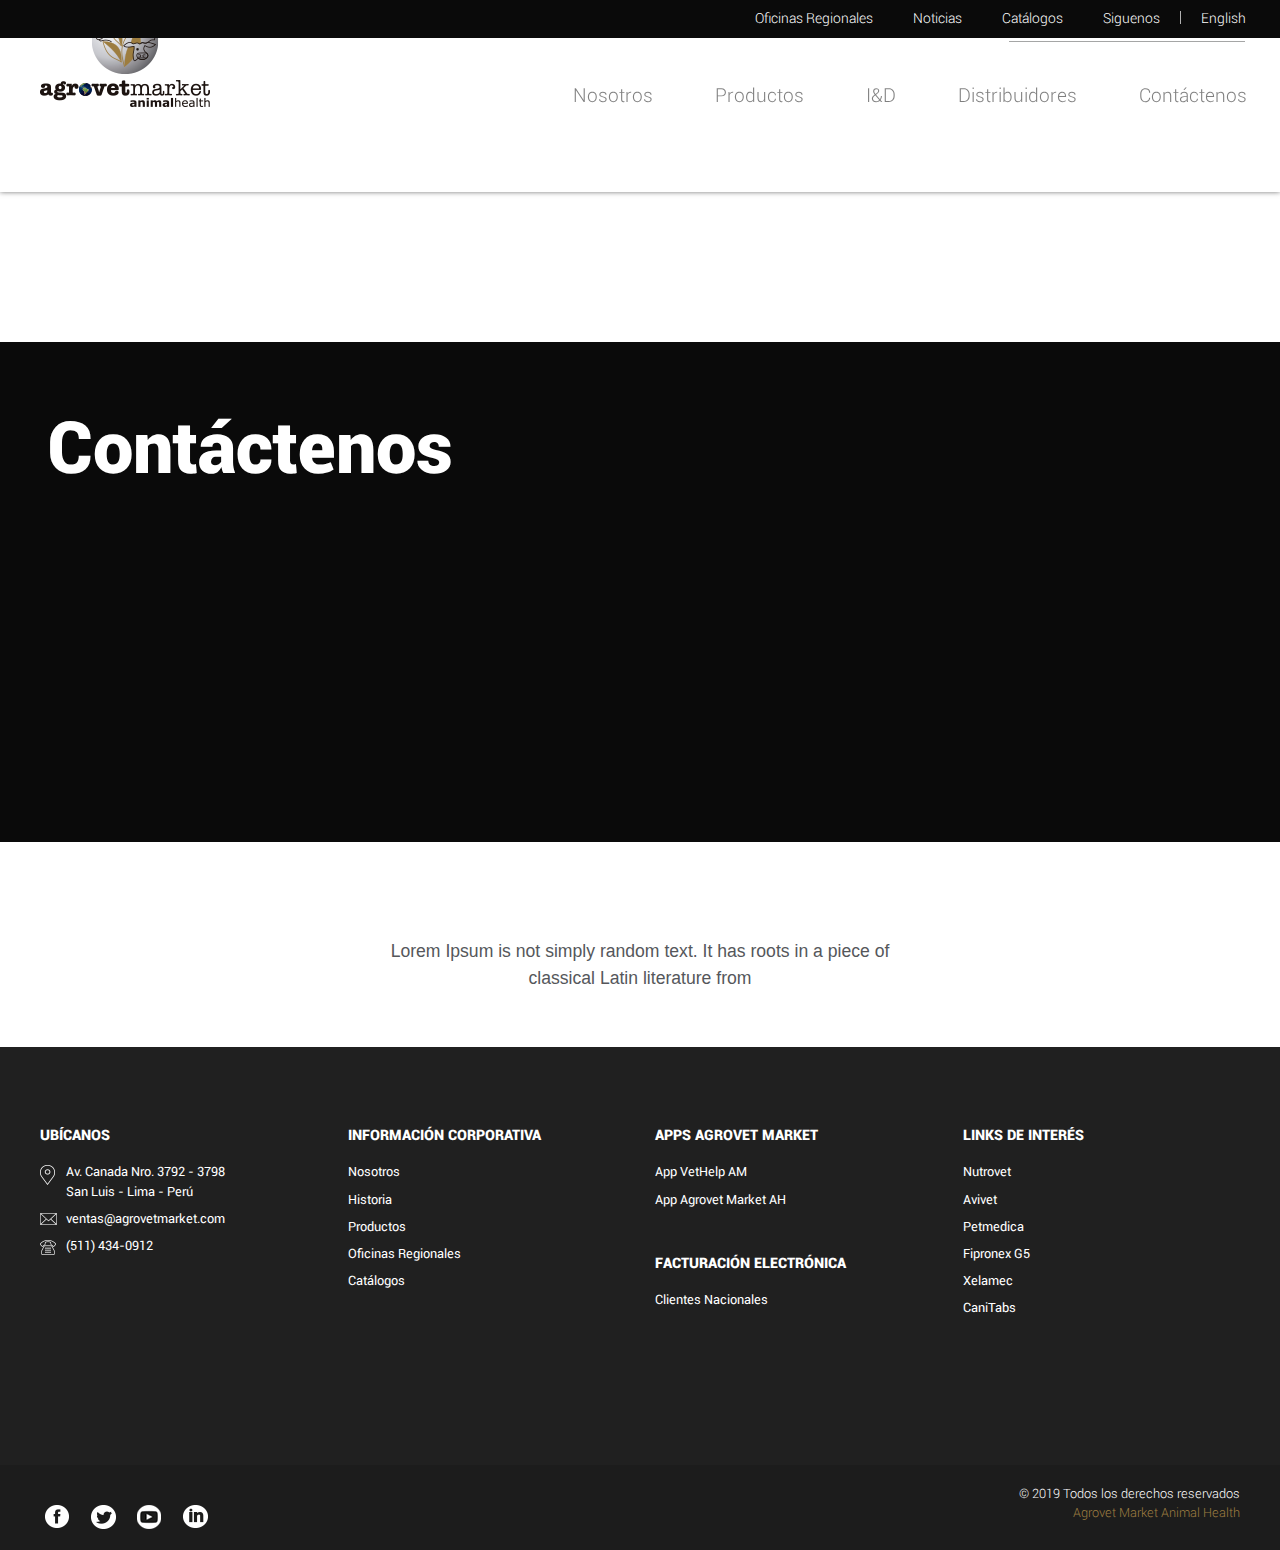
<file: blank_page.html>
<!doctype html>
<html lang="es">

<head>
  <meta charset="utf-8">
  <meta name="viewport" content="width=device-width, initial-scale=1, shrink-to-fit=no">
  <meta name="description" content="">
  <meta name="author" content="">
  <title>Carousel Template · Bootstrap</title>


  <!-- Bootstrap core CSS -->
  <link href="css/bootstrap.min.css" rel="stylesheet">
  <link rel="stylesheet" href="plugins/magic_css/magic.min.css">  
  <link rel="stylesheet" href="https://unpkg.com/aos@next/dist/aos.css" />
  <link rel="stylesheet" href="css/styles.css">
  <style>
    main {
      margin-top: 9.4rem;
    }
    @media(max-width: 800px){main {margin-top: 5rem;}}
  </style>
</head>

<body>
  <!-- TOP NAV FIXED -->
  <header>
    <div class="nav-top">
      <nav class="navbar navbar-expand-md navbar-dark fixed-top bg-black p-0">
        <div class="container">
          <ul class="navbar-nav ml-auto position-relative">
            <li class="nav-item"><a href="#" class="nav-link">Oficinas Regionales</a></li>
            <li class="nav-item"><a href="#" class="nav-link">Noticias</a></li>
            <li class="nav-item"><a href="#" class="nav-link">Catálogos</a></li>
            <li class="nav-item"><a href="#" class="nav-link">Siguenos</a></li>
            <div class="divider"></div>
            <li class="nav-item"><a href="#" class="nav-link">English</a></li>
            <div class="search-form-top">
              <div class="divider"></div>
              <li class="nav-item">
                <a style="margin-top:-23px" href="#" class="nav-link btn-nav-top-search" data-action="open">
                  <img src="images/icons/icon-lupa-small.png" alt=""></a>
              </li>
              <form class="form-inline">
                <input class="form-control mr-sm-2" type="text" placeholder="¿Qué estás buscando?">
              </form>
            </div>
          </ul>
        </div>
      </nav>
    </div>
    <div class="nav-principal">
      <nav class="navbar navbar-expand-md fixed-top navbar-light">
        <div class="container position-relative">
          <a class="navbar-brand logo" href="#"></a>
          <button class="navbar-toggler" type="button" data-toggle="collapse" data-target="#navbarCollapse"
            aria-controls="navbarCollapse" aria-expanded="false" aria-label="Toggle navigation">
            <span class="navbar-toggler-icon"></span>
          </button>
          <div class="collapse navbar-collapse row" id="navbarCollapse">

            <form class="form-inline search-form">
              <input class="form-control mr-sm-2" type="text" placeholder="¿Qué estás buscando?"
                aria-label="¿Qué estás buscando?">
              <button class="btn btn-lupa" type="submit"></button>
            </form>
            <div class="clear-fix"></div>
            <ul class="navbar-nav ml-auto mt-5">
              <li class="nav-item"><a href="#" class="nav-link">Nosotros</a></li>
              <li class="nav-item"><a href="#" class="nav-link">Productos</a></li>
              <li class="nav-item"><a href="#" class="nav-link">I&D</a></li>
              <li class="nav-item"><a href="#" class="nav-link">Distribuidores</a></li>
              <li class="nav-item"><a href="#" class="nav-link">Contáctenos</a></li>
            </ul>

          </div>
        </div>
      </nav>
    </div>
  </header>

  <main role="main">
    <div class="jumbotron bg-black text-white heading-page">
      <div class="container">
        <h1>Contáctenos</h1>
      </div>
    </div>

    <div class="container">
        <div class="row">
          <div class="col-12 col-lg-6 m-auto px-5"><p class="help-text text-center"> Lorem Ipsum is not simply random text. It has roots in a piece of classical Latin literature from</p></div>
        </div>
      </div>


   

    <!-- FOOTER -->
    <footer class="footer">
      <div class="container">
        <div class="row">
          <!-- Nav 1 -->
          <div class="col-12 col-lg-3">
            <h6 class="ul-heading">UBÍCANOS</h6>
            <ul class="nav flex-column ubicanos">
              <li class="nav-item gps"><a class="nav-link" href="#">Av. Canada Nro. 3792 - 3798 <br> San Luis - Lima -
                  Perú</a></li>
              <li class="nav-item mail"><a class="nav-link" href="#">ventas@agrovetmarket.com</a></li>
              <li class="nav-item phone"><a class="nav-link" href="#">(511) 434-0912</a></li>
            </ul>
          </div>
          <!-- Nav 2 -->
          <div class="col-12 col-lg-3">
            <h6 class="ul-heading">INFORMACIÓN CORPORATIVA</h6>
            <ul class="nav flex-column">
              <li class="nav-item"><a class="nav-link" href="#">Nosotros</a></li>
              <li class="nav-item"><a class="nav-link" href="#">Historia</a></li>
              <li class="nav-item"><a class="nav-link" href="#">Productos</a></li>
              <li class="nav-item"><a class="nav-link" href="#">Oficinas Regionales</a></li>
              <li class="nav-item"><a class="nav-link" href="#">Catálogos</a></li>
            </ul>
          </div>
          <!-- Nav 3 -->
          <div class="col-12 col-lg-3">
            <h6 class="ul-heading">APPS AGROVET MARKET</h6>
            <ul class="nav flex-column">
              <li class="nav-item"><a class="nav-link" href="#">App VetHelp AM</a></li>
              <li class="nav-item"><a class="nav-link" href="#">App Agrovet Market AH</a></li>
            </ul>

            <br><br>

            <h6 class="ul-heading">FACTURACIÓN ELECTRÓNICA</h6>
            <ul class="nav flex-column">
              <li class="nav-item"><a class="nav-link" href="#">Clientes Nacionales</a></li>
            </ul>
          </div>
          <!-- Nav 4 -->
          <div class="col-12 col-lg-3">
            <h6 class="ul-heading">LINKS DE INTERÉS</h6>
            <ul class="nav flex-column">
              <li class="nav-item"><a class="nav-link" href="#">Nutrovet</a></li>
              <li class="nav-item"><a class="nav-link" href="#">Avivet</a></li>
              <li class="nav-item"><a class="nav-link" href="#">Petmedica</a></li>
              <li class="nav-item"><a class="nav-link" href="#">Fipronex G5</a></li>
              <li class="nav-item"><a class="nav-link" href="#">Xelamec</a></li>
              <li class="nav-item"><a class="nav-link" href="#">CaniTabs</a></li>
            </ul>
          </div>
        </div>
      </div>
      <div class="copyright d-flex">
        <div class="container">
          <div class="row">
            <div class="col-12 col-lg-3">
              <ul class="nav mt-2">
                <li><a class="social fb" href="#"></a></li>
                <li><a class="social tw" href="#"></a></li>
                <li><a class="social yt" href="#"></a></li>
                <li><a class="social in" href="#"></a></li>
              </ul>
            </div>
            <div class="col-12 col-lg-4 ml-auto text-right">
              <p>© 2019 Todos los derechos reservados</p>
              <p class="company">Agrovet Market Animal Health</p>
            </div>
          </div>
        </div>
      </div>
    </footer>
  </main>

  <script src="https://code.jquery.com/jquery-3.1.0.js"></script>
  <script>window.jQuery || document.write('<script src="/docs/4.3/assets/js/vendor/jquery-slim.min.js"><\/script>')</script>
  <script src="js/bootstrap.bundle.min.js"></script>
  <script src="https://unpkg.com/aos@next/dist/aos.js"></script>
  <script>
    AOS.init();
  </script>
  <script src="js/agrovetmarket.js"></script>
</body>

</html>
</file>
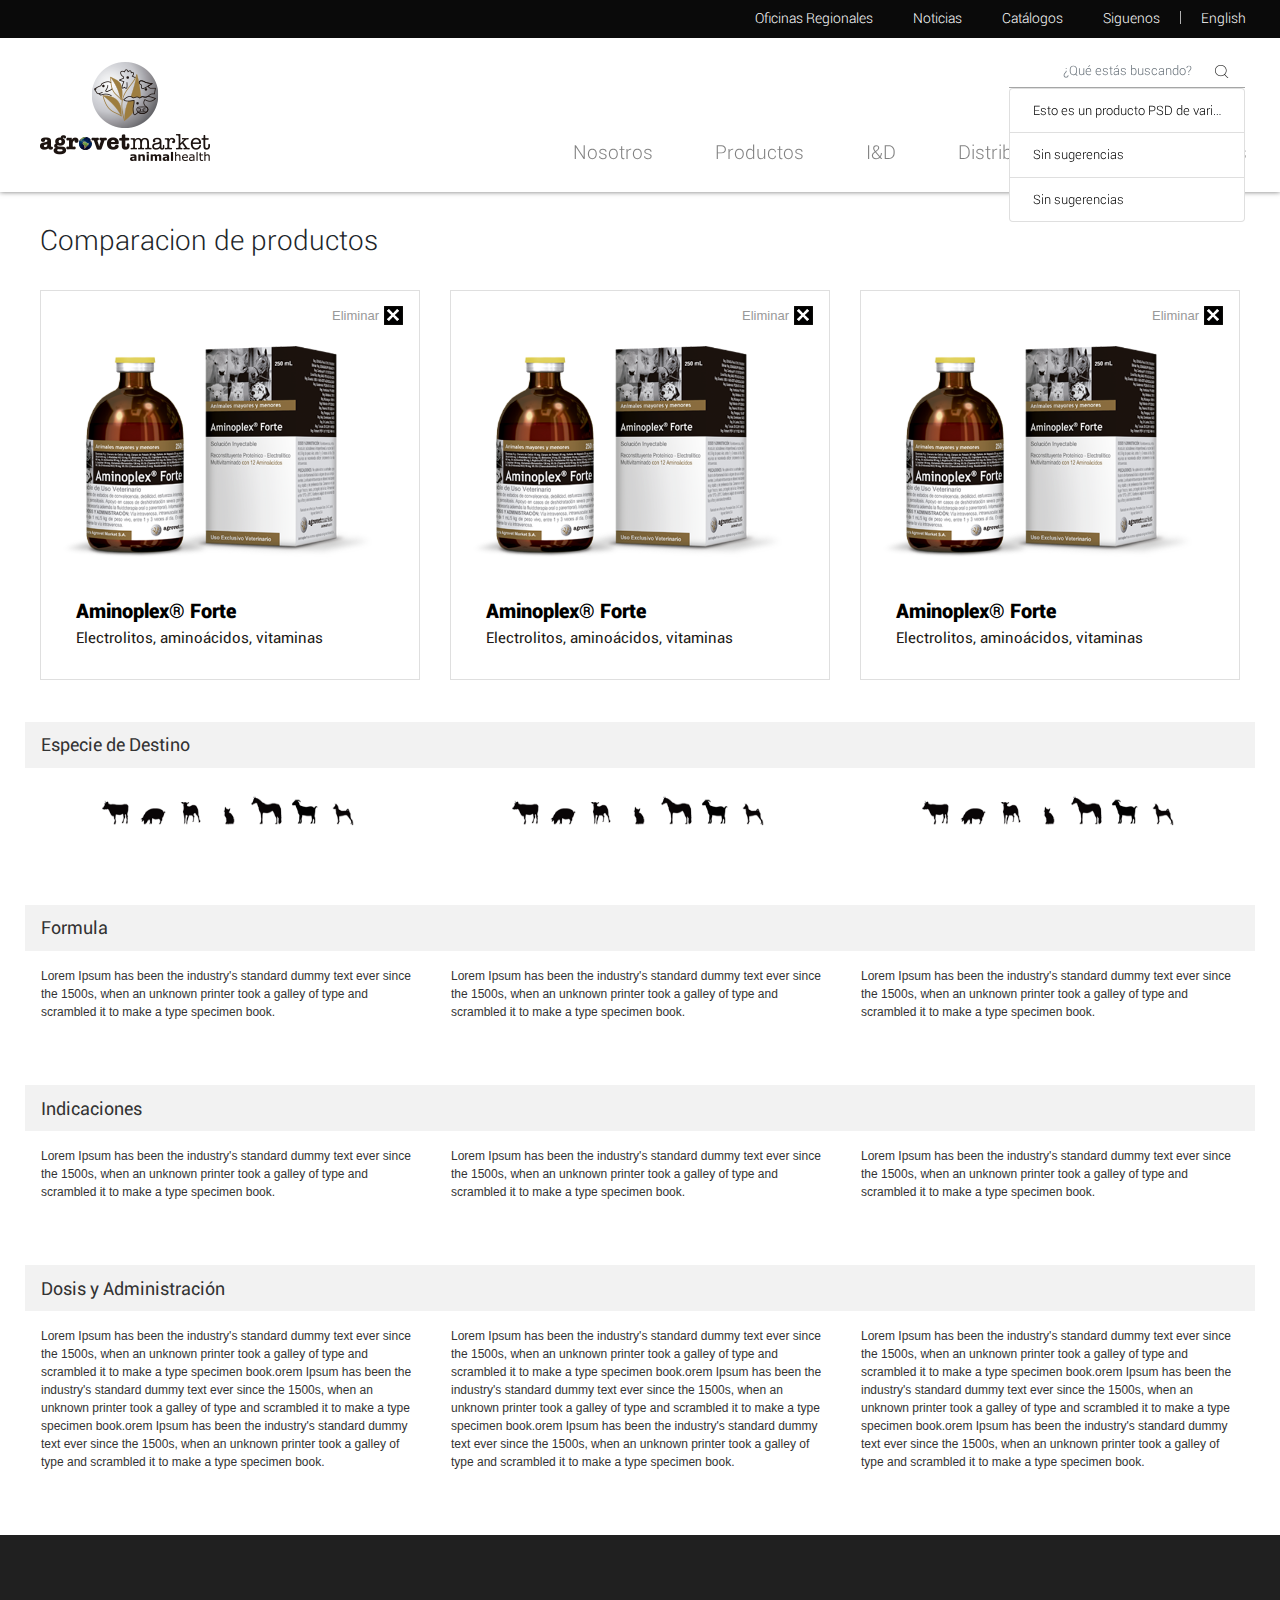
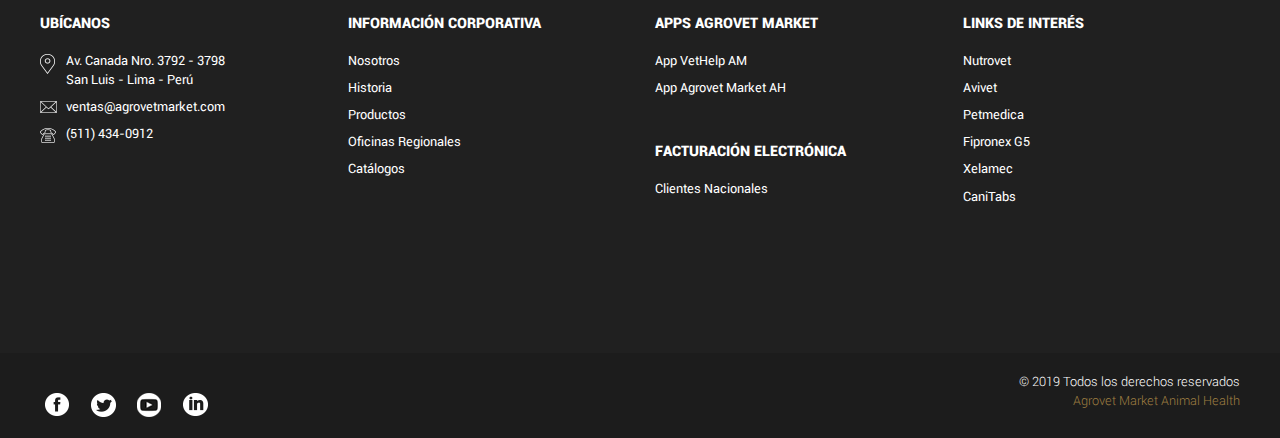
<file: comparacion.html>
<!doctype html>
<html lang="es">

<head>
  <meta charset="utf-8">
  <meta name="viewport" content="width=device-width, initial-scale=1, shrink-to-fit=no">
  <meta name="description" content="">
  <meta name="author" content="">
  <title>Carousel Template · Bootstrap</title>


  <!-- Bootstrap core CSS -->
  <link href="css/bootstrap.min.css" rel="stylesheet">
  <link rel="stylesheet" href="plugins/magic_css/magic.min.css">
  <link rel="stylesheet" href="https://unpkg.com/aos@next/dist/aos.css" />
  <link rel="stylesheet" href="css/styles.css">
</head>

<body>
  <!-- TOP NAV FIXED -->
  <header>
    <div class="nav-top">
      <nav class="navbar navbar-expand-lg navbar-dark fixed-top bg-black p-0">
        <div class="container">
          <ul class="navbar-nav ml-auto position-relative sc">
            <li class="nav-item"><a href="#" class="nav-link">Oficinas Regionales</a></li>
            <li class="nav-item"><a href="#" class="nav-link">Noticias</a></li>
            <li class="nav-item"><a href="#" class="nav-link">Catálogos</a></li>
            <li class="nav-item"><a href="#" class="nav-link">Siguenos</a></li>
            <div class="divider"></div>
            <li class="nav-item"><a href="#" class="nav-link">English</a></li>
            <div class="search-form-top">
              <div class="divider"></div>
              <li>
                <a style="margin-top:-23px" href="#" class="nav-link btn-nav-top-search" data-action="open">
                  <img src="images/icons/icon-lupa-small.png" alt=""></a>
              </li>
              <form class="form-inline">
                <input class="form-control mr-sm-2" type="text" placeholder="¿Qué estás buscando?">
                <div class="actions">
                  <button type="submit" class="btn btn-submit"></button>|
                  <button type="submit" class="btn btn-cancel btn-nav-top-search" data-action="close"></button>
                </div>
              </form>
            </div>
          </ul>
        </div>
      </nav>
    </div>
    <div class="nav-principal">
      <div class="container position-relative">
        <form class="form-inline search-form">
          <input class="form-control mr-sm-2" type="text" placeholder="¿Qué estás buscando?"
            aria-label="¿Qué estás buscando?">
          <button class="btn btn-lupa" type="submit"></button>
          <div class="sugg-box list-group-container">
            <ul id="search-box-sug" class="list-group">
              <li class="list-group-item"><a href="#">Esto es un producto PSD de varias lineas que deberia poder
                  cortarse</a></li>
              <li class="list-group-item"><a href="#">Sin sugerencias</a></li>
              <li class="list-group-item"><a href="#">Sin sugerencias</a></li>
            </ul>
          </div>
        </form>
      </div>
      <nav class="navbar navbar-expand-lg  navbar-light">
        <div class="container">
          <div class="logo-animation">
            <a class="navbar-brand logo" href="#"></a>
          </div>
          <button class="navbar-toggler" type="button" data-toggle="collapse" data-target="#navbarCollapse"
            aria-controls="navbarCollapse" aria-expanded="false" aria-label="Toggle navigation">
            <div class="toggle-icon">
              <span></span>
              <span></span>
              <span></span>
              <span></span>
              <span></span>
              <span></span>
            </div>
          </button>
          <div class="collapse navbar-collapse row" id="navbarCollapse">
            <div class="clear-fix"></div>
            <ul class="navbar-nav ml-auto pr">
              <li class="nav-item position-relative">
                <a href="#" class="nav-link dropdown-toggle" data-toggle="dropdown">Nosotros</a>
                <div class="dropdown-menu">
                  <a href="#" class="dropdown-item">Sobre Agrovet Market</a>
                  <a href="#" class="dropdown-item">Directorio de contacto</a>
                  <a href="#" class="dropdown-item">Aseguramiento de la calidad</a>
                  <a href="#" class="dropdown-item">Trabaja con nosotros</a>
                </div>
              </li>
              <li class="nav-item">
                <a href="#" class="nav-link dropdown-toggle" data-toggle="dropdown">Productos</a>
                <div class="dropdown-menu megamenu">
                  <div class="container">
                    <div class="row">
                      <div class="col-12 col-sm-6 col-lg-4 offset-lg-1">
                        <h5>POR LÍNEAS</h5>
                        <ul class="nav flex-column">
                          <li class="nav-item"><a href="#" class="nav-link">Animales de compañia</a></li>
                          <li class="nav-item"><a href="#" class="nav-link">Aves y cerdos</a></li>
                          <li class="nav-item"><a href="#" class="nav-link">Animales mayores</a></li>
                        </ul>
                      </div>
                      <div class="col-12 col-sm-6 col-lg-4">
                        <h5>POR CATEGORÍA COMERCIAL</h5>
                        <ul class="order-1 nav ">
                          <li class="nav-item"><a href="#" class="nav-link">Antibióticos</a></li>
                          <li class="nav-item"><a href="#" class="nav-link">Suplementos inyectables</a></li>
                          <li class="nav-item"><a href="#" class="nav-link">Antiparasitarios</a></li>
                          <li class="nav-item"><a href="#" class="nav-link">Anabólicos</a></li>

                          <li class="nav-item"><a href="#" class="nav-link">Antiinflamatorios</a></li>
                          <li class="nav-item"><a href="#" class="nav-link">Hormonales</a></li>
                          <li class="nav-item"><a href="#" class="nav-link">Anéstesicos</a></li>
                          <li class="nav-item"><a href="#" class="nav-link">Nutricionales</a></li>

                          <li class="nav-item"><a href="#" class="nav-link">Otros1</a></li>
                          <li class="nav-item"><a href="#" class="nav-link">Otros</a></li>
                          <li class="nav-item"><a href="#" class="nav-link">Otros</a></li>
                        </ul>
                      </div>
                      <div class="col-12 col-sm-6 col-lg-2">
                        <h5>POR ESPECIES</h5>
                        <ul class="nav flex-column">
                          <li class="nav-item"><a href="#" class="nav-link">Aves de combate</a></li>
                          <li class="nav-item"><a href="#" class="nav-link">Aves de corral</a></li>
                          <li class="nav-item"><a href="#" class="nav-link">Camélidos</a></li>
                          <li class="nav-item"><a href="#" class="nav-link">Caninos</a></li>

                          <li class="nav-item"><a href="#" class="nav-link">Caprinos</a></li>
                          <li class="nav-item"><a href="#" class="nav-link">Conejos</a></li>
                          <li class="nav-item"><a href="#" class="nav-link">Equinos</a></li>
                          <li class="nav-item"><a href="#" class="nav-link">Felinos</a></li>

                          <li class="nav-item"><a href="#" class="nav-link">Ovinos</a></li>
                          <li class="nav-item"><a href="#" class="nav-link">Peces</a></li>
                          <li class="nav-item"><a href="#" class="nav-link">Porcinos</a></li>
                          <li class="nav-item"><a href="#" class="nav-link">Vacunos</a></li>
                        </ul>

                      </div>
                    </div>
                  </div>
                  <div class="megamenu-foot">
                    <div class="container text-right">
                      Agrovet Market Animal Health | Productos Veterinarios de Clase Única
                    </div>
                  </div>
                </div>
              </li>
              <li class="nav-item position-relative">
                <a href="#" class="nav-link dropdown-toggle" data-toggle="dropdown">I&D</a>
                <div class="dropdown-menu">
                  <a href="#" class="dropdown-item">Artículo técnico</a>
                  <a href="#" class="dropdown-item">Evaluación de campo</a>
                  <a href="#" class="dropdown-item">Investigación</a>
                </div>
              </li>
              <li class="nav-item"><a href="#" class="nav-link">Distribuidores</a></li>
              <li class="nav-item"><a href="#" class="nav-link">Contáctenos</a></li>
            </ul>
          </div>
        </div>
      </nav>
    </div>
  </header>

  <main role="main">

    <div class="container comparacion">
      <div class="row lista-productos">
        <h1 class="col-12">Comparacion de productos</h1>
        <div class="col-lg-4">
          <div class="card">
            <div class="card-body py-0">
              <a href="#" class="btn-deleted">Eliminar</a>
              <div class="info">
                <img src="images/aminoplexforte-1.png" class="thumb">
                <div class="text">
                  <h5 class="card-title">Aminoplex<span>®</span> Forte</h5>
                  <h6 class="card-subtitle">Electrolitos, aminoácidos, vitaminas</h6>
                </div>
              </div>
              <div class="info-hover">
                <div class="w-100">
                  <h6 class="card-subtitle-2">Solución Inyectable</h6>
                </div>
                <div class="w-100">
                  <a href="producto-detalle.html" class="link-more">Ver más &gt;</a>
                  <div class="icon-container d-flex justify-content-end" style="width:75%">
                    <a href="#">
                      <div class="icon image"></div>
                    </a>
                    <a href="#">
                      <div class="icon pdf"></div>
                    </a>
                  </div>
                </div>
              </div>
            </div>
          </div>
        </div>
        <div class="col-lg-4">
          <div class="card">
            <div class="card-body py-0">
              <a href="#" class="btn-deleted">Eliminar</a>
              <div class="info">
                <img src="images/aminoplexforte-1.png" class="thumb">
                <div class="text">
                  <h5 class="card-title">Aminoplex<span>®</span> Forte</h5>
                  <h6 class="card-subtitle">Electrolitos, aminoácidos, vitaminas</h6>
                </div>
              </div>
              <div class="info-hover">
                <div class="w-100">
                  <h6 class="card-subtitle-2">Solución Inyectable</h6>
                </div>
                <div class="w-100">
                  <a href="producto-detalle.html" class="link-more">Ver más &gt;</a>
                  <div class="icon-container d-flex justify-content-end" style="width:75%">
                    <a href="#">
                      <div class="icon image"></div>
                    </a>
                    <a href="#">
                      <div class="icon pdf"></div>
                    </a>
                  </div>
                </div>
              </div>
            </div>
          </div>
        </div>
        <div class="col-lg-4">
          <div class="card">
            <div class="card-body py-0">
              <a href="#" class="btn-deleted">Eliminar</a>
              <div class="info">
                <img src="images/aminoplexforte-1.png" class="thumb">
                <div class="text">
                  <h5 class="card-title">Aminoplex<span>®</span> Forte</h5>
                  <h6 class="card-subtitle">Electrolitos, aminoácidos, vitaminas</h6>
                </div>
              </div>
              <div class="info-hover">
                <div class="w-100">
                  <h6 class="card-subtitle-2">Solución Inyectable</h6>
                </div>
                <div class="w-100">
                  <a href="producto-detalle.html" class="link-more">Ver más &gt;</a>
                  <div class="icon-container d-flex justify-content-end" style="width:75%">
                    <a href="#">
                      <div class="icon image"></div>
                    </a>
                    <a href="#">
                      <div class="icon pdf"></div>
                    </a>
                  </div>
                </div>
              </div>
            </div>
          </div>
        </div>
      </div>

      <div class="row">
        <p class="heading col-12">Especie de Destino</p>
        <div class="col-lg-4 resume">
          <div class="img-especies d-flex justify-content-center">
            <img src="images/especies.png" alt="">
          </div>
        </div>
        <div class="col-lg-4 resume">
          <div class="img-especies d-flex justify-content-center">
            <img src="images/especies.png" alt="">
          </div>
        </div>
        <div class="col-lg-4 resume">
          <div class="img-especies d-flex justify-content-center">
            <img src="images/especies.png" alt="">
          </div>
        </div>

        <p class="heading col-12">Formula</p>
        <div class="col-lg-4 resume">
          Lorem Ipsum has been the industry's standard dummy text ever since the 1500s, when an unknown printer took a
          galley of type and scrambled it to make a type specimen book.
        </div>
        <div class="col-lg-4 resume">
          Lorem Ipsum has been the industry's standard dummy text ever since the 1500s, when an unknown printer took a
          galley of type and scrambled it to make a type specimen book.
        </div>
        <div class="col-lg-4 resume">
          Lorem Ipsum has been the industry's standard dummy text ever since the 1500s, when an unknown printer took a
          galley of type and scrambled it to make a type specimen book.
        </div>

        <p class="heading col-12">Indicaciones</p>
        <div class="col-lg-4 resume">
          Lorem Ipsum has been the industry's standard dummy text ever since the 1500s, when an unknown printer took a
          galley of type and scrambled it to make a type specimen book.
        </div>
        <div class="col-lg-4 resume">
          Lorem Ipsum has been the industry's standard dummy text ever since the 1500s, when an unknown printer took a
          galley of type and scrambled it to make a type specimen book.
        </div>
        <div class="col-lg-4 resume">
          Lorem Ipsum has been the industry's standard dummy text ever since the 1500s, when an unknown printer took a
          galley of type and scrambled it to make a type specimen book.
        </div>

        <p class="heading col-12">Dosis y Administración</p>
        <div class="col-lg-4 resume">
          Lorem Ipsum has been the industry's standard dummy text ever since the 1500s, when an unknown printer took a
          galley of type and scrambled it to make a type specimen book.orem Ipsum has been the industry's standard dummy
          text ever since the 1500s, when an unknown printer took a galley of type and scrambled it to make a type
          specimen book.orem Ipsum has been the industry's standard dummy text ever since the 1500s, when an unknown
          printer took a galley of type and scrambled it to make a type specimen book.
        </div>
        <div class="col-lg-4 resume">
          Lorem Ipsum has been the industry's standard dummy text ever since the 1500s, when an unknown printer took a
          galley of type and scrambled it to make a type specimen book.orem Ipsum has been the industry's standard dummy
          text ever since the 1500s, when an unknown printer took a galley of type and scrambled it to make a type
          specimen book.orem Ipsum has been the industry's standard dummy text ever since the 1500s, when an unknown
          printer took a galley of type and scrambled it to make a type specimen book.
        </div>
        <div class="col-lg-4 resume">
          Lorem Ipsum has been the industry's standard dummy text ever since the 1500s, when an unknown printer took a
          galley of type and scrambled it to make a type specimen book.orem Ipsum has been the industry's standard dummy
          text ever since the 1500s, when an unknown printer took a galley of type and scrambled it to make a type
          specimen book.orem Ipsum has been the industry's standard dummy text ever since the 1500s, when an unknown
          printer took a galley of type and scrambled it to make a type specimen book.
        </div>
      </div>
    </div>

    <!-- FOOTER -->
    <footer class="footer">
      <div class="container">
        <div class="row">
          <!-- Nav 1 -->
          <div class="col-12 col-lg-3">
            <h6 class="ul-heading">UBÍCANOS</h6>
            <ul class="nav flex-column ubicanos">
              <li class="nav-item gps"><a class="nav-link" href="#">Av. Canada Nro. 3792 - 3798 <br> San Luis - Lima -
                  Perú</a></li>
              <li class="nav-item mail"><a class="nav-link" href="#">ventas@agrovetmarket.com</a></li>
              <li class="nav-item phone"><a class="nav-link" href="#">(511) 434-0912</a></li>
            </ul>
          </div>
          <!-- Nav 2 -->
          <div class="col-12 col-lg-3">
            <h6 class="ul-heading">INFORMACIÓN CORPORATIVA</h6>
            <ul class="nav flex-column">
              <li class="nav-item"><a class="nav-link" href="#">Nosotros</a></li>
              <li class="nav-item"><a class="nav-link" href="#">Historia</a></li>
              <li class="nav-item"><a class="nav-link" href="#">Productos</a></li>
              <li class="nav-item"><a class="nav-link" href="#">Oficinas Regionales</a></li>
              <li class="nav-item"><a class="nav-link" href="#">Catálogos</a></li>
            </ul>
          </div>
          <!-- Nav 3 -->
          <div class="col-12 col-lg-3">
            <h6 class="ul-heading">APPS AGROVET MARKET</h6>
            <ul class="nav flex-column">
              <li class="nav-item"><a class="nav-link" href="#">App VetHelp AM</a></li>
              <li class="nav-item"><a class="nav-link" href="#">App Agrovet Market AH</a></li>
            </ul>

            <br><br>

            <h6 class="ul-heading">FACTURACIÓN ELECTRÓNICA</h6>
            <ul class="nav flex-column">
              <li class="nav-item"><a class="nav-link" href="#">Clientes Nacionales</a></li>
            </ul>
          </div>
          <!-- Nav 4 -->
          <div class="col-12 col-lg-3">
            <h6 class="ul-heading">LINKS DE INTERÉS</h6>
            <ul class="nav flex-column">
              <li class="nav-item"><a class="nav-link" href="#">Nutrovet</a></li>
              <li class="nav-item"><a class="nav-link" href="#">Avivet</a></li>
              <li class="nav-item"><a class="nav-link" href="#">Petmedica</a></li>
              <li class="nav-item"><a class="nav-link" href="#">Fipronex G5</a></li>
              <li class="nav-item"><a class="nav-link" href="#">Xelamec</a></li>
              <li class="nav-item"><a class="nav-link" href="#">CaniTabs</a></li>
            </ul>
          </div>
        </div>
      </div>
      <div class="copyright d-flex">
        <div class="container">
          <div class="row">
            <div class="col-12 col-lg-3">
              <ul class="nav mt-2">
                <li><a class="social fb" href="#"></a></li>
                <li><a class="social tw" href="#"></a></li>
                <li><a class="social yt" href="#"></a></li>
                <li><a class="social in" href="#"></a></li>
              </ul>
            </div>
            <div class="col-12 col-lg-4 ml-auto text-right">
              <p>© 2019 Todos los derechos reservados</p>
              <p class="company">Agrovet Market Animal Health</p>
            </div>
          </div>
        </div>
      </div>
    </footer>
  </main>

  <script src="https://code.jquery.com/jquery-3.1.0.js"></script>
  <script>window.jQuery || document.write('<script src="/docs/4.3/assets/js/vendor/jquery-slim.min.js"><\/script>')</script>
  <script src="js/bootstrap.bundle.min.js"></script>
  <script src="https://unpkg.com/aos@next/dist/aos.js"></script>
  <script>
    AOS.init();
  </script>
  <script src="js/agrovetmarket.js"></script>
</body>

</html>
</file>
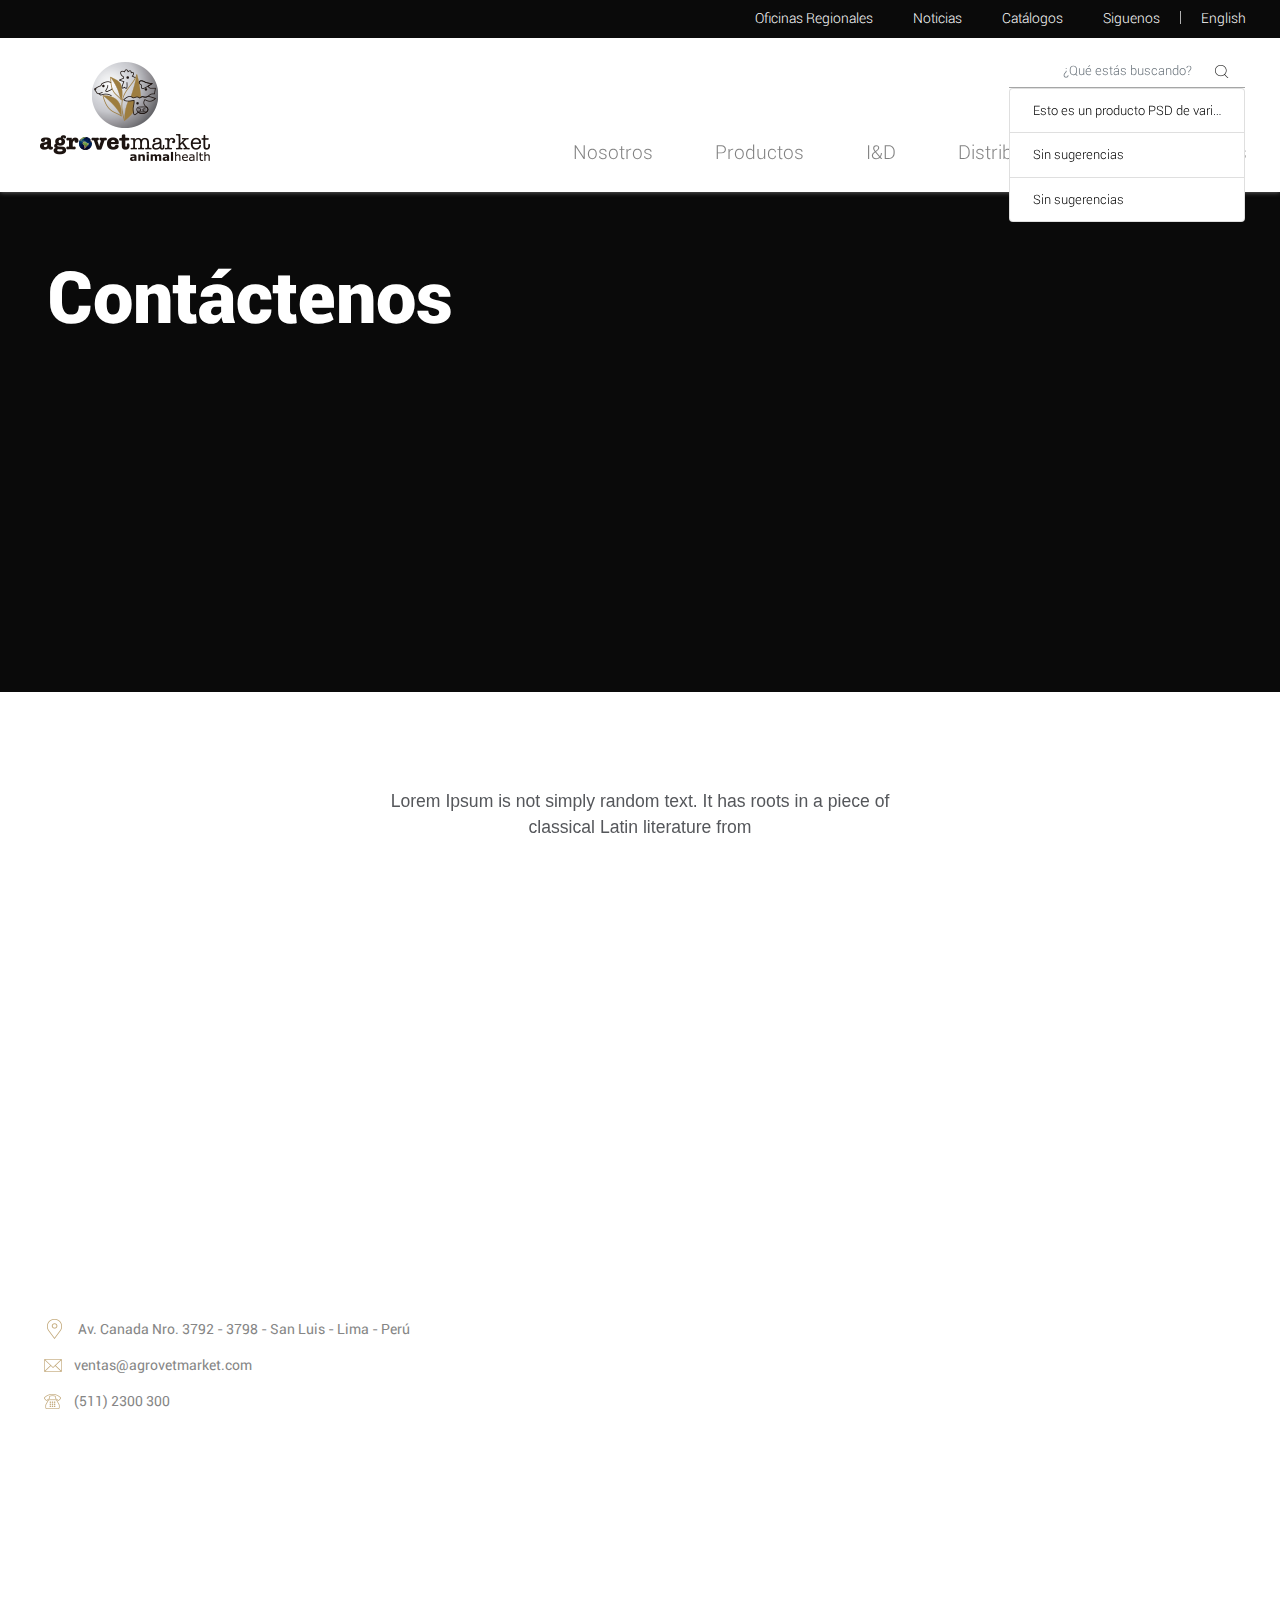
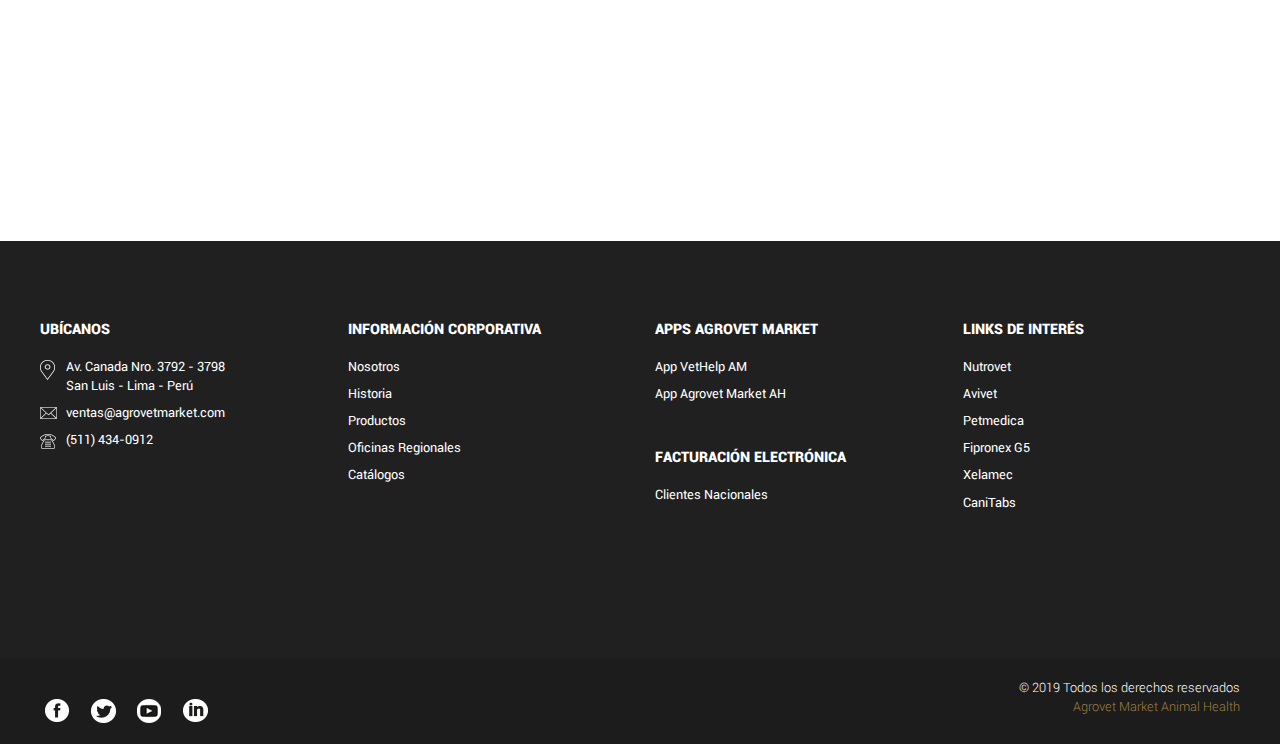
<file: contacto.html>
<!doctype html>
<html lang="es">

<head>
  <meta charset="utf-8">
  <meta name="viewport" content="width=device-width, initial-scale=1, shrink-to-fit=no">
  <meta name="description" content="">
  <meta name="author" content="">
  <title>Carousel Template · Bootstrap</title>


  <!-- Bootstrap core CSS -->
  <link href="css/bootstrap.min.css" rel="stylesheet">
  <link rel="stylesheet" href="plugins/magic_css/magic.min.css">
  <link rel="stylesheet" href="https://unpkg.com/aos@next/dist/aos.css" />
  <link rel="stylesheet" href="css/styles.css">
</head>

<body>
  <!-- TOP NAV FIXED -->
  <header>
    <div class="nav-top">
      <nav class="navbar navbar-expand-lg navbar-dark fixed-top bg-black p-0">
        <div class="container">
          <ul class="navbar-nav ml-auto position-relative sc">
            <li class="nav-item"><a href="#" class="nav-link">Oficinas Regionales</a></li>
            <li class="nav-item"><a href="#" class="nav-link">Noticias</a></li>
            <li class="nav-item"><a href="#" class="nav-link">Catálogos</a></li>
            <li class="nav-item"><a href="#" class="nav-link">Siguenos</a></li>
            <div class="divider"></div>
            <li class="nav-item"><a href="#" class="nav-link">English</a></li>
            <div class="search-form-top">
              <div class="divider"></div>
              <li>
                <a style="margin-top:-23px" href="#" class="nav-link btn-nav-top-search" data-action="open">
                  <img src="images/icons/icon-lupa-small.png" alt=""></a>
              </li>
              <form class="form-inline">
                <input class="form-control mr-sm-2" type="text" placeholder="¿Qué estás buscando?">
                <div class="actions">
                  <button type="submit" class="btn btn-submit"></button>|
                  <button type="submit" class="btn btn-cancel btn-nav-top-search" data-action="close"></button>
                </div>
              </form>
            </div>
          </ul>
        </div>
      </nav>
    </div>
    <div class="nav-principal">
      <div class="container position-relative">
        <form class="form-inline search-form">
          <input class="form-control mr-sm-2" type="text" placeholder="¿Qué estás buscando?"
            aria-label="¿Qué estás buscando?">
          <button class="btn btn-lupa" type="submit"></button>
          <div class="sugg-box list-group-container">
            <ul id="search-box-sug" class="list-group">
              <li class="list-group-item"><a href="#">Esto es un producto PSD de varias lineas que deberia poder
                  cortarse</a></li>
              <li class="list-group-item"><a href="#">Sin sugerencias</a></li>
              <li class="list-group-item"><a href="#">Sin sugerencias</a></li>
            </ul>
          </div>
        </form>
      </div>
      <nav class="navbar navbar-expand-lg  navbar-light">
        <div class="container">
          <div class="logo-animation">
            <a class="navbar-brand logo" href="#"></a>
          </div>
          <button class="navbar-toggler" type="button" data-toggle="collapse" data-target="#navbarCollapse"
            aria-controls="navbarCollapse" aria-expanded="false" aria-label="Toggle navigation">
            <div class="toggle-icon">
              <span></span>
              <span></span>
              <span></span>
              <span></span>
              <span></span>
              <span></span>
            </div>
          </button>
          <div class="collapse navbar-collapse row" id="navbarCollapse">
            <div class="clear-fix"></div>
            <ul class="navbar-nav ml-auto pr">
              <li class="nav-item position-relative">
                <a href="#" class="nav-link dropdown-toggle" data-toggle="dropdown">Nosotros</a>
                <div class="dropdown-menu">
                  <a href="#" class="dropdown-item">Sobre Agrovet Market</a>
                  <a href="#" class="dropdown-item">Directorio de contacto</a>
                  <a href="#" class="dropdown-item">Aseguramiento de la calidad</a>
                  <a href="#" class="dropdown-item">Trabaja con nosotros</a>
                </div>
              </li>
              <li class="nav-item">
                <a href="#" class="nav-link dropdown-toggle" data-toggle="dropdown">Productos</a>
                <div class="dropdown-menu megamenu">
                  <div class="container">
                    <div class="row">
                      <div class="col-12 col-sm-6 col-lg-4 offset-lg-1">
                        <h5>POR LÍNEAS</h5>
                        <ul class="nav flex-column">
                          <li class="nav-item"><a href="#" class="nav-link">Animales de compañia</a></li>
                          <li class="nav-item"><a href="#" class="nav-link">Aves y cerdos</a></li>
                          <li class="nav-item"><a href="#" class="nav-link">Animales mayores</a></li>
                        </ul>
                      </div>
                      <div class="col-12 col-sm-6 col-lg-4">
                        <h5>POR CATEGORÍA COMERCIAL</h5>
                        <ul class="order-1 nav ">
                          <li class="nav-item"><a href="#" class="nav-link">Antibióticos</a></li>
                          <li class="nav-item"><a href="#" class="nav-link">Suplementos inyectables</a></li>
                          <li class="nav-item"><a href="#" class="nav-link">Antiparasitarios</a></li>
                          <li class="nav-item"><a href="#" class="nav-link">Anabólicos</a></li>

                          <li class="nav-item"><a href="#" class="nav-link">Antiinflamatorios</a></li>
                          <li class="nav-item"><a href="#" class="nav-link">Hormonales</a></li>
                          <li class="nav-item"><a href="#" class="nav-link">Anéstesicos</a></li>
                          <li class="nav-item"><a href="#" class="nav-link">Nutricionales</a></li>

                          <li class="nav-item"><a href="#" class="nav-link">Otros1</a></li>
                          <li class="nav-item"><a href="#" class="nav-link">Otros</a></li>
                          <li class="nav-item"><a href="#" class="nav-link">Otros</a></li>
                        </ul>
                      </div>
                      <div class="col-12 col-sm-6 col-lg-2">
                        <h5>POR ESPECIES</h5>
                        <ul class="nav flex-column">
                          <li class="nav-item"><a href="#" class="nav-link">Aves de combate</a></li>
                          <li class="nav-item"><a href="#" class="nav-link">Aves de corral</a></li>
                          <li class="nav-item"><a href="#" class="nav-link">Camélidos</a></li>
                          <li class="nav-item"><a href="#" class="nav-link">Caninos</a></li>

                          <li class="nav-item"><a href="#" class="nav-link">Caprinos</a></li>
                          <li class="nav-item"><a href="#" class="nav-link">Conejos</a></li>
                          <li class="nav-item"><a href="#" class="nav-link">Equinos</a></li>
                          <li class="nav-item"><a href="#" class="nav-link">Felinos</a></li>

                          <li class="nav-item"><a href="#" class="nav-link">Ovinos</a></li>
                          <li class="nav-item"><a href="#" class="nav-link">Peces</a></li>
                          <li class="nav-item"><a href="#" class="nav-link">Porcinos</a></li>
                          <li class="nav-item"><a href="#" class="nav-link">Vacunos</a></li>
                        </ul>

                      </div>
                    </div>
                  </div>
                  <div class="megamenu-foot">
                    <div class="container text-right">
                      Agrovet Market Animal Health | Productos Veterinarios de Clase Única
                    </div>
                  </div>
                </div>
              </li>
              <li class="nav-item position-relative">
                <a href="#" class="nav-link dropdown-toggle" data-toggle="dropdown">I&D</a>
                <div class="dropdown-menu">
                  <a href="#" class="dropdown-item">Artículo técnico</a>
                  <a href="#" class="dropdown-item">Evaluación de campo</a>
                  <a href="#" class="dropdown-item">Investigación</a>
                </div>
              </li>
              <li class="nav-item"><a href="#" class="nav-link">Distribuidores</a></li>
              <li class="nav-item"><a href="#" class="nav-link">Contáctenos</a></li>
            </ul>
          </div>
        </div>
      </nav>
    </div>
  </header>

  <main role="main">
    <div class="jumbotron bg-black text-white heading-page">
      <div class="container">
        <h1>Contáctenos</h1>
      </div>
    </div>

    <div class="container">
      <div class="row" data-aos="fade-up" data-aos-duration="2000">
        <div class="col-12 col-lg-6 m-auto px-5">
          <div class="help-text text-center"> Lorem Ipsum is not simply random text. It has roots in a piece of
            classical Latin literature from</div>
        </div>
      </div>
    </div>

    <section id="contactenos" class="container">
      <div class="row">
        <div class="col-lg-6">
          <div class="mapa">            
            <iframe src="https://www.google.com/maps/embed?pb=!1m14!1m8!1m3!1d15605.888274017185!2d-76.9914257!3d-12.0798012!3m2!1i1024!2i768!4f13.1!3m3!1m2!1s0x0%3A0xaf32877b7e36c0c4!2sAgrovet+Market+Animal+Health!5e0!3m2!1ses!2spe!4v1562966777383!5m2!1ses!2spe" width="100%" height="100%" frameborder="0" style="border:0" allowfullscreen></iframe>
          </div>
          <div class="menu">
            <ul>
              <li class="icon_direc"><span class="text">Av. Canada Nro. 3792 - 3798 - San Luis - Lima -
                  Perú</span></li>
              <li class="icon_email"><span class="text">ventas@agrovetmarket.com</span></li>
              <li class="icon_telef"><span class="text">(511) 2300 300</span></li>
            </ul>
          </div>
        </div>
        <div class="col-lg-6 p-0 rp-0" data-aos="fade-up" data-aos-duration="2500">
          <form class="row px-3" data-wow-delay="1.3s">

            <label class="col-12 fieldset">Información personal</label>

            <div class="form-group col-6">
              <input type="text" class="form-control" aria-describedby="emailHelp" placeholder="Ingresa tu nombre">
            </div>
            <div class="form-group col-6">
              <input type="text" class="form-control" aria-describedby="emailHelp" placeholder="Ingresa tu apellido">
            </div>
            <div class="form-group col-12">
              <input type="text" class="form-control" aria-describedby="emailHelp" placeholder="Ingresa tu email">
            </div>
            <div class="form-group col-6">
              <input type="text" class="form-control" aria-describedby="emailHelp"
                placeholder="Selecciona tu ocupación">
            </div>
            <div class="form-group col-6">
              <input type="text" class="form-control" aria-describedby="emailHelp" placeholder="Ingresa tu celular">
            </div>

            <!-- ONLY PC -->
            <div class="col-12 d-none d-lg-block">
              <div class="row">
                <label class="col-12 fieldset">Datos de la empresa</label>

                <div class="form-group col-6">
                  <input type="text" class="form-control" aria-describedby="emailHelp"
                    placeholder="Nombre de la Empresa">
                </div>
                <div class="form-group col-6">
                  <input type="text" class="form-control" aria-describedby="emailHelp" placeholder="Teléfono">
                </div>
                <div class="form-group col-6">
                  <input type="text" class="form-control" aria-describedby="emailHelp"
                    placeholder="Ingresa tu direccion">
                </div>
                <div class="form-group col-6">
                  <select name="select" id="pais" class="form-control">
                    <option value="">Selecciona el pais</option>
                    <option value="">Chile</option>
                    <option value="">Argentina</option>
                  </select>
                </div>
                <div class="form-group col-6">
                  <select name="select" id="departamendo" class="form-control">
                    <option value="">Selecciona el departamento</option>
                    <option value="">Ayacucho</option>
                    <option value="">Apurimac</option>
                  </select>
                </div>
                <div class="form-group col-6">
                  <select name="select" id="departamendo" class="form-control">
                    <option value="">Selecciona el distrito</option>
                    <option value="">Ayacucho</option>
                    <option value="">Apurimac</option>
                  </select>
                </div>
                <div class="form-group col-6">
                  <input type="text" class="form-control" aria-describedby="emailHelp" placeholder="Web">
                </div>
                <div class="form-group col-6">
                  <select name="select" id="departamendo" class="form-control">
                    <option value="">Selecciona el asunto</option>
                    <option value="">Ayacucho</option>
                    <option value="">Apurimac</option>
                  </select>
                </div>
              </div>
            </div>

            <label class="col-12 fieldset mt-2">Mensaje</label>

            <div class="form-group col-12">
              <textarea class="form-control" rows="4" placeholder="Ingresar mensaje"></textarea>
            </div>

            <div class="form-group col-4 my-2">
              <input type="text" class="form-control" aria-describedby="emailHelp" placeholder="Captcha">
            </div>
            <div class="form-group col-4 my-2">
              <img src="images/captcha-example.png" alt="">
            </div>
            <div class="form-group col-12 col-lg-4 my-2 pt-2">
              <a href="#" class="refresh-captcha">Prueba otro código</a>
            </div>

            <div class="checkboxes mt-3">
              <label class="customcheck col-12">Autorizo a Agrovet Market a utilizar mis datos personales para los fines
                mencionados.
                Ver Términos y Condiciones.
                <input type="checkbox">
                <span class="checkmark"></span>
              </label>
              <label class="customcheck col-12">Autorizo a Agrovet Market a enviarme información sobre sus productos y
                eventos.
                <input type="checkbox">
                <span class="checkmark"></span>
              </label>
            </div>

            <button type="button" class="btn btn-default btn-submit ripple">Enviar</button>
          </form>
        </div>
      </div>
    </section>

    <!-- FOOTER -->
    <footer class="footer">
      <div class="container">
        <div class="row">
          <!-- Nav 1 -->
          <div class="col-12 col-lg-3">
            <h6 class="ul-heading">UBÍCANOS</h6>
            <ul class="nav flex-column ubicanos">
              <li class="nav-item gps"><a class="nav-link" href="#">Av. Canada Nro. 3792 - 3798 <br> San Luis - Lima -
                  Perú</a></li>
              <li class="nav-item mail"><a class="nav-link" href="#">ventas@agrovetmarket.com</a></li>
              <li class="nav-item phone"><a class="nav-link" href="#">(511) 434-0912</a></li>
            </ul>
          </div>
          <!-- Nav 2 -->
          <div class="col-12 col-lg-3">
            <h6 class="ul-heading">INFORMACIÓN CORPORATIVA</h6>
            <ul class="nav flex-column">
              <li class="nav-item"><a class="nav-link" href="#">Nosotros</a></li>
              <li class="nav-item"><a class="nav-link" href="#">Historia</a></li>
              <li class="nav-item"><a class="nav-link" href="#">Productos</a></li>
              <li class="nav-item"><a class="nav-link" href="#">Oficinas Regionales</a></li>
              <li class="nav-item"><a class="nav-link" href="#">Catálogos</a></li>
            </ul>
          </div>
          <!-- Nav 3 -->
          <div class="col-12 col-lg-3">
            <h6 class="ul-heading">APPS AGROVET MARKET</h6>
            <ul class="nav flex-column">
              <li class="nav-item"><a class="nav-link" href="#">App VetHelp AM</a></li>
              <li class="nav-item"><a class="nav-link" href="#">App Agrovet Market AH</a></li>
            </ul>

            <br><br>

            <h6 class="ul-heading">FACTURACIÓN ELECTRÓNICA</h6>
            <ul class="nav flex-column">
              <li class="nav-item"><a class="nav-link" href="#">Clientes Nacionales</a></li>
            </ul>
          </div>
          <!-- Nav 4 -->
          <div class="col-12 col-lg-3">
            <h6 class="ul-heading">LINKS DE INTERÉS</h6>
            <ul class="nav flex-column">
              <li class="nav-item"><a class="nav-link" href="#">Nutrovet</a></li>
              <li class="nav-item"><a class="nav-link" href="#">Avivet</a></li>
              <li class="nav-item"><a class="nav-link" href="#">Petmedica</a></li>
              <li class="nav-item"><a class="nav-link" href="#">Fipronex G5</a></li>
              <li class="nav-item"><a class="nav-link" href="#">Xelamec</a></li>
              <li class="nav-item"><a class="nav-link" href="#">CaniTabs</a></li>
            </ul>
          </div>
        </div>
      </div>
      <div class="copyright d-flex">
        <div class="container">
          <div class="row">
            <div class="col-12 col-lg-3">
              <ul class="nav mt-2">
                <li><a class="social fb" href="#"></a></li>
                <li><a class="social tw" href="#"></a></li>
                <li><a class="social yt" href="#"></a></li>
                <li><a class="social in" href="#"></a></li>
              </ul>
            </div>
            <div class="col-12 col-lg-4 ml-auto text-right">
              <p>© 2019 Todos los derechos reservados</p>
              <p class="company">Agrovet Market Animal Health</p>
            </div>
          </div>
        </div>
      </div>
    </footer>
  </main>

  <script src="https://code.jquery.com/jquery-3.1.0.js"></script>
  <script>window.jQuery || document.write('<script src="/docs/4.3/assets/js/vendor/jquery-slim.min.js"><\/script>')</script>
  <script src="js/bootstrap.bundle.min.js"></script>
  <script src="https://unpkg.com/aos@next/dist/aos.js"></script>
  <script>
    AOS.init();
  </script>
  <script src="js/agrovetmarket.js"></script>  
</body>

</html>
</file>
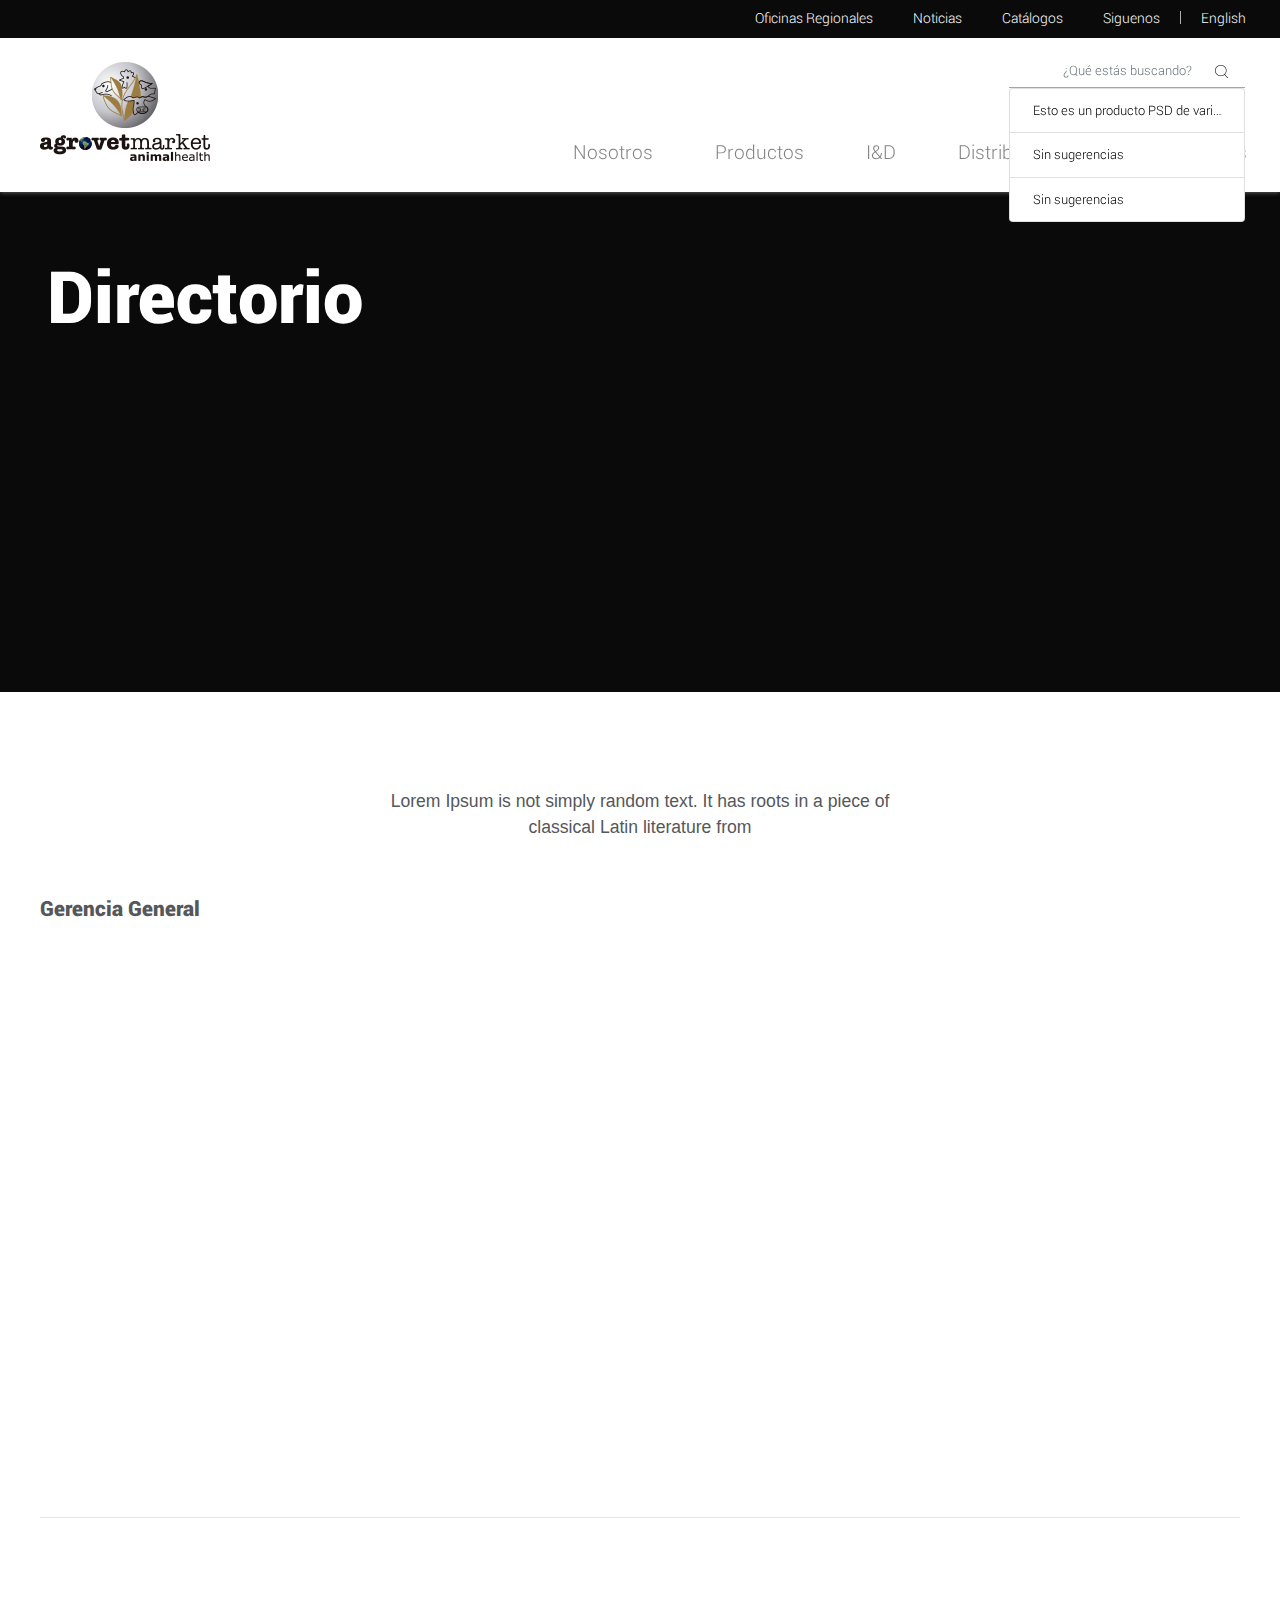
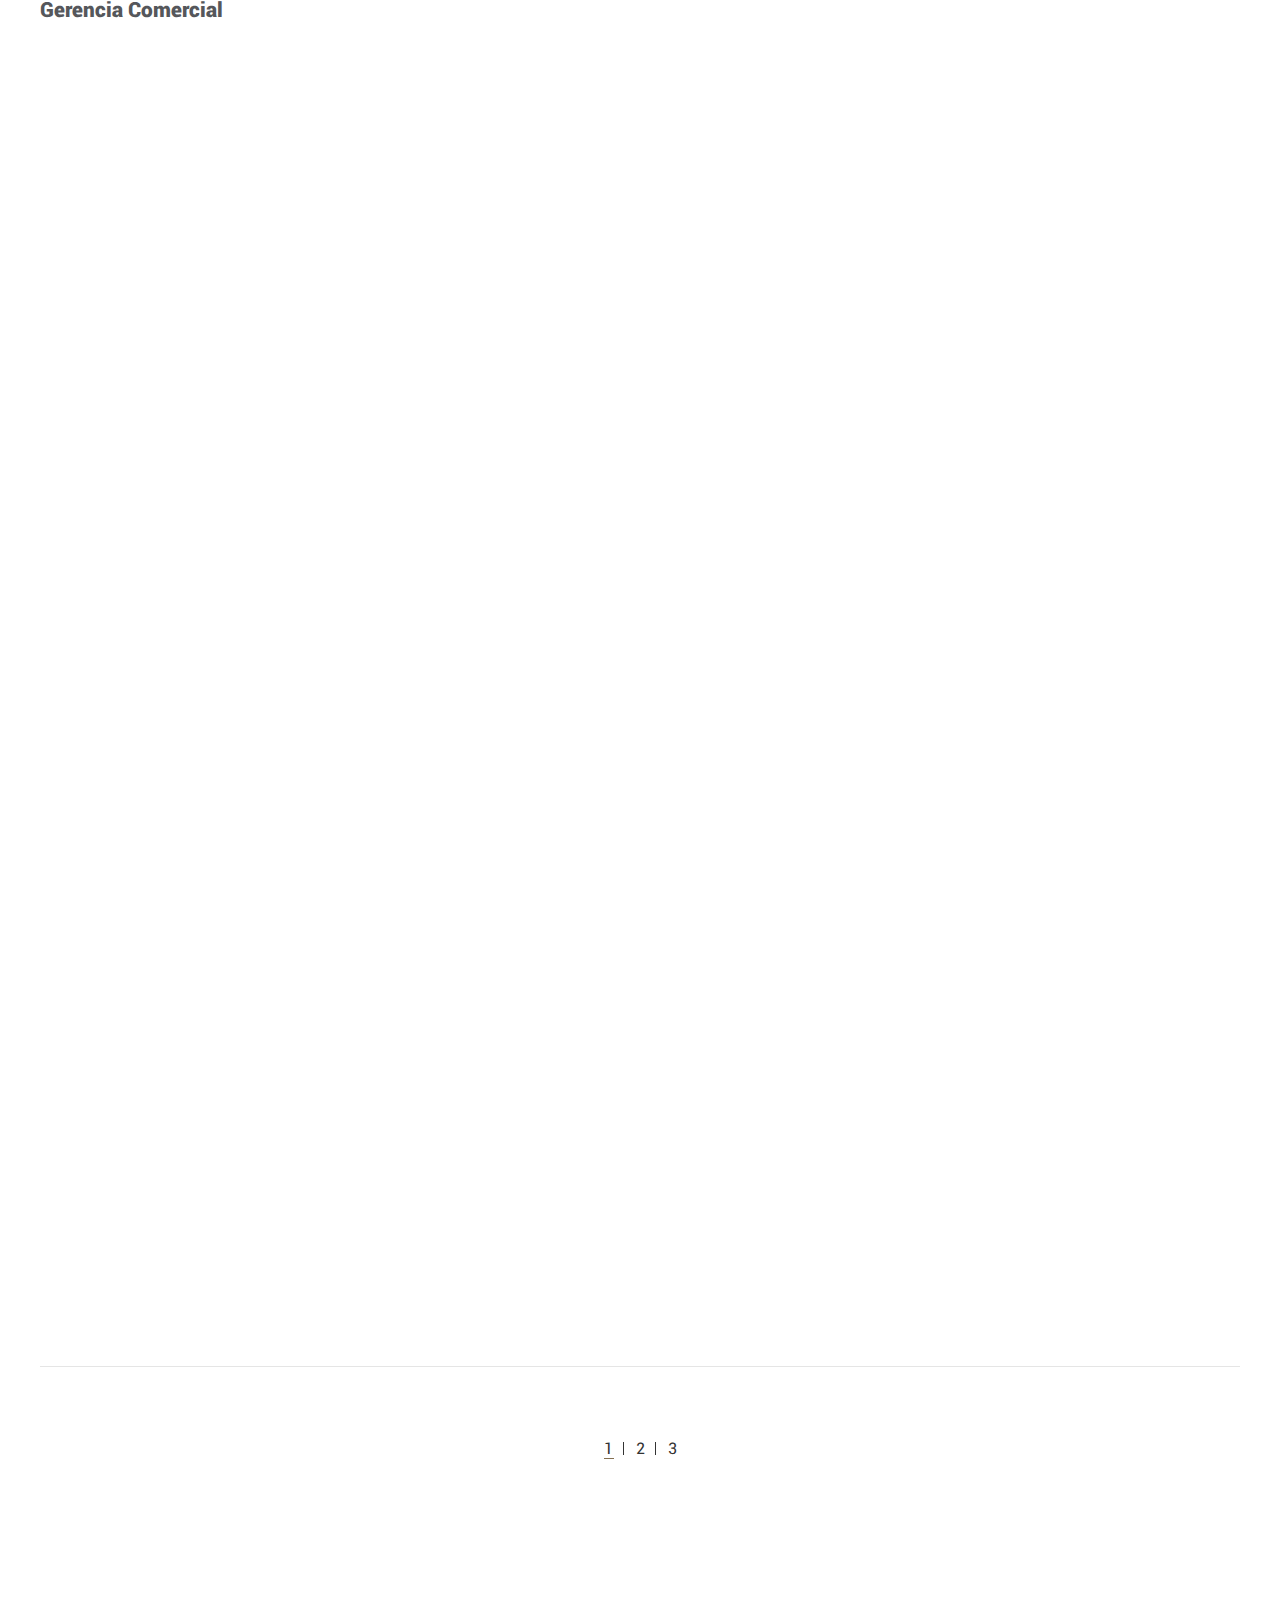
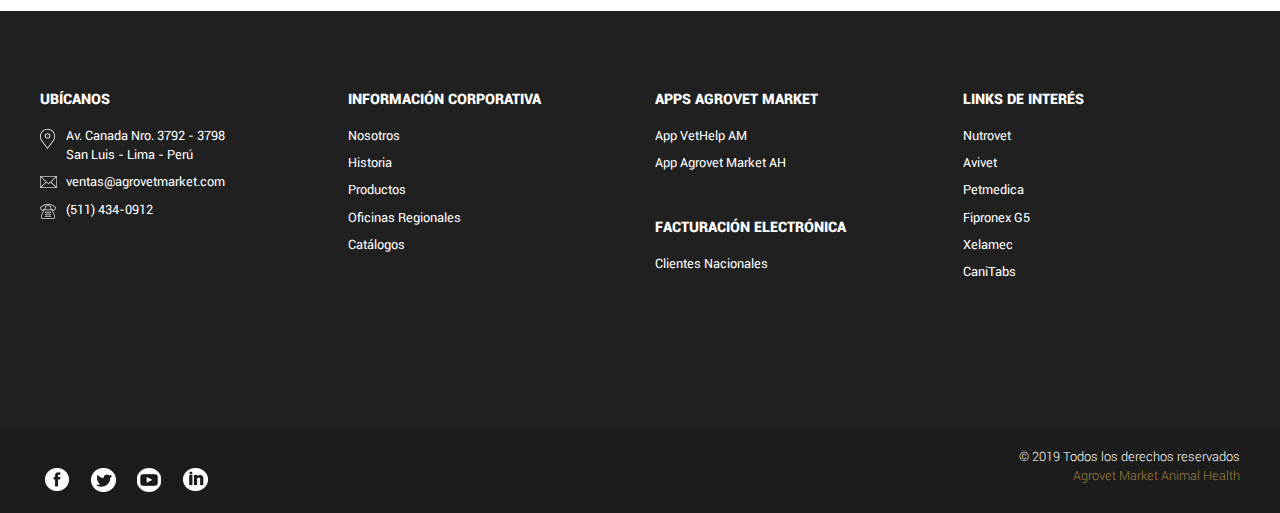
<file: directorio.html>
<!doctype html>
<html lang="es">

<head>
  <meta charset="utf-8">
  <meta name="viewport" content="width=device-width, initial-scale=1, shrink-to-fit=no">
  <meta name="description" content="">
  <meta name="author" content="">
  <title>Carousel Template · Bootstrap</title>


  <!-- Bootstrap core CSS -->
  <link href="css/bootstrap.min.css" rel="stylesheet">
  <link rel="stylesheet" href="plugins/magic_css/magic.min.css">
  <link rel="stylesheet" href="https://unpkg.com/aos@next/dist/aos.css" />
  <link rel="stylesheet" href="css/styles.css">

</head>

<body>
  <!-- TOP NAV FIXED -->
  <header>
    <div class="nav-top">
      <nav class="navbar navbar-expand-lg navbar-dark fixed-top bg-black p-0">
        <div class="container">
          <ul class="navbar-nav ml-auto position-relative sc">
            <li class="nav-item"><a href="#" class="nav-link">Oficinas Regionales</a></li>
            <li class="nav-item"><a href="#" class="nav-link">Noticias</a></li>
            <li class="nav-item"><a href="#" class="nav-link">Catálogos</a></li>
            <li class="nav-item"><a href="#" class="nav-link">Siguenos</a></li>
            <div class="divider"></div>
            <li class="nav-item"><a href="#" class="nav-link">English</a></li>
            <div class="search-form-top">
              <div class="divider"></div>
              <li>
                <a style="margin-top:-23px" href="#" class="nav-link btn-nav-top-search" data-action="open">
                  <img src="images/icons/icon-lupa-small.png" alt=""></a>
              </li>
              <form class="form-inline">
                <input class="form-control mr-sm-2" type="text" placeholder="¿Qué estás buscando?">
                <div class="actions">
                  <button type="submit" class="btn btn-submit"></button>|
                  <button type="submit" class="btn btn-cancel btn-nav-top-search" data-action="close"></button>
                </div>
              </form>
            </div>
          </ul>
        </div>
      </nav>
    </div>
    <div class="nav-principal">
      <div class="container position-relative">
        <form class="form-inline search-form">
          <input class="form-control mr-sm-2" type="text" placeholder="¿Qué estás buscando?"
            aria-label="¿Qué estás buscando?">
          <button class="btn btn-lupa" type="submit"></button>
          <div class="sugg-box list-group-container">
            <ul id="search-box-sug" class="list-group">
              <li class="list-group-item"><a href="#">Esto es un producto PSD de varias lineas que deberia poder
                  cortarse</a></li>
              <li class="list-group-item"><a href="#">Sin sugerencias</a></li>
              <li class="list-group-item"><a href="#">Sin sugerencias</a></li>
            </ul>
          </div>
        </form>
      </div>
      <nav class="navbar navbar-expand-lg  navbar-light">
        <div class="container">
          <div class="logo-animation">
            <a class="navbar-brand logo" href="#"></a>
          </div>
          <button class="navbar-toggler" type="button" data-toggle="collapse" data-target="#navbarCollapse"
            aria-controls="navbarCollapse" aria-expanded="false" aria-label="Toggle navigation">
            <div class="toggle-icon">
              <span></span>
              <span></span>
              <span></span>
              <span></span>
              <span></span>
              <span></span>
            </div>
          </button>
          <div class="collapse navbar-collapse row" id="navbarCollapse">
            <div class="clear-fix"></div>
            <ul class="navbar-nav ml-auto pr">
              <li class="nav-item position-relative">
                <a href="#" class="nav-link dropdown-toggle" data-toggle="dropdown">Nosotros</a>
                <div class="dropdown-menu">
                  <a href="#" class="dropdown-item">Sobre Agrovet Market</a>
                  <a href="#" class="dropdown-item">Directorio de contacto</a>
                  <a href="#" class="dropdown-item">Aseguramiento de la calidad</a>
                  <a href="#" class="dropdown-item">Trabaja con nosotros</a>
                </div>
              </li>
              <li class="nav-item">
                <a href="#" class="nav-link dropdown-toggle" data-toggle="dropdown">Productos</a>
                <div class="dropdown-menu megamenu">
                  <div class="container">
                    <div class="row">
                      <div class="col-12 col-sm-6 col-lg-4 offset-lg-1">
                        <h5>POR LÍNEAS</h5>
                        <ul class="nav flex-column">
                          <li class="nav-item"><a href="#" class="nav-link">Animales de compañia</a></li>
                          <li class="nav-item"><a href="#" class="nav-link">Aves y cerdos</a></li>
                          <li class="nav-item"><a href="#" class="nav-link">Animales mayores</a></li>
                        </ul>
                      </div>
                      <div class="col-12 col-sm-6 col-lg-4">
                        <h5>POR CATEGORÍA COMERCIAL</h5>
                        <ul class="order-1 nav ">
                          <li class="nav-item"><a href="#" class="nav-link">Antibióticos</a></li>
                          <li class="nav-item"><a href="#" class="nav-link">Suplementos inyectables</a></li>
                          <li class="nav-item"><a href="#" class="nav-link">Antiparasitarios</a></li>
                          <li class="nav-item"><a href="#" class="nav-link">Anabólicos</a></li>

                          <li class="nav-item"><a href="#" class="nav-link">Antiinflamatorios</a></li>
                          <li class="nav-item"><a href="#" class="nav-link">Hormonales</a></li>
                          <li class="nav-item"><a href="#" class="nav-link">Anéstesicos</a></li>
                          <li class="nav-item"><a href="#" class="nav-link">Nutricionales</a></li>

                          <li class="nav-item"><a href="#" class="nav-link">Otros1</a></li>
                          <li class="nav-item"><a href="#" class="nav-link">Otros</a></li>
                          <li class="nav-item"><a href="#" class="nav-link">Otros</a></li>
                        </ul>
                      </div>
                      <div class="col-12 col-sm-6 col-lg-2">
                        <h5>POR ESPECIES</h5>
                        <ul class="nav flex-column">
                          <li class="nav-item"><a href="#" class="nav-link">Aves de combate</a></li>
                          <li class="nav-item"><a href="#" class="nav-link">Aves de corral</a></li>
                          <li class="nav-item"><a href="#" class="nav-link">Camélidos</a></li>
                          <li class="nav-item"><a href="#" class="nav-link">Caninos</a></li>

                          <li class="nav-item"><a href="#" class="nav-link">Caprinos</a></li>
                          <li class="nav-item"><a href="#" class="nav-link">Conejos</a></li>
                          <li class="nav-item"><a href="#" class="nav-link">Equinos</a></li>
                          <li class="nav-item"><a href="#" class="nav-link">Felinos</a></li>

                          <li class="nav-item"><a href="#" class="nav-link">Ovinos</a></li>
                          <li class="nav-item"><a href="#" class="nav-link">Peces</a></li>
                          <li class="nav-item"><a href="#" class="nav-link">Porcinos</a></li>
                          <li class="nav-item"><a href="#" class="nav-link">Vacunos</a></li>
                        </ul>

                      </div>
                    </div>
                  </div>
                  <div class="megamenu-foot">
                    <div class="container text-right">
                      Agrovet Market Animal Health | Productos Veterinarios de Clase Única
                    </div>
                  </div>
                </div>
              </li>
              <li class="nav-item position-relative">
                <a href="#" class="nav-link dropdown-toggle" data-toggle="dropdown">I&D</a>
                <div class="dropdown-menu">
                  <a href="#" class="dropdown-item">Artículo técnico</a>
                  <a href="#" class="dropdown-item">Evaluación de campo</a>
                  <a href="#" class="dropdown-item">Investigación</a>
                </div>
              </li>
              <li class="nav-item"><a href="#" class="nav-link">Distribuidores</a></li>
              <li class="nav-item"><a href="#" class="nav-link">Contáctenos</a></li>
            </ul>
          </div>
        </div>
      </nav>
    </div>
  </header>

  <main role="main">
    <div class="jumbotron bg-black text-white heading-page">
      <div class="container">
        <h1>Directorio</h1>
      </div>
    </div>

    <div class="container">
      <div class="row">
        <div class="col-12 col-lg-6 m-auto px-5">
          <p class="help-text text-center"> Lorem Ipsum is not simply random text. It has roots in a piece of classical
            Latin literature from</p>
        </div>
      </div>
    </div>

    <section id="directorio" class="container">
      <!-- Bloque 1 -->
      <div class="row">
        <div class="col-12">
          <h4 class="title">Gerencia General</h4>
        </div>
        <!-- Item 1 -->
        <div class="col-12 col-lg-4" data-aos="fade-up" data-aos-duration="1500">
          <img src="images/gerencia-photo.png" class="img-fluid" alt="">
        </div>
        <div class="col-12 col-lg-4 mr-5 pl-0 resume"  data-aos="fade-up" data-aos-duration="1500">
          <h3>Umberto Calderón</h3>
          <p class="cargo">Gerencia General</p>
          <ul class="navbar-nav">
            <li>Teléfono: (511) 2300300</li>
            <li>Anexo: 102</li>
            <li>E-mail: <a href="#">Umberto.calderon@agrovetmarket.com</a></li>
          </ul>
        </div>
        <div class="col-12 divider"></div>
        <!-- Item 2 -->
        <div class="col-12 col-lg-4 resume" data-aos="fade-up" data-aos-duration="1600">
          <h3>Sandra Meneses</h3>
          <p class="cargo">Jefe de Ventas Internacionales</p>
          <ul class="navbar-nav">
            <li>Teléfono: (511) 2300300</li>
            <li>Anexo: 102</li>
            <li>E-mail: <a href="#"><a href="#">sandra.meneses@agrovetmarket.com</a></a></li>
          </ul>
        </div>
        <div class="col-12 col-lg-4 pl-0 resume"  data-aos="fade-up" data-aos-duration="1600">
          <h3>Nelson Jesús Baca</h3>
          <p class="cargo">Jefe Técnico Comercial Internacional Aves /Porcinos</p>
          <ul class="navbar-nav">
            <li>Teléfono: (511) 2300300</li>
            <li>Anexo: 102</li>
            <li>E-mail: <a href="#">nelson.baca@agrovetmarket.com</a></li>
          </ul>
        </div>
        <div class="col-12 divider mt-0"></div>
      </div>
      <hr>

      <!-- Bloque 2 -->
      <div class="row">
        <div class="col-12 divider mt-0"></div>

        <div class="col-12 mt-3">
          <h4 class="title">Gerencia Comercial</h4>
        </div>

        <!-- Item 1 -->
        <div class="col-12 col-lg-4 mb-3" data-aos="fade-up" data-aos-duration="1500">
          <img src="images/gerencia-photo.png" class="img-fluid" alt="">
        </div>
        <div class="col-12 col-lg-4 mr-5 pl-0 resume" data-aos="fade-up" data-aos-duration="1500">
          <h3>Rodolfo Miyashiro Pérez</h3>
          <p class="cargo">Gerente Comercial Local</p>
          <ul class="navbar-nav">
            <li>Teléfono: (511) 2300300</li>
            <li>Anexo: 801</li>
            <li>E-mail: <a href="#">rodolfo.miyashiro@agrovetmarket.com</a></li>
          </ul>
        </div>
        <div class="col-12 divider"></div>

        <!-- Item 2 -->
        <div class="col-12 col-lg-4 resume" data-aos="fade-up" data-aos-duration="1600">
          <h3>Willy Calderón</h3>
          <p class="cargo">Sub Gerente de Ventas</p>
          <ul class="navbar-nav">
            <li>Teléfono: (511) 2300300</li>
            <li>Anexo: 102</li>
            <li>E-mail: <a href="#">sandra.meneses@agrovetmarket.com</a></li>
          </ul>
        </div>
        <div class="col-12 col-lg-4 pl-0 resume" data-aos="fade-up" data-aos-duration="1600">
          <h3>Pedro Calderón</h3>
          <p class="cargo">Jefe de Ventas Ganadería</p>
          <ul class="navbar-nav">
            <li>Teléfono: (511) 2300300</li>
            <li>Anexo: 102</li>
            <li>E-mail: <a href="#">nelson.baca@agrovetmarket.com</a></li>
          </ul>
        </div>
        <div class="col-12 col-lg-4 pl-0 resume" data-aos="fade-up" data-aos-duration="1600">
          <h3>Veronica Campos Facundo</h3>
          <p class="cargo">Supervisor Técnico Comercial Ganadería</p>
          <ul class="navbar-nav">
            <li>Teléfono: (511) 2300300</li>
            <li>Anexo: 102</li>
            <li>E-mail: <a href="#">nelson.baca@agrovetmarket.com</a></li>
          </ul>
        </div>
        <div class="col-12 divider"></div>

        <!-- Item 3 -->
        <div class="col-12 col-lg-4 resume" data-aos="fade-up" data-aos-duration="1600">
            <h3>Willy Calderón</h3>
            <p class="cargo">Sub Gerente de Ventas</p>
            <ul class="navbar-nav">
              <li>Teléfono: (511) 2300300</li>
              <li>Anexo: 102</li>
              <li>E-mail: <a href="#">sandra.meneses@agrovetmarket.com</a></li>
            </ul>
          </div>
          <div class="col-12 col-lg-4 pl-0 resume" data-aos="fade-up" data-aos-duration="1600">
            <h3>Pedro Calderón</h3>
            <p class="cargo">Jefe de Ventas Ganadería</p>
            <ul class="navbar-nav">
              <li>Teléfono: (511) 2300300</li>
              <li>Anexo: 102</li>
              <li>E-mail: <a href="#">nelson.baca@agrovetmarket.com</a></li>
            </ul>
          </div>
          <div class="col-12 col-lg-4 pl-0 resume" data-aos="fade-up" data-aos-duration="1600">
            <h3>Veronica Campos Facundo</h3>
            <p class="cargo">Supervisor Técnico Comercial Ganadería</p>
            <ul class="navbar-nav">
              <li>Teléfono: (511) 2300300</li>
              <li>Anexo: 102</li>
              <li>E-mail: <a href="#">nelson.baca@agrovetmarket.com</a></li>
            </ul>
          </div>
          <div class="col-12 divider"></div>

        <!-- Item 4 -->
        <div class="col-12 col-lg-4 resume" data-aos="fade-up" data-aos-duration="1600">
            <h3>Willy Calderón</h3>
            <p class="cargo">Sub Gerente de Ventas</p>
            <ul class="navbar-nav">
              <li>Teléfono: (511) 2300300</li>
              <li>Anexo: 102</li>
              <li>E-mail: <a href="#">sandra.meneses@agrovetmarket.com</a></li>
            </ul>
          </div>
          <div class="col-12 col-lg-4 pl-0 resume" data-aos="fade-up" data-aos-duration="1600">
            <h3>Pedro Calderón</h3>
            <p class="cargo">Jefe de Ventas Ganadería</p>
            <ul class="navbar-nav">
              <li>Teléfono: (511) 2300300</li>
              <li>Anexo: 102</li>
              <li>E-mail: <a href="#">nelson.baca@agrovetmarket.com</a></li>
            </ul>
          </div>
          <div class="col-12 col-lg-4 pl-0 resume" data-aos="fade-up" data-aos-duration="1600">
            <h3>Veronica Campos Facundo</h3>
            <p class="cargo">Supervisor Técnico Comercial Ganadería</p>
            <ul class="navbar-nav">
              <li>Teléfono: (511) 2300300</li>
              <li>Anexo: 102</li>
              <li>E-mail: <a href="#">nelson.baca@agrovetmarket.com</a></li>
            </ul>
          </div>
          <div class="col-12 divider"></div>

        <!-- Item 5 -->
        <div class="col-12 col-lg-4 resume" data-aos="fade-up" data-aos-duration="1600">
            <h3>Willy Calderón</h3>
            <p class="cargo">Sub Gerente de Ventas</p>
            <ul class="navbar-nav">
              <li>Teléfono: (511) 2300300</li>
              <li>Anexo: 102</li>
              <li>E-mail: <a href="#">sandra.meneses@agrovetmarket.com</a></li>
            </ul>
          </div>
          <div class="col-12 col-lg-4 pl-0 resume" data-aos="fade-up" data-aos-duration="1600">
            <h3>Pedro Calderón</h3>
            <p class="cargo">Jefe de Ventas Ganadería</p>
            <ul class="navbar-nav">
              <li>Teléfono: (511) 2300300</li>
              <li>Anexo: 102</li>
              <li>E-mail: <a href="#">nelson.baca@agrovetmarket.com</a></li>
            </ul>
          </div>
          <div class="col-12 col-lg-4 pl-0 resume" data-aos="fade-up" data-aos-duration="1600">
            <h3>Veronica Campos Facundo</h3>
            <p class="cargo">Supervisor Técnico Comercial Ganadería</p>
            <ul class="navbar-nav">
              <li>Teléfono: (511) 2300300</li>
              <li>Anexo: 102</li>
              <li>E-mail: <a href="#">nelson.baca@agrovetmarket.com</a></li>
            </ul>
          </div>
          <div class="col-12 divider"></div>
      </div>
      <hr>
      <div class="col-12 divider"></div>


    </section>

    <nav aria-label="page navigation">
        <ul class="pagination justify-content-center">
          <li class="page-item"><a class="page-link active" href="#">1</a></li>
          <li class="page-item"><a class="page-link" href="#">2</a></li>
          <li class="page-item"><a class="page-link" href="#">3</a></li>
        </ul>
      </nav>



    <!-- FOOTER -->
    <footer class="footer">
      <div class="container">
        <div class="row">
          <!-- Nav 1 -->
          <div class="col-12 col-lg-3">
            <h6 class="ul-heading">UBÍCANOS</h6>
            <ul class="nav flex-column ubicanos">
              <li class="nav-item gps"><a class="nav-link" href="#">Av. Canada Nro. 3792 - 3798 <br> San Luis - Lima -
                  Perú</a></li>
              <li class="nav-item mail"><a class="nav-link" href="#">ventas@agrovetmarket.com</a></li>
              <li class="nav-item phone"><a class="nav-link" href="#">(511) 434-0912</a></li>
            </ul>
          </div>
          <!-- Nav 2 -->
          <div class="col-12 col-lg-3">
            <h6 class="ul-heading">INFORMACIÓN CORPORATIVA</h6>
            <ul class="nav flex-column">
              <li class="nav-item"><a class="nav-link" href="#">Nosotros</a></li>
              <li class="nav-item"><a class="nav-link" href="#">Historia</a></li>
              <li class="nav-item"><a class="nav-link" href="#">Productos</a></li>
              <li class="nav-item"><a class="nav-link" href="#">Oficinas Regionales</a></li>
              <li class="nav-item"><a class="nav-link" href="#">Catálogos</a></li>
            </ul>
          </div>
          <!-- Nav 3 -->
          <div class="col-12 col-lg-3">
            <h6 class="ul-heading">APPS AGROVET MARKET</h6>
            <ul class="nav flex-column">
              <li class="nav-item"><a class="nav-link" href="#">App VetHelp AM</a></li>
              <li class="nav-item"><a class="nav-link" href="#">App Agrovet Market AH</a></li>
            </ul>

            <br><br>

            <h6 class="ul-heading">FACTURACIÓN ELECTRÓNICA</h6>
            <ul class="nav flex-column">
              <li class="nav-item"><a class="nav-link" href="#">Clientes Nacionales</a></li>
            </ul>
          </div>
          <!-- Nav 4 -->
          <div class="col-12 col-lg-3">
            <h6 class="ul-heading">LINKS DE INTERÉS</h6>
            <ul class="nav flex-column">
              <li class="nav-item"><a class="nav-link" href="#">Nutrovet</a></li>
              <li class="nav-item"><a class="nav-link" href="#">Avivet</a></li>
              <li class="nav-item"><a class="nav-link" href="#">Petmedica</a></li>
              <li class="nav-item"><a class="nav-link" href="#">Fipronex G5</a></li>
              <li class="nav-item"><a class="nav-link" href="#">Xelamec</a></li>
              <li class="nav-item"><a class="nav-link" href="#">CaniTabs</a></li>
            </ul>
          </div>
        </div>
      </div>
      <div class="copyright d-flex">
        <div class="container">
          <div class="row">
            <div class="col-12 col-lg-3">
              <ul class="nav mt-2">
                <li><a class="social fb" href="#"></a></li>
                <li><a class="social tw" href="#"></a></li>
                <li><a class="social yt" href="#"></a></li>
                <li><a class="social in" href="#"></a></li>
              </ul>
            </div>
            <div class="col-12 col-lg-4 ml-auto text-right">
              <p>© 2019 Todos los derechos reservados</p>
              <p class="company">Agrovet Market Animal Health</p>
            </div>
          </div>
        </div>
      </div>
    </footer>
  </main>

  <script src="https://code.jquery.com/jquery-3.1.0.js"></script>
  <script>window.jQuery || document.write('<script src="/docs/4.3/assets/js/vendor/jquery-slim.min.js"><\/script>')</script>
  <script src="js/bootstrap.bundle.min.js"></script>    
  <script src="https://unpkg.com/aos@next/dist/aos.js"></script>
  <script>
    AOS.init();
  </script>
  <script src="js/agrovetmarket.js"></script>
</body>

</html>
</file>
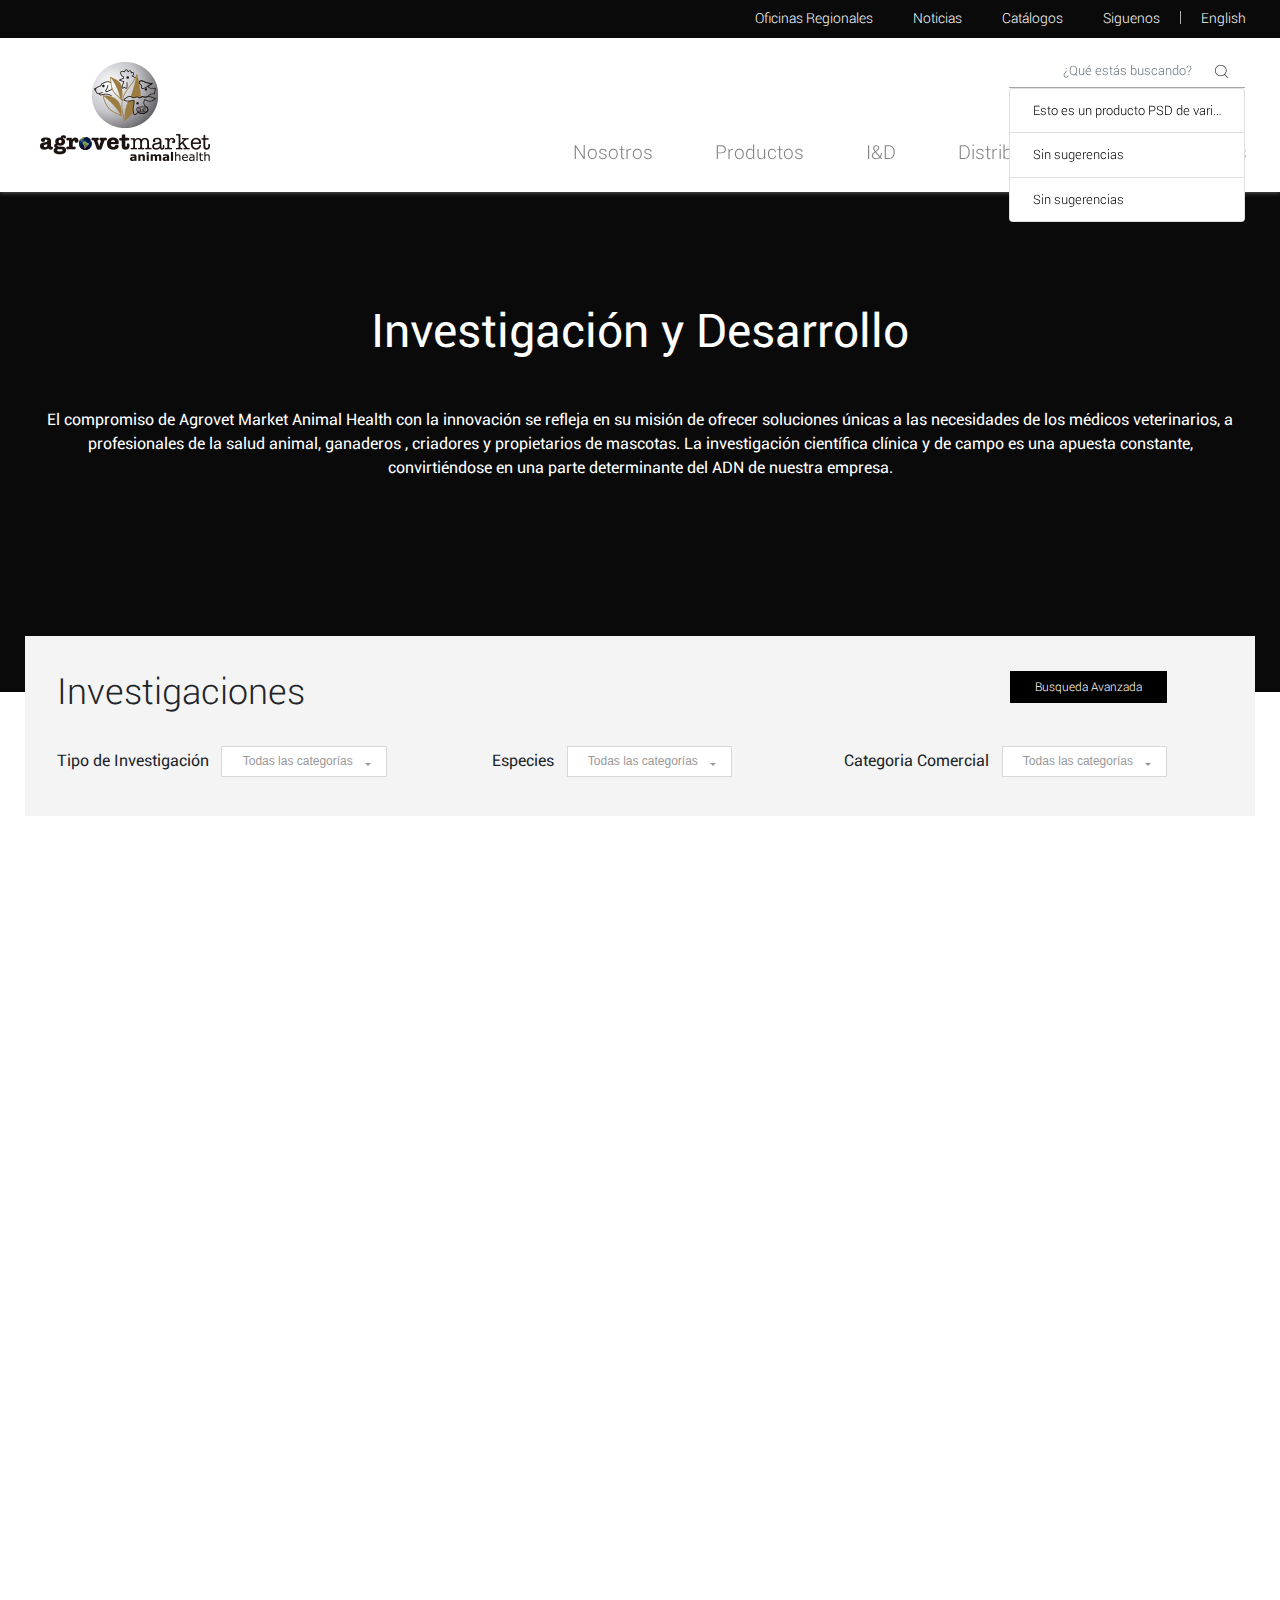
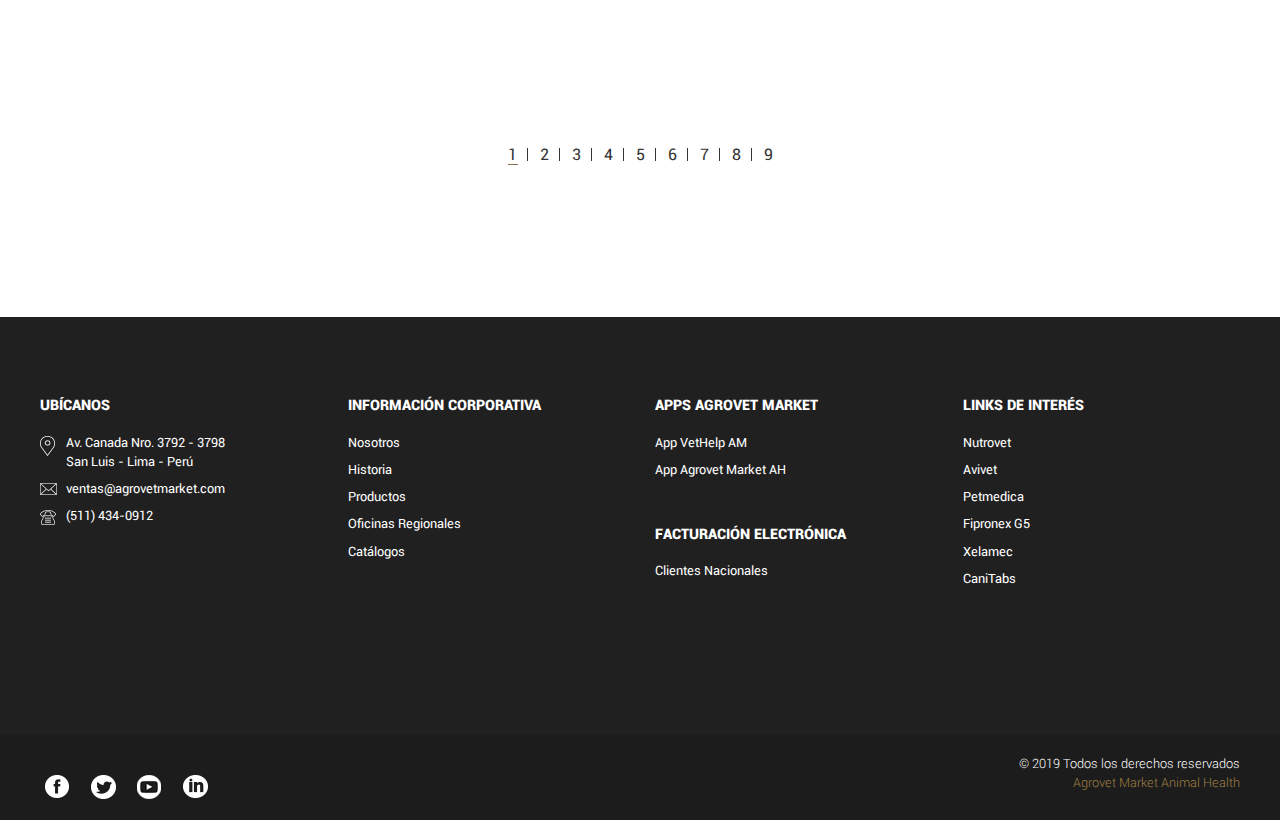
<file: investigacion-desarrollo.html>
<!doctype html>
<html lang="es">

<head>
  <meta charset="utf-8">
  <meta name="viewport" content="width=device-width, initial-scale=1, shrink-to-fit=no">
  <meta name="description" content="">
  <meta name="author" content="">
  <title>Carousel Template · Bootstrap</title>


  <!-- Bootstrap core CSS -->
  <link href="css/bootstrap.min.css" rel="stylesheet">
  <link rel="stylesheet" href="plugins/magic_css/magic.min.css">
  <link rel="stylesheet" href="https://unpkg.com/aos@next/dist/aos.css" />
  <link rel="stylesheet" href="css/styles.css">
</head>

<body>
  <!-- TOP NAV FIXED -->
  <header>
    <div class="nav-top">
      <nav class="navbar navbar-expand-lg navbar-dark fixed-top bg-black p-0">
        <div class="container">
          <ul class="navbar-nav ml-auto position-relative sc">
            <li class="nav-item"><a href="#" class="nav-link">Oficinas Regionales</a></li>
            <li class="nav-item"><a href="#" class="nav-link">Noticias</a></li>
            <li class="nav-item"><a href="#" class="nav-link">Catálogos</a></li>
            <li class="nav-item"><a href="#" class="nav-link">Siguenos</a></li>
            <div class="divider"></div>
            <li class="nav-item"><a href="#" class="nav-link">English</a></li>
            <div class="search-form-top">
              <div class="divider"></div>
              <li>
                <a style="margin-top:-23px" href="#" class="nav-link btn-nav-top-search" data-action="open">
                  <img src="images/icons/icon-lupa-small.png" alt=""></a>
              </li>
              <form class="form-inline">
                <input class="form-control mr-sm-2" type="text" placeholder="¿Qué estás buscando?">
                <div class="actions">
                  <button type="submit" class="btn btn-submit"></button>|
                  <button type="submit" class="btn btn-cancel btn-nav-top-search" data-action="close"></button>
                </div>
              </form>
            </div>
          </ul>
        </div>
      </nav>
    </div>
    <div class="nav-principal">
      <div class="container position-relative">
        <form class="form-inline search-form">
          <input class="form-control mr-sm-2" type="text" placeholder="¿Qué estás buscando?"
            aria-label="¿Qué estás buscando?">
          <button class="btn btn-lupa" type="submit"></button>
          <div class="sugg-box list-group-container">
            <ul id="search-box-sug" class="list-group">
              <li class="list-group-item"><a href="#">Esto es un producto PSD de varias lineas que deberia poder
                  cortarse</a></li>
              <li class="list-group-item"><a href="#">Sin sugerencias</a></li>
              <li class="list-group-item"><a href="#">Sin sugerencias</a></li>
            </ul>
          </div>
        </form>
      </div>
      <nav class="navbar navbar-expand-lg  navbar-light">
        <div class="container">
          <div class="logo-animation">
            <a class="navbar-brand logo" href="#"></a>
          </div>
          <button class="navbar-toggler" type="button" data-toggle="collapse" data-target="#navbarCollapse"
            aria-controls="navbarCollapse" aria-expanded="false" aria-label="Toggle navigation">
            <div class="toggle-icon">
              <span></span>
              <span></span>
              <span></span>
              <span></span>
              <span></span>
              <span></span>
            </div>
          </button>
          <div class="collapse navbar-collapse row" id="navbarCollapse">
            <div class="clear-fix"></div>
            <ul class="navbar-nav ml-auto pr">
              <li class="nav-item position-relative">
                <a href="#" class="nav-link dropdown-toggle" data-toggle="dropdown">Nosotros</a>
                <div class="dropdown-menu">
                  <a href="#" class="dropdown-item">Sobre Agrovet Market</a>
                  <a href="#" class="dropdown-item">Directorio de contacto</a>
                  <a href="#" class="dropdown-item">Aseguramiento de la calidad</a>
                  <a href="#" class="dropdown-item">Trabaja con nosotros</a>
                </div>
              </li>
              <li class="nav-item">
                <a href="#" class="nav-link dropdown-toggle" data-toggle="dropdown">Productos</a>
                <div class="dropdown-menu megamenu">
                  <div class="container">
                    <div class="row">
                      <div class="col-12 col-sm-6 col-lg-4 offset-lg-1">
                        <h5>POR LÍNEAS</h5>
                        <ul class="nav flex-column">
                          <li class="nav-item"><a href="#" class="nav-link">Animales de compañia</a></li>
                          <li class="nav-item"><a href="#" class="nav-link">Aves y cerdos</a></li>
                          <li class="nav-item"><a href="#" class="nav-link">Animales mayores</a></li>
                        </ul>
                      </div>
                      <div class="col-12 col-sm-6 col-lg-4">
                        <h5>POR CATEGORÍA COMERCIAL</h5>
                        <ul class="order-1 nav ">
                          <li class="nav-item"><a href="#" class="nav-link">Antibióticos</a></li>
                          <li class="nav-item"><a href="#" class="nav-link">Suplementos inyectables</a></li>
                          <li class="nav-item"><a href="#" class="nav-link">Antiparasitarios</a></li>
                          <li class="nav-item"><a href="#" class="nav-link">Anabólicos</a></li>

                          <li class="nav-item"><a href="#" class="nav-link">Antiinflamatorios</a></li>
                          <li class="nav-item"><a href="#" class="nav-link">Hormonales</a></li>
                          <li class="nav-item"><a href="#" class="nav-link">Anéstesicos</a></li>
                          <li class="nav-item"><a href="#" class="nav-link">Nutricionales</a></li>

                          <li class="nav-item"><a href="#" class="nav-link">Otros1</a></li>
                          <li class="nav-item"><a href="#" class="nav-link">Otros</a></li>
                          <li class="nav-item"><a href="#" class="nav-link">Otros</a></li>
                        </ul>
                      </div>
                      <div class="col-12 col-sm-6 col-lg-2">
                        <h5>POR ESPECIES</h5>
                        <ul class="nav flex-column">
                          <li class="nav-item"><a href="#" class="nav-link">Aves de combate</a></li>
                          <li class="nav-item"><a href="#" class="nav-link">Aves de corral</a></li>
                          <li class="nav-item"><a href="#" class="nav-link">Camélidos</a></li>
                          <li class="nav-item"><a href="#" class="nav-link">Caninos</a></li>

                          <li class="nav-item"><a href="#" class="nav-link">Caprinos</a></li>
                          <li class="nav-item"><a href="#" class="nav-link">Conejos</a></li>
                          <li class="nav-item"><a href="#" class="nav-link">Equinos</a></li>
                          <li class="nav-item"><a href="#" class="nav-link">Felinos</a></li>

                          <li class="nav-item"><a href="#" class="nav-link">Ovinos</a></li>
                          <li class="nav-item"><a href="#" class="nav-link">Peces</a></li>
                          <li class="nav-item"><a href="#" class="nav-link">Porcinos</a></li>
                          <li class="nav-item"><a href="#" class="nav-link">Vacunos</a></li>
                        </ul>

                      </div>
                    </div>
                  </div>
                  <div class="megamenu-foot">
                    <div class="container text-right">
                      Agrovet Market Animal Health | Productos Veterinarios de Clase Única
                    </div>
                  </div>
                </div>
              </li>
              <li class="nav-item position-relative">
                <a href="#" class="nav-link dropdown-toggle" data-toggle="dropdown">I&D</a>
                <div class="dropdown-menu">
                  <a href="#" class="dropdown-item">Artículo técnico</a>
                  <a href="#" class="dropdown-item">Evaluación de campo</a>
                  <a href="#" class="dropdown-item">Investigación</a>
                </div>
              </li>
              <li class="nav-item"><a href="#" class="nav-link">Distribuidores</a></li>
              <li class="nav-item"><a href="#" class="nav-link">Contáctenos</a></li>
            </ul>
          </div>
        </div>
      </nav>
    </div>
  </header>

  <main role="main">
    <div class="jumbotron bg-black text-white heading-page text-center">
      <div class="container pt-5">
        <h2>Investigación y Desarrollo</h2>
        <p class="mt-5">
          El compromiso de Agrovet Market Animal Health con la innovación se refleja en su misión de ofrecer soluciones
          únicas a las necesidades
          de los médicos veterinarios, a profesionales de la salud animal, ganaderos , criadores y propietarios de
          mascotas. La investigación científica
          clínica y de campo es una apuesta constante, convirtiéndose en una parte determinante del ADN de nuestra
          empresa.
        </p>
      </div>
    </div>

    <div id="filters">
      <div class="container jumbotron bg-secondary">
        <div class="row">
          <div class="col-12 col-lg-3">
            <h2>Investigaciones</h2>
          </div>
          <div class="col-12 col-lg-3 ml-auto text-right"><a href="#" class="btn btn-black">Busqueda Avanzada</a></div>
        </div>
        <div class="row">
          <div class="col-12 col-lg-4 options">
            <div class="form-group">
              <label>Tipo de Investigación</label>
              <div class="dropdown d-inline pl-2">
                <button class="btn btn-filters dropdown-toggle" type="button" id="dropdownMenuButton"
                  data-toggle="dropdown" aria-haspopup="true" aria-expanded="false">
                  Todas las categorías
                </button>
                <div class="dropdown-menu" aria-labelledby="dropdownMenuButton">
                  <a class="dropdown-item" href="#">Action</a>
                  <a class="dropdown-item" href="#">Another action</a>
                  <a class="dropdown-item" href="#">Something else here</a>
                </div>
              </div>
            </div>
          </div>
          <div class="col-12 col-lg-4 text-center options">
            <div class="form-group">
              <label>Especies</label>
              <div class="dropdown d-inline pl-2">
                <button class="btn btn-filters dropdown-toggle" type="button" id="dropdownMenuButton"
                  data-toggle="dropdown" aria-haspopup="true" aria-expanded="false">
                  Todas las categorías
                </button>
                <div class="dropdown-menu" aria-labelledby="dropdownMenuButton">
                  <a class="dropdown-item" href="#">Action</a>
                  <a class="dropdown-item" href="#">Another action</a>
                  <a class="dropdown-item" href="#">Something else here</a>
                </div>
              </div>
            </div>
          </div>
          <div class="col-12 col-lg-4 text-right options">
            <div class="form-group">
              <label>Categoria Comercial</label>
              <div class="dropdown d-inline pl-2">
                <button class="btn btn-filters dropdown-toggle" type="button" id="dropdownMenuButton"
                  data-toggle="dropdown" aria-haspopup="true" aria-expanded="false">
                  Todas las categorías
                </button>
                <div class="dropdown-menu" aria-labelledby="dropdownMenuButton">
                  <a class="dropdown-item" href="#">Action</a>
                  <a class="dropdown-item" href="#">Another action</a>
                  <a class="dropdown-item" href="#">Something else here</a>
                </div>
              </div>
            </div>
          </div>
        </div>
      </div>
    </div>

    <div class="container">
      <div class="row articles">

        <!-- ARTICLES-->
        <article class="post col-sm-12 col-md-6 col-lg-12"  data-aos="fade-up" data-aos-duration="1000">
          <div class="card">
            <div class="card-body row">
              <div class="thumb col-12 col-lg-4 offset-lg-1"><a href="#"><img src="images/investigacion-thumb.png"
                    alt=""></a></div>
              <div class="description col-12 col-lg-6">
                <header>
                  <a href="#" class="h1">Petonic<span>®</span>&nbsp; Recuperation</a>
                  <h4>Solución Oral</h4>
                </header>
                <section>
                  <p>Eficacia de una formulación en base a vitaminas, aminoácidos, minerales y
                    nucleótidos (Petonic ® Recuperation) en la estimulación del apetito y el
                    consumo de agua y alimento y en la mejora de valores hematológicos de caninos
                    con una nutrición inadecuada.</p>
                  <div class="d-flex flex-row">
                    <div class="">
                      <a href="#" class="btn btn-black">Descargar </a>
                    </div>
                    <div class="share pt-4 pl-4">
                      Compartir <a href="#" class="btn btn-tw ml-2"></a> <a href="#" class="btn btn-fb"></a> <a href="#"
                        class="btn btn-ws"></a>
                    </div>
                  </div>

                  <div class="share">

                  </div>

                </section>
              </div>
            </div>
          </div>
        </article>
        <!-- ARTICLES-->
        <article class="post col-sm-12 col-md-6 col-lg-12" data-aos="fade-up" data-aos-duration="1000">
          <div class="card">
            <div class="card-body row">
              <div class="thumb col-12 col-lg-4 offset-lg-1"><a href="#"><img src="images/investigacion-thumb.png"
                    alt=""></a></div>
              <div class="description col-12 col-lg-6">
                <header>
                  <a href="#" class="h1">Petonic<span>®</span>&nbsp; Recuperation</a>
                  <h4>Solución Oral</h4>
                </header>
                <section>
                  <p>Eficacia de una formulación en base a vitaminas, aminoácidos, minerales y
                    nucleótidos (Petonic ® Recuperation) en la estimulación del apetito y el
                    consumo de agua y alimento y en la mejora de valores hematológicos de caninos
                    con una nutrición inadecuada.</p>
                  <div class="d-flex flex-row">
                    <div class="">
                      <a href="#" class="btn btn-black">Descargar </a>
                    </div>
                    <div class="share pt-4 pl-4">
                      Compartir <a href="#" class="btn btn-tw ml-2"></a> <a href="#" class="btn btn-fb"></a> <a href="#"
                        class="btn btn-ws"></a>
                    </div>
                  </div>

                  <div class="share">

                  </div>

                </section>
              </div>
            </div>
          </div>
        </article>

      </div>
    </div>

    <nav aria-label="page navigation">
      <ul class="pagination justify-content-center">
        <li class="page-item"><a class="page-link active" href="#">1</a></li>
        <li class="page-item"><a class="page-link" href="#">2</a></li>
        <li class="page-item"><a class="page-link" href="#">3</a></li>
        <li class="page-item"><a class="page-link" href="#">4</a></li>
        <li class="page-item"><a class="page-link" href="#">5</a></li>
        <li class="page-item"><a class="page-link" href="#">6</a></li>
        <li class="page-item"><a class="page-link" href="#">7</a></li>
        <li class="page-item"><a class="page-link" href="#">8</a></li>
        <li class="page-item"><a class="page-link" href="#">9</a></li>
      </ul>
    </nav>


    <!-- FOOTER -->
    <footer class="footer">
      <div class="container">
        <div class="row">
          <!-- Nav 1 -->
          <div class="col-12 col-lg-3">
            <h6 class="ul-heading">UBÍCANOS</h6>
            <ul class="nav flex-column ubicanos">
              <li class="nav-item gps"><a class="nav-link" href="#">Av. Canada Nro. 3792 - 3798 <br> San Luis - Lima -
                  Perú</a></li>
              <li class="nav-item mail"><a class="nav-link" href="#">ventas@agrovetmarket.com</a></li>
              <li class="nav-item phone"><a class="nav-link" href="#">(511) 434-0912</a></li>
            </ul>
          </div>
          <!-- Nav 2 -->
          <div class="col-12 col-lg-3">
            <h6 class="ul-heading">INFORMACIÓN CORPORATIVA</h6>
            <ul class="nav flex-column">
              <li class="nav-item"><a class="nav-link" href="#">Nosotros</a></li>
              <li class="nav-item"><a class="nav-link" href="#">Historia</a></li>
              <li class="nav-item"><a class="nav-link" href="#">Productos</a></li>
              <li class="nav-item"><a class="nav-link" href="#">Oficinas Regionales</a></li>
              <li class="nav-item"><a class="nav-link" href="#">Catálogos</a></li>
            </ul>
          </div>
          <!-- Nav 3 -->
          <div class="col-12 col-lg-3">
            <h6 class="ul-heading">APPS AGROVET MARKET</h6>
            <ul class="nav flex-column">
              <li class="nav-item"><a class="nav-link" href="#">App VetHelp AM</a></li>
              <li class="nav-item"><a class="nav-link" href="#">App Agrovet Market AH</a></li>
            </ul>

            <br><br>

            <h6 class="ul-heading">FACTURACIÓN ELECTRÓNICA</h6>
            <ul class="nav flex-column">
              <li class="nav-item"><a class="nav-link" href="#">Clientes Nacionales</a></li>
            </ul>
          </div>
          <!-- Nav 4 -->
          <div class="col-12 col-lg-3">
            <h6 class="ul-heading">LINKS DE INTERÉS</h6>
            <ul class="nav flex-column">
              <li class="nav-item"><a class="nav-link" href="#">Nutrovet</a></li>
              <li class="nav-item"><a class="nav-link" href="#">Avivet</a></li>
              <li class="nav-item"><a class="nav-link" href="#">Petmedica</a></li>
              <li class="nav-item"><a class="nav-link" href="#">Fipronex G5</a></li>
              <li class="nav-item"><a class="nav-link" href="#">Xelamec</a></li>
              <li class="nav-item"><a class="nav-link" href="#">CaniTabs</a></li>
            </ul>
          </div>
        </div>
      </div>
      <div class="copyright d-flex">
        <div class="container">
          <div class="row">
            <div class="col-12 col-lg-3">
              <ul class="nav mt-2">
                <li><a class="social fb" href="#"></a></li>
                <li><a class="social tw" href="#"></a></li>
                <li><a class="social yt" href="#"></a></li>
                <li><a class="social in" href="#"></a></li>
              </ul>
            </div>
            <div class="col-12 col-lg-4 ml-auto text-right">
              <p>© 2019 Todos los derechos reservados</p>
              <p class="company">Agrovet Market Animal Health</p>
            </div>
          </div>
        </div>
      </div>
    </footer>
  </main>

  <script src="https://code.jquery.com/jquery-3.1.0.js"></script>
  <script>window.jQuery || document.write('<script src="/docs/4.3/assets/js/vendor/jquery-slim.min.js"><\/script>')</script>
  <script src="js/bootstrap.bundle.min.js"></script>
  <script src="https://unpkg.com/aos@next/dist/aos.js"></script>
  <script>
    AOS.init();
  </script>
  <script src="js/agrovetmarket.js"></script>
</body>

</html>
</file>
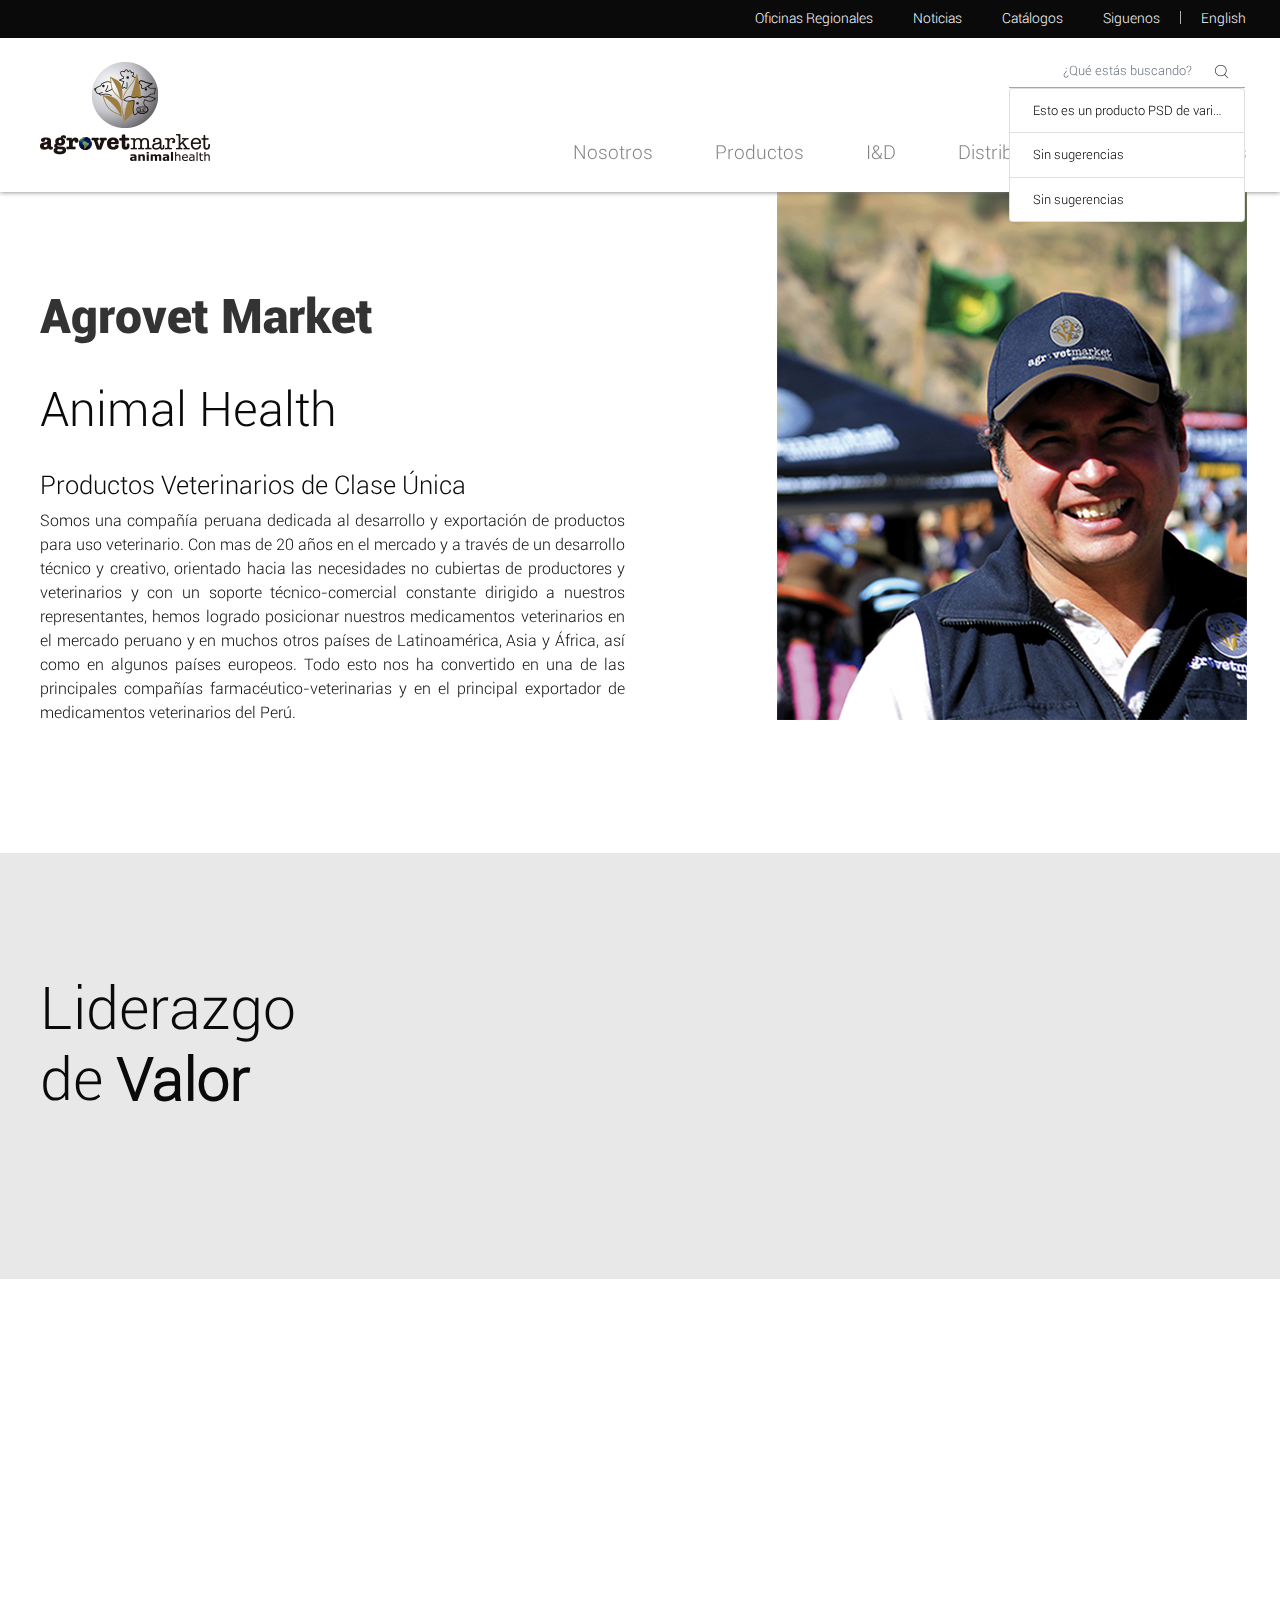
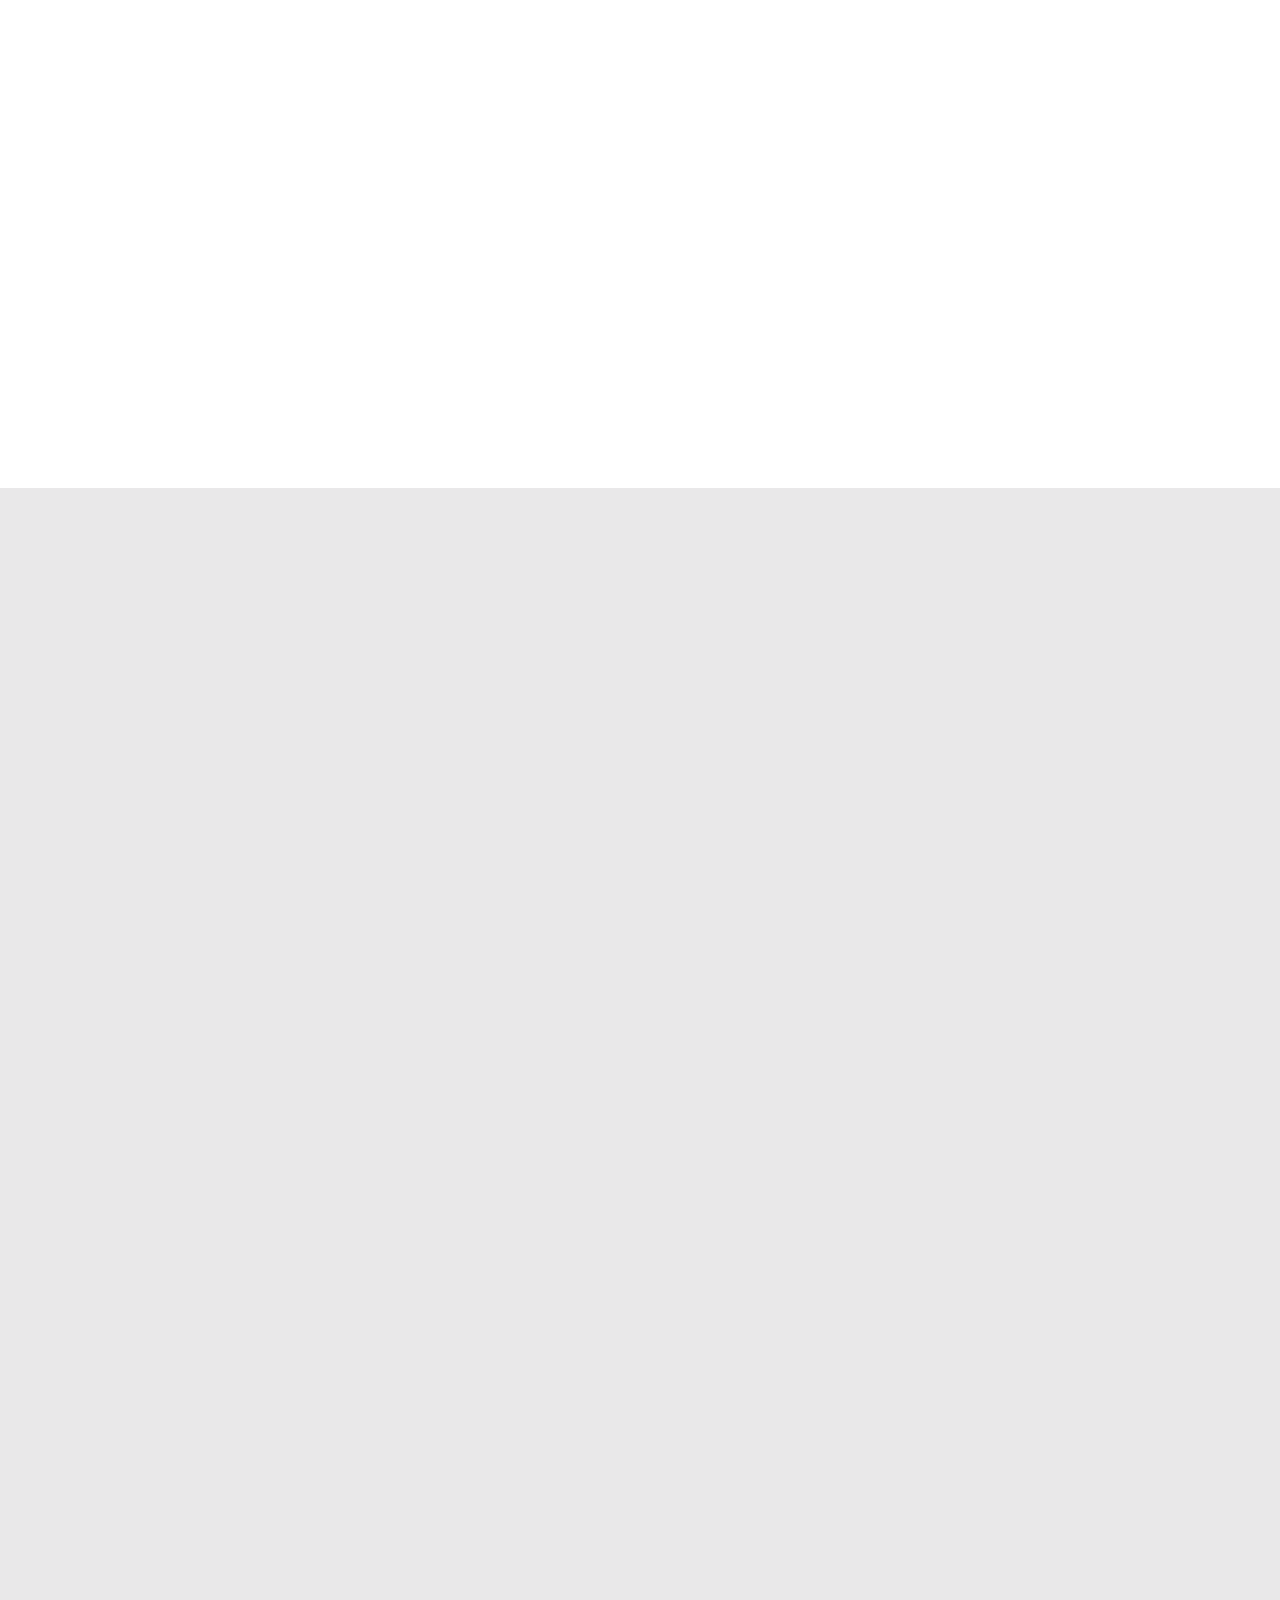
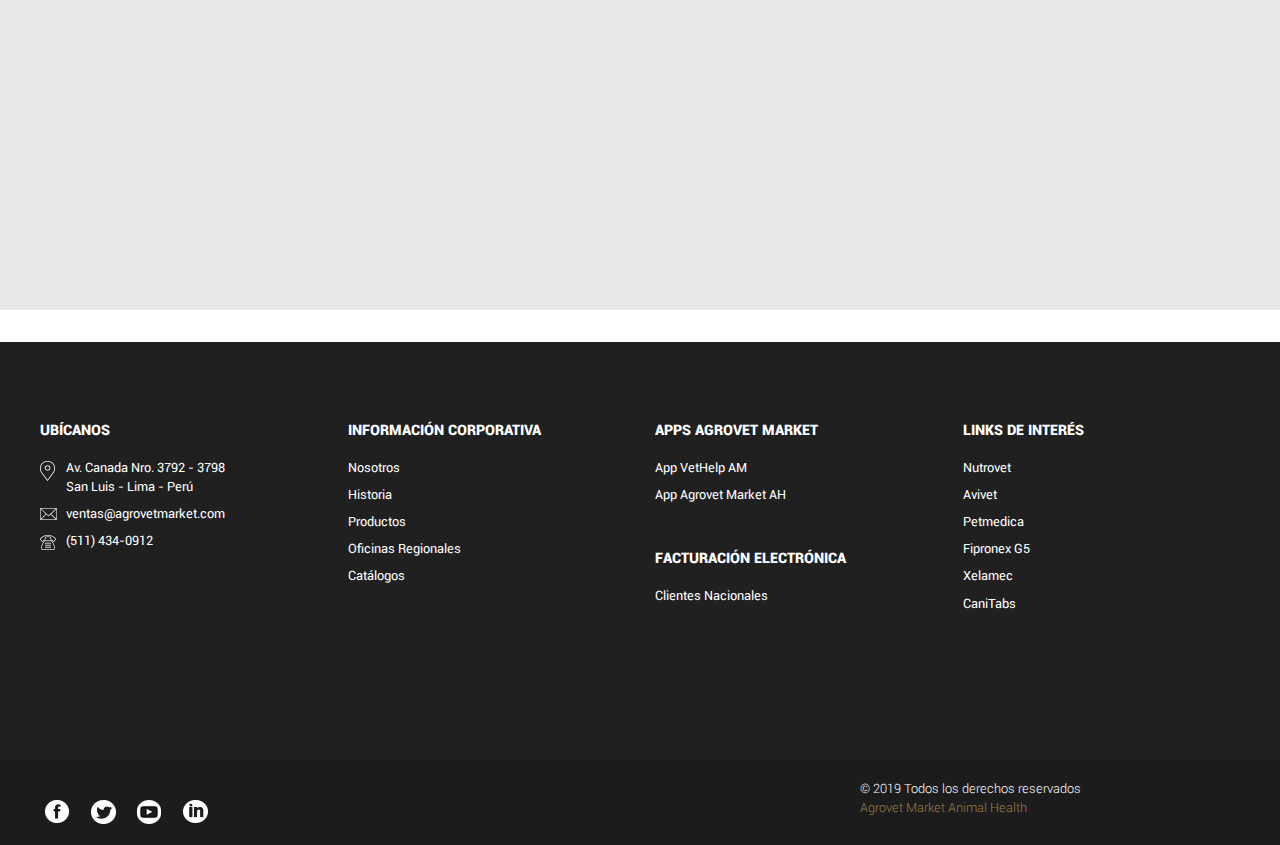
<file: nosotros.html>
<!doctype html>
<html lang="es">

<head>
  <meta charset="utf-8">
  <meta name="viewport" content="width=device-width, initial-scale=1, shrink-to-fit=no">
  <meta name="description" content="">
  <meta name="author" content="">
  <title>Carousel Template · Bootstrap</title>


  <!-- Bootstrap core CSS -->
  <link href="css/bootstrap.min.css" rel="stylesheet">
  <link rel="stylesheet" href="plugins/magic_css/magic.min.css">
  <link rel="stylesheet" href="https://unpkg.com/aos@next/dist/aos.css" /> 
  <link rel="stylesheet" href="css/styles.css">
</head>

<body>
  <!-- TOP NAV FIXED -->
  <header>
    <div class="nav-top">
      <nav class="navbar navbar-expand-lg navbar-dark fixed-top bg-black p-0">
        <div class="container">
          <ul class="navbar-nav ml-auto position-relative sc">
            <li class="nav-item"><a href="#" class="nav-link">Oficinas Regionales</a></li>
            <li class="nav-item"><a href="#" class="nav-link">Noticias</a></li>
            <li class="nav-item"><a href="#" class="nav-link">Catálogos</a></li>
            <li class="nav-item"><a href="#" class="nav-link">Siguenos</a></li>
            <div class="divider"></div>
            <li class="nav-item"><a href="#" class="nav-link">English</a></li>
            <div class="search-form-top">
              <div class="divider"></div>
              <li>
                <a style="margin-top:-23px" href="#" class="nav-link btn-nav-top-search" data-action="open">
                  <img src="images/icons/icon-lupa-small.png" alt=""></a>
              </li>
              <form class="form-inline">
                <input class="form-control mr-sm-2" type="text" placeholder="¿Qué estás buscando?">
                <div class="actions">
                  <button type="submit" class="btn btn-submit"></button>|
                  <button type="submit" class="btn btn-cancel btn-nav-top-search" data-action="close"></button>
                </div>
              </form>
            </div>
          </ul>
        </div>
      </nav>
    </div>
    <div class="nav-principal">
      <div class="container position-relative">
        <form class="form-inline search-form">
          <input class="form-control mr-sm-2" type="text" placeholder="¿Qué estás buscando?"
            aria-label="¿Qué estás buscando?">
          <button class="btn btn-lupa" type="submit"></button>
          <div class="sugg-box list-group-container">
            <ul id="search-box-sug" class="list-group">
              <li class="list-group-item"><a href="#">Esto es un producto PSD de varias lineas que deberia poder
                  cortarse</a></li>
              <li class="list-group-item"><a href="#">Sin sugerencias</a></li>
              <li class="list-group-item"><a href="#">Sin sugerencias</a></li>
            </ul>
          </div>
        </form>
      </div>
      <nav class="navbar navbar-expand-lg  navbar-light">
        <div class="container">
          <div class="logo-animation">
            <a class="navbar-brand logo" href="#"></a>
          </div>
          <button class="navbar-toggler" type="button" data-toggle="collapse" data-target="#navbarCollapse"
            aria-controls="navbarCollapse" aria-expanded="false" aria-label="Toggle navigation">
            <div class="toggle-icon">
              <span></span>
              <span></span>
              <span></span>
              <span></span>
              <span></span>
              <span></span>
            </div>
          </button>
          <div class="collapse navbar-collapse row" id="navbarCollapse">
            <div class="clear-fix"></div>
            <ul class="navbar-nav ml-auto pr">
              <li class="nav-item position-relative">
                <a href="#" class="nav-link dropdown-toggle" data-toggle="dropdown">Nosotros</a>
                <div class="dropdown-menu">
                  <a href="#" class="dropdown-item">Sobre Agrovet Market</a>
                  <a href="#" class="dropdown-item">Directorio de contacto</a>
                  <a href="#" class="dropdown-item">Aseguramiento de la calidad</a>
                  <a href="#" class="dropdown-item">Trabaja con nosotros</a>
                </div>
              </li>
              <li class="nav-item">
                <a href="#" class="nav-link dropdown-toggle" data-toggle="dropdown">Productos</a>
                <div class="dropdown-menu megamenu">
                  <div class="container">
                    <div class="row">
                      <div class="col-12 col-sm-6 col-lg-4 offset-lg-1">
                        <h5>POR LÍNEAS</h5>
                        <ul class="nav flex-column">
                          <li class="nav-item"><a href="#" class="nav-link">Animales de compañia</a></li>
                          <li class="nav-item"><a href="#" class="nav-link">Aves y cerdos</a></li>
                          <li class="nav-item"><a href="#" class="nav-link">Animales mayores</a></li>
                        </ul>
                      </div>
                      <div class="col-12 col-sm-6 col-lg-4">
                        <h5>POR CATEGORÍA COMERCIAL</h5>
                        <ul class="order-1 nav ">
                          <li class="nav-item"><a href="#" class="nav-link">Antibióticos</a></li>
                          <li class="nav-item"><a href="#" class="nav-link">Suplementos inyectables</a></li>
                          <li class="nav-item"><a href="#" class="nav-link">Antiparasitarios</a></li>
                          <li class="nav-item"><a href="#" class="nav-link">Anabólicos</a></li>

                          <li class="nav-item"><a href="#" class="nav-link">Antiinflamatorios</a></li>
                          <li class="nav-item"><a href="#" class="nav-link">Hormonales</a></li>
                          <li class="nav-item"><a href="#" class="nav-link">Anéstesicos</a></li>
                          <li class="nav-item"><a href="#" class="nav-link">Nutricionales</a></li>

                          <li class="nav-item"><a href="#" class="nav-link">Otros1</a></li>
                          <li class="nav-item"><a href="#" class="nav-link">Otros</a></li>
                          <li class="nav-item"><a href="#" class="nav-link">Otros</a></li>
                        </ul>
                      </div>
                      <div class="col-12 col-sm-6 col-lg-2">
                        <h5>POR ESPECIES</h5>
                        <ul class="nav flex-column">
                          <li class="nav-item"><a href="#" class="nav-link">Aves de combate</a></li>
                          <li class="nav-item"><a href="#" class="nav-link">Aves de corral</a></li>
                          <li class="nav-item"><a href="#" class="nav-link">Camélidos</a></li>
                          <li class="nav-item"><a href="#" class="nav-link">Caninos</a></li>

                          <li class="nav-item"><a href="#" class="nav-link">Caprinos</a></li>
                          <li class="nav-item"><a href="#" class="nav-link">Conejos</a></li>
                          <li class="nav-item"><a href="#" class="nav-link">Equinos</a></li>
                          <li class="nav-item"><a href="#" class="nav-link">Felinos</a></li>

                          <li class="nav-item"><a href="#" class="nav-link">Ovinos</a></li>
                          <li class="nav-item"><a href="#" class="nav-link">Peces</a></li>
                          <li class="nav-item"><a href="#" class="nav-link">Porcinos</a></li>
                          <li class="nav-item"><a href="#" class="nav-link">Vacunos</a></li>
                        </ul>

                      </div>
                    </div>
                  </div>
                  <div class="megamenu-foot">
                    <div class="container text-right">
                      Agrovet Market Animal Health | Productos Veterinarios de Clase Única
                    </div>
                  </div>
                </div>
              </li>
              <li class="nav-item position-relative">
                <a href="#" class="nav-link dropdown-toggle" data-toggle="dropdown">I&D</a>
                <div class="dropdown-menu">
                  <a href="#" class="dropdown-item">Artículo técnico</a>
                  <a href="#" class="dropdown-item">Evaluación de campo</a>
                  <a href="#" class="dropdown-item">Investigación</a>
                </div>
              </li>
              <li class="nav-item"><a href="#" class="nav-link">Distribuidores</a></li>
              <li class="nav-item"><a href="#" class="nav-link">Contáctenos</a></li>
            </ul>
          </div>
        </div>
      </nav>
    </div>
  </header>

  <main class="nosotros" role="main">

    <div class="container">
      <div class="row resume">
        <div class="col-12 col-lg-6 pt-5" data-aos="fade-up" data-aos-duration="1500">
          <h1 class="title pt-5">Agrovet Market</h1>
          <h1 class="subtitle">Animal Health</h1>
          <br>
          <h4>Productos Veterinarios de Clase Única</h4>
          <p>
            Somos una compañía peruana dedicada al desarrollo y exportación de productos para uso veterinario. Con mas
            de 20 años en el mercado y a través de un desarrollo técnico y creativo, orientado hacia las necesidades no
            cubiertas de productores y veterinarios y con un soporte técnico-comercial constante dirigido a nuestros
            representantes, hemos logrado posicionar nuestros medicamentos veterinarios en el mercado peruano y en
            muchos otros países de Latinoamérica, Asia y África, así como en algunos países europeos. Todo esto nos ha
            convertido en una de las principales compañías farmacéutico-veterinarias y en el principal exportador de
            medicamentos veterinarios del Perú.
          </p>
        </div>
        <div class="r--resume col-12 col-lg-5 offset-lg-1 pl-lg-4 pr-lg-2 text-right" data-aos="fade-down" data-aos-duration="2000">
          <img src="images/nosostros.png" class="img-fluid" alt="">
        </div>
      </div>
    </div>

    <div class="jumbotron mv">
      <div class="container">
        <div class="row">
          <div class="col-12 col-lg-4">
            <h1>Liderazgo de <strong>Valor</strong></h1>
          </div>
          <div class="col-12 col-lg-4" data-aos="zoom-in-up" data-aos-duration="500">
            <h3>Misión</h3>
            <p>Ofrecer productos farmacéuticos y nutricionales veterinarios de clase única; desarrollados de manera
              creativa e innovadora, con estándares elevados de calidad que nos permitan una proyección internacional y
              la consolidación local a través del establecimiento formal de alianzas estratégicas.</p>
          </div>
          <div class="col-12 col-lg-4" data-aos="zoom-in-up" data-aos-duration="500" data-aos-delay="500">
            <h3>Visión</h3>
            <p>
              En el 2030, seremos la empresa líder del mercado de farmacéuticos para uso veterinario en Latinoamérica,
              no sólo en el nivel de ventas, sino también en innovación, creación de valor y excelencia de nuestros
              procesos; con productos registrables en cualquier país del mundo y con un componente elevado de
              responsabilidad social
            </p>
          </div>
        </div>
      </div>
    </div>

    <div class="container norms">
      <div class="row">
        <!-- row -->
        <div class="col-12 col-lg-2 offset-lg-1 text-center" data-aos="fade-up" data-aos-duration="1000">
          <img src="images/iso-9001.png" class="img-fluid" alt="">
        </div>
        <div class="col-12 col-lg-7 offset-lg-1 pl-lg-0" data-aos="fade-up" data-aos-duration="1000">
          <h3>Política de Calidad</h3>
          <p>
            Agrovet Market es una empresa dedicada al diseño, producción y comercialización de productos veterinarios.
            Consciente de la importancia de brindar productos innovadores y servicios de elevada calidad, se compromete
            a satisfacer las necesidades de sus clientes, mejorar continuamente sus procesos y cumplir con los
            requisitos legales aplicables.
          </p>
        </div>
      </div>
      <div class="row">
        <!-- row -->
        <div class="col-12 col-lg-2 offset-lg-1 pt-lg-3 text-center" data-aos="fade-up" data-aos-duration="1000">
          <img src="images/iso-27001.png" class="img-fluid" alt="">
        </div>
        <div class="col-12 col-lg-7 offset-lg-1 pl-lg-0" data-aos="fade-up" data-aos-duration="1000">
          <h3>Política de Seguridad de la información</h3>
          <p>
            Agrovet Market es una compañía basada en la investigación y desarrollo, por lo tanto, la seguridad de la
            información es de vital importancia para su crecimiento, conscientes de esto, se compromete a preservar la
            confidencialidad, integridad y disponibilidad de la información.
            El análisis y evaluación de riesgos es un hábito en Agrovet Market, que nos permite contar con una
            infraestructura tecnológica segura y controlada, permitiéndonos otorgar productos y servicios de elevada
            calidad a nuestros clientes. Agrovet Market se compromete a la revisión y mejora continua del sistema de
            gestión de seguridad de la información y a cumplir con los requisitos aplicables
          </p>
        </div>
      </div>
    </div>

    <div class="jumbotron valores">
      <div class="container">
        <div class="row" data-aos="fade-up" data-aos-duration="1000">
          <div class="col-12 col-lg-4 py-3 d-flex flex-column justify-content-center">
            <h1>Valores de <strong>Agrovet Market</strong> Animal Health</h1>
          </div>
          <!-- Item -->
          <div class="col-12 col-md-6 col-lg-4 py-3">
            <div class="valor">
              <img src="images/icons/icon-sun.png" class="mb-3" alt="">
              <h4>Responsabilidad</h4>
              <p>
                Lorem Ipsum is simply dummy text of the printing and typesetting industry. Lorem Ipsum has been the
                industry's standard dummy text ever since the 1500.
              </p>
            </div>
          </div>
          <!-- Item -->
          <div class="col-12 col-md-6 col-lg-4 py-3">
            <div class="valor">
              <img src="images/icons/icon-sun.png" class="mb-3" alt="">
              <h4>Responsabilidad</h4>
              <p>
                Lorem Ipsum is simply dummy text of the printing and typesetting industry. Lorem Ipsum has been the
                industry's standard dummy text ever since the 1500.
              </p>
            </div>

          </div>
          <!-- Item -->
          <div class="col-12 col-md-6 col-lg-4 py-3">
            <div class="valor">
              <img src="images/icons/icon-sun.png" class="mb-3" alt="">
              <h4>Responsabilidad</h4>
              <p>
                Lorem Ipsum is simply dummy text of the printing and typesetting industry. Lorem Ipsum has been the
                industry's standard dummy text ever since the 1500.
              </p>
            </div>

          </div>
          <!-- Item -->
          <div class="col-12 col-md-6 col-lg-4 py-3">
            <div class="valor">
              <img src="images/icons/icon-sun.png" class="mb-3" alt="">
              <h4>Responsabilidad</h4>
              <p>
                Lorem Ipsum is simply dummy text of the printing and typesetting industry. Lorem Ipsum has been the
                industry's standard dummy text ever since the 1500.
              </p>
            </div>

          </div>
          <!-- Item -->
          <div class="col-12 col-md-6 col-lg-4 py-3">
            <div class="valor">
              <img src="images/icons/icon-sun.png" class="mb-3" alt="">
              <h4>Responsabilidad</h4>
              <p>
                Lorem Ipsum is simply dummy text of the printing and typesetting industry. Lorem Ipsum has been the
                industry's standard dummy text ever since the 1500.
              </p>
            </div>

          </div>
          <!-- Item -->
          <div class="col-12 col-md-6 col-lg-4 py-3">
            <div class="valor">
              <img src="images/icons/icon-sun.png" class="mb-3" alt="">
              <h4>Responsabilidad</h4>
              <p>
                Lorem Ipsum is simply dummy text of the printing and typesetting industry. Lorem Ipsum has been the
                industry's standard dummy text ever since the 1500.
              </p>
            </div>

          </div>
          <!-- Item -->
          <div class="col-12 col-md-6 col-lg-4 py-3">
            <div class="valor">
              <img src="images/icons/icon-sun.png" class="mb-3" alt="">
              <h4>Responsabilidad</h4>
              <p>
                Lorem Ipsum is simply dummy text of the printing and typesetting industry. Lorem Ipsum has been the
                industry's standard dummy text ever since the 1500.
              </p>
            </div>

          </div>
          <!-- Item -->
          <div class="col-12 col-md-6 col-lg-4 py-3">
            <div class="valor">
              <img src="images/icons/icon-sun.png" class="mb-3" alt="">
              <h4>Responsabilidad</h4>
              <p>
                Lorem Ipsum is simply dummy text of the printing and typesetting industry. Lorem Ipsum has been the
                industry's standard dummy text ever since the 1500.
              </p>
            </div>

          </div>
          <!-- Item -->
          <div class="col-12 col-md-6 col-lg-4 py-3">
            <div class="valor">
              <img src="images/icons/icon-sun.png" class="mb-3" alt="">
              <h4>Responsabilidad</h4>
              <p>
                Lorem Ipsum is simply dummy text of the printing and typesetting industry. Lorem Ipsum has been the
                industry's standard dummy text ever since the 1500.
              </p>
            </div>

          </div>
          <!-- Item -->
          <div class="col-12 col-md-6 col-lg-4 py-3">
            <div class="valor">
              <img src="images/icons/icon-sun.png" class="mb-3" alt="">
              <h4>Responsabilidad</h4>
              <p>
                Lorem Ipsum is simply dummy text of the printing and typesetting industry. Lorem Ipsum has been the
                industry's standard dummy text ever since the 1500.
              </p>
            </div>
          </div>

          <!--<div class="col-12 col-lg-4 py-3 d-flex flex-column justify-content-center">
              <p class="last-text">Lorem Ipsum passages, and more recently with desktop publishing software like Aldus PageMaker including versions</p>
          </div>-->

        </div>
      </div>
    </div>



    <!-- FOOTER -->
    <footer class="footer">
      <div class="container">
        <div class="row">
          <!-- Nav 1 -->
          <div class="col-12 col-lg-3">
            <h6 class="ul-heading">UBÍCANOS</h6>
            <ul class="nav flex-column ubicanos">
              <li class="nav-item gps"><a class="nav-link" href="#">Av. Canada Nro. 3792 - 3798 <br> San Luis - Lima -
                  Perú</a></li>
              <li class="nav-item mail"><a class="nav-link" href="#">ventas@agrovetmarket.com</a></li>
              <li class="nav-item phone"><a class="nav-link" href="#">(511) 434-0912</a></li>
            </ul>
          </div>
          <!-- Nav 2 -->
          <div class="col-12 col-lg-3">
            <h6 class="ul-heading">INFORMACIÓN CORPORATIVA</h6>
            <ul class="nav flex-column">
              <li class="nav-item"><a class="nav-link" href="#">Nosotros</a></li>
              <li class="nav-item"><a class="nav-link" href="#">Historia</a></li>
              <li class="nav-item"><a class="nav-link" href="#">Productos</a></li>
              <li class="nav-item"><a class="nav-link" href="#">Oficinas Regionales</a></li>
              <li class="nav-item"><a class="nav-link" href="#">Catálogos</a></li>
            </ul>
          </div>
          <!-- Nav 3 -->
          <div class="col-12 col-lg-3">
            <h6 class="ul-heading">APPS AGROVET MARKET</h6>
            <ul class="nav flex-column">
              <li class="nav-item"><a class="nav-link" href="#">App VetHelp AM</a></li>
              <li class="nav-item"><a class="nav-link" href="#">App Agrovet Market AH</a></li>
            </ul>

            <br><br>

            <h6 class="ul-heading">FACTURACIÓN ELECTRÓNICA</h6>
            <ul class="nav flex-column">
              <li class="nav-item"><a class="nav-link" href="#">Clientes Nacionales</a></li>
            </ul>
          </div>
          <!-- Nav 4 -->
          <div class="col-12 col-lg-3">
            <h6 class="ul-heading">LINKS DE INTERÉS</h6>
            <ul class="nav flex-column">
              <li class="nav-item"><a class="nav-link" href="#">Nutrovet</a></li>
              <li class="nav-item"><a class="nav-link" href="#">Avivet</a></li>
              <li class="nav-item"><a class="nav-link" href="#">Petmedica</a></li>
              <li class="nav-item"><a class="nav-link" href="#">Fipronex G5</a></li>
              <li class="nav-item"><a class="nav-link" href="#">Xelamec</a></li>
              <li class="nav-item"><a class="nav-link" href="#">CaniTabs</a></li>
            </ul>
          </div>
        </div>
      </div>
      <div class="copyright d-flex">
        <div class="container">
          <div class="row">
            <div class="col-12 col-lg-3">
              <ul class="nav mt-2">
                <li><a class="social fb" href="#"></a></li>
                <li><a class="social tw" href="#"></a></li>
                <li><a class="social yt" href="#"></a></li>
                <li><a class="social in" href="#"></a></li>
              </ul>
            </div>
            <div class="col-12 col-lg-4 ml-auto text-right">
              <p>© 2019 Todos los derechos reservados</p>
              <p class="company">Agrovet Market Animal Health</p>
            </div>
          </div>
        </div>
      </div>
    </footer>
  </main>

  <script src="https://code.jquery.com/jquery-3.1.0.js"></script>
  <script>window.jQuery || document.write('<script src="/docs/4.3/assets/js/vendor/jquery-slim.min.js"><\/script>')</script>
  <script src="js/bootstrap.bundle.min.js"></script>
  <script src="https://unpkg.com/aos@next/dist/aos.js"></script>
  <script>
    AOS.init();
  </script>
  <script src="js/agrovetmarket.js"></script>
</body>

</html>
</file>
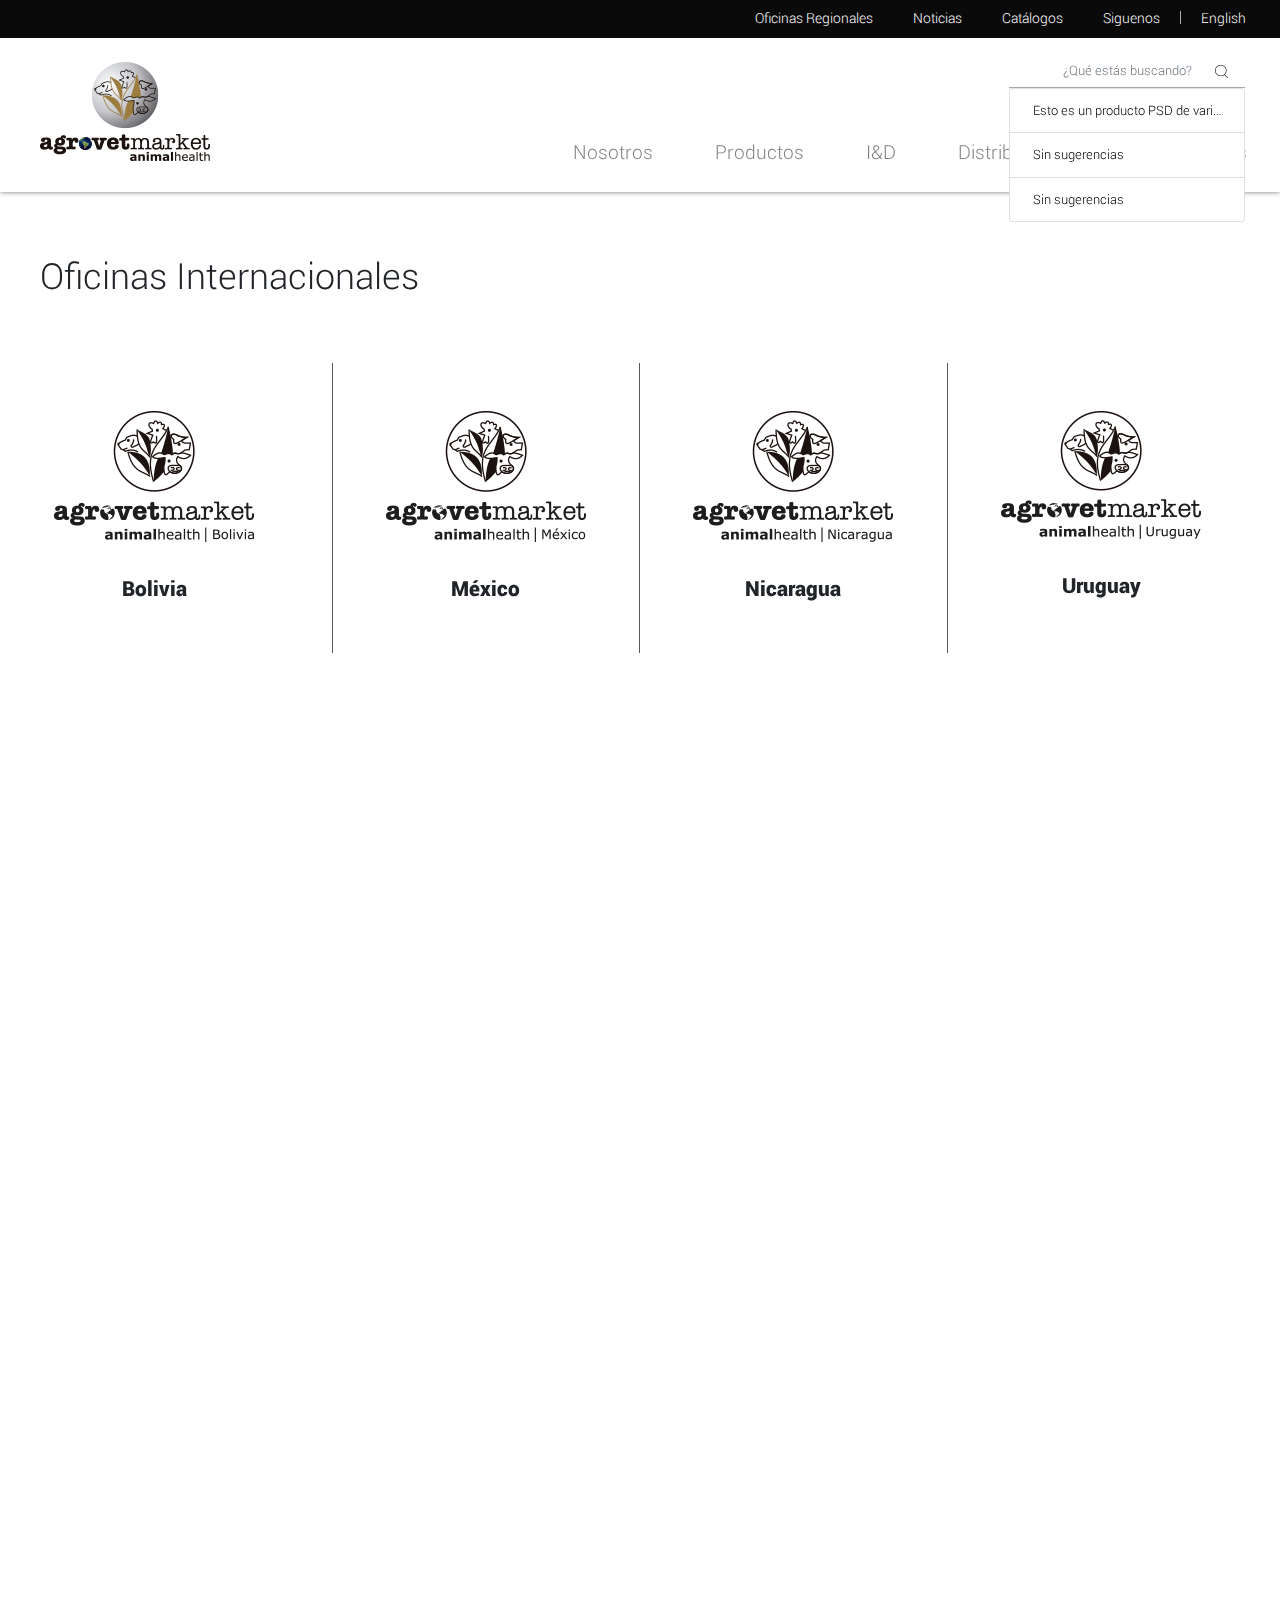
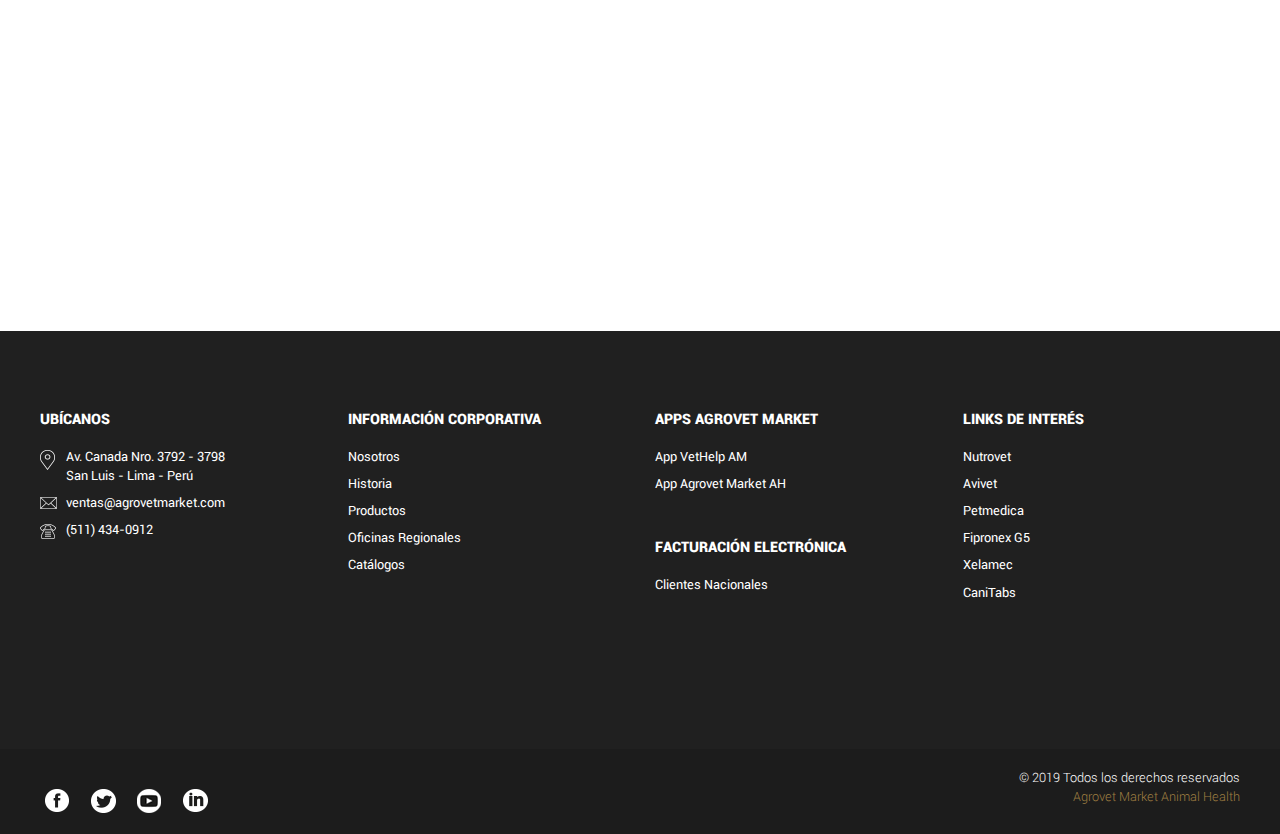
<file: oficinas_regionales.html>
<!doctype html>
<html lang="es">

<head>
  <meta charset="utf-8">
  <meta name="viewport" content="width=device-width, initial-scale=1, shrink-to-fit=no">
  <meta name="description" content="">
  <meta name="author" content="">
  <title>Carousel Template · Bootstrap</title>


  <!-- Bootstrap core CSS -->
  <link href="css/bootstrap.min.css" rel="stylesheet">
  <link rel="stylesheet" href="plugins/magic_css/magic.min.css">
  <link rel="stylesheet" href="https://unpkg.com/aos@next/dist/aos.css" />
  <link rel="stylesheet" href="css/styles.css">

</head>

<body>
  <header>
    <div class="nav-top">
      <nav class="navbar navbar-expand-lg navbar-dark fixed-top bg-black p-0">
        <div class="container">
          <ul class="navbar-nav ml-auto position-relative sc">
            <li class="nav-item"><a href="#" class="nav-link">Oficinas Regionales</a></li>
            <li class="nav-item"><a href="#" class="nav-link">Noticias</a></li>
            <li class="nav-item"><a href="#" class="nav-link">Catálogos</a></li>
            <li class="nav-item"><a href="#" class="nav-link">Siguenos</a></li>
            <div class="divider"></div>
            <li class="nav-item"><a href="#" class="nav-link">English</a></li>
            <div class="search-form-top">
              <div class="divider"></div>
              <li>
                <a style="margin-top:-23px" href="#" class="nav-link btn-nav-top-search" data-action="open">
                  <img src="images/icons/icon-lupa-small.png" alt=""></a>
              </li>
              <form class="form-inline">
                <input class="form-control mr-sm-2" type="text" placeholder="¿Qué estás buscando?">
                <div class="actions">
                  <button type="submit" class="btn btn-submit"></button>|
                  <button type="submit" class="btn btn-cancel btn-nav-top-search" data-action="close"></button>
                </div>
              </form>
            </div>
          </ul>
        </div>
      </nav>
    </div>
    <div class="nav-principal">
      <div class="container position-relative">
        <form class="form-inline search-form">
          <input class="form-control mr-sm-2" type="text" placeholder="¿Qué estás buscando?"
            aria-label="¿Qué estás buscando?">
          <button class="btn btn-lupa" type="submit"></button>
          <div class="sugg-box list-group-container">
            <ul id="search-box-sug" class="list-group">
              <li class="list-group-item"><a href="#">Esto es un producto PSD de varias lineas que deberia poder
                  cortarse</a></li>
              <li class="list-group-item"><a href="#">Sin sugerencias</a></li>
              <li class="list-group-item"><a href="#">Sin sugerencias</a></li>
            </ul>
          </div>
        </form>
      </div>
      <nav class="navbar navbar-expand-lg  navbar-light">
        <div class="container">
          <div class="logo-animation">
            <a class="navbar-brand logo" href="#"></a>
          </div>
          <button class="navbar-toggler" type="button" data-toggle="collapse" data-target="#navbarCollapse"
            aria-controls="navbarCollapse" aria-expanded="false" aria-label="Toggle navigation">
            <div class="toggle-icon">
              <span></span>
              <span></span>
              <span></span>
              <span></span>
              <span></span>
              <span></span>
            </div>
          </button>
          <div class="collapse navbar-collapse row" id="navbarCollapse">
            <div class="clear-fix"></div>
            <ul class="navbar-nav ml-auto pr">
              <li class="nav-item position-relative">
                <a href="#" class="nav-link dropdown-toggle" data-toggle="dropdown">Nosotros</a>
                <div class="dropdown-menu">
                  <a href="#" class="dropdown-item">Sobre Agrovet Market</a>
                  <a href="#" class="dropdown-item">Directorio de contacto</a>
                  <a href="#" class="dropdown-item">Aseguramiento de la calidad</a>
                  <a href="#" class="dropdown-item">Trabaja con nosotros</a>
                </div>
              </li>
              <li class="nav-item">
                <a href="#" class="nav-link dropdown-toggle" data-toggle="dropdown">Productos</a>
                <div class="dropdown-menu megamenu">
                  <div class="container">
                    <div class="row">
                      <div class="col-12 col-sm-6 col-lg-4 offset-lg-1">
                        <h5>POR LÍNEAS</h5>
                        <ul class="nav flex-column">
                          <li class="nav-item"><a href="#" class="nav-link">Animales de compañia</a></li>
                          <li class="nav-item"><a href="#" class="nav-link">Aves y cerdos</a></li>
                          <li class="nav-item"><a href="#" class="nav-link">Animales mayores</a></li>
                        </ul>
                      </div>
                      <div class="col-12 col-sm-6 col-lg-4">
                        <h5>POR CATEGORÍA COMERCIAL</h5>
                        <ul class="order-1 nav ">
                          <li class="nav-item"><a href="#" class="nav-link">Antibióticos</a></li>
                          <li class="nav-item"><a href="#" class="nav-link">Suplementos inyectables</a></li>
                          <li class="nav-item"><a href="#" class="nav-link">Antiparasitarios</a></li>
                          <li class="nav-item"><a href="#" class="nav-link">Anabólicos</a></li>

                          <li class="nav-item"><a href="#" class="nav-link">Antiinflamatorios</a></li>
                          <li class="nav-item"><a href="#" class="nav-link">Hormonales</a></li>
                          <li class="nav-item"><a href="#" class="nav-link">Anéstesicos</a></li>
                          <li class="nav-item"><a href="#" class="nav-link">Nutricionales</a></li>

                          <li class="nav-item"><a href="#" class="nav-link">Otros1</a></li>
                          <li class="nav-item"><a href="#" class="nav-link">Otros</a></li>
                          <li class="nav-item"><a href="#" class="nav-link">Otros</a></li>
                        </ul>
                      </div>
                      <div class="col-12 col-sm-6 col-lg-2">
                        <h5>POR ESPECIES</h5>
                        <ul class="nav flex-column">
                          <li class="nav-item"><a href="#" class="nav-link">Aves de combate</a></li>
                          <li class="nav-item"><a href="#" class="nav-link">Aves de corral</a></li>
                          <li class="nav-item"><a href="#" class="nav-link">Camélidos</a></li>
                          <li class="nav-item"><a href="#" class="nav-link">Caninos</a></li>

                          <li class="nav-item"><a href="#" class="nav-link">Caprinos</a></li>
                          <li class="nav-item"><a href="#" class="nav-link">Conejos</a></li>
                          <li class="nav-item"><a href="#" class="nav-link">Equinos</a></li>
                          <li class="nav-item"><a href="#" class="nav-link">Felinos</a></li>

                          <li class="nav-item"><a href="#" class="nav-link">Ovinos</a></li>
                          <li class="nav-item"><a href="#" class="nav-link">Peces</a></li>
                          <li class="nav-item"><a href="#" class="nav-link">Porcinos</a></li>
                          <li class="nav-item"><a href="#" class="nav-link">Vacunos</a></li>
                        </ul>

                      </div>
                    </div>
                  </div>
                  <div class="megamenu-foot">
                    <div class="container text-right">
                      Agrovet Market Animal Health | Productos Veterinarios de Clase Única
                    </div>
                  </div>
                </div>
              </li>
              <li class="nav-item position-relative">
                <a href="#" class="nav-link dropdown-toggle" data-toggle="dropdown">I&D</a>
                <div class="dropdown-menu">
                  <a href="#" class="dropdown-item">Artículo técnico</a>
                  <a href="#" class="dropdown-item">Evaluación de campo</a>
                  <a href="#" class="dropdown-item">Investigación</a>
                </div>
              </li>
              <li class="nav-item"><a href="#" class="nav-link">Distribuidores</a></li>
              <li class="nav-item"><a href="#" class="nav-link">Contáctenos</a></li>
            </ul>
          </div>
        </div>
      </nav>
    </div>
  </header>

  <main role="main" class="oficinas">
    
    <div class="container">
      <div class="row oficina" data-aos="fade-up" data-aos-duration="2000">
        <div class="col-12"><h1>Oficinas Internacionales</h1></div>
        <div class="col-12 col-md-6 col-lg-3 item">
          <img src="images/logos/agrovet-logo-bolivia.png" class="img-fluid" alt="">
          <p>Bolivia</p>
        </div>
        <div class="col-12 col-md-6 col-lg-3 item">
          <img src="images/logos/agrovet-logo-mexico.png" class="img-fluid" alt="">
          <p>México</p>
        </div>
        <div class="col-12 col-md-6 col-lg-3 item">
          <img src="images/logos/agrovet-logo-nicaragua.png" class="img-fluid" alt="">
          <p>Nicaragua</p>
        </div>
        <div class="col-12 col-md-6 col-lg-3 item">
          <img src="images/logos/agrovet-logo-uruguay.png" class="img-fluid" alt="">
          <p>Uruguay</p>
        </div>
      </div>
      <div class="row linea" data-aos="fade-up" data-aos-duration="2000">
        <div class="col-12"><h1>Líneas</h1></div>
        <div class="col-12 col-md-6 col-lg-3 item d-flex justify-content-center align-items-center">
          <img src="images/logos/agrovet-logo-avivet.png" class="img-fluid" alt="">
        </div>
        <div class="col-12 col-md-6 col-lg-3 item d-flex justify-content-center align-items-center">
          <img src="images/logos/agrovet-logo-nutrovet.png" class="img-fluid" alt="">
        </div>
        <div class="col-12 col-md-6 col-lg-3 item d-flex justify-content-center align-items-center">
          <img src="images/logos/agrovet-logo-petmedica.png" class="img-fluid" alt="">
        </div>
        <div class="col-12 col-md-6 col-lg-3 item d-flex justify-content-center align-items-center">
          <img src="images/logos/logo-equestria.png" class="img-fluid" alt="">
        </div>
      </div>
      <div class="row interes" data-aos="fade-up" data-aos-duration="2000">
        <div class="col-12"><h1>Links de Interes</h1></div>
        <div class="col-12 col-md-6 col-lg-3 item d-flex justify-content-center align-items-center">
          <img src="images/logos/agrovet-logo-doramec-quest.png" class="img-fluid" alt="">
        </div>
        <div class="col-12 col-md-6 col-lg-3 item d-flex justify-content-center align-items-center">
          <img src="images/logos/agrovet-logo-eprimec.png" class="img-fluid" alt="">
        </div>
        <div class="col-12 col-md-6 col-lg-3 item d-flex justify-content-center align-items-center">
          <img src="images/logos/agrovet-logo-fipronex.png" class="img-fluid" alt="">
        </div>
        <div class="col-12 col-md-6 col-lg-3 item d-flex justify-content-center align-items-center">
          <img src="images/logos/agrovet-logo-hematofos.png" class="img-fluid" alt="">
        </div>
        <div class="col-12 col-md-6 col-lg-3 item d-flex justify-content-center align-items-center pl-2">
          <img src="images/logos/agrovet-logo-modivitasan.png" class="img-fluid" alt="">
        </div>
      </div>
    </div>


   

    <!-- FOOTER -->
    <footer class="footer">
      <div class="container">
        <div class="row">
          <!-- Nav 1 -->
          <div class="col-12 col-lg-3">
            <h6 class="ul-heading">UBÍCANOS</h6>
            <ul class="nav flex-column ubicanos">
              <li class="nav-item gps"><a class="nav-link" href="#">Av. Canada Nro. 3792 - 3798 <br> San Luis - Lima -
                  Perú</a></li>
              <li class="nav-item mail"><a class="nav-link" href="#">ventas@agrovetmarket.com</a></li>
              <li class="nav-item phone"><a class="nav-link" href="#">(511) 434-0912</a></li>
            </ul>
          </div>
          <!-- Nav 2 -->
          <div class="col-12 col-lg-3">
            <h6 class="ul-heading">INFORMACIÓN CORPORATIVA</h6>
            <ul class="nav flex-column">
              <li class="nav-item"><a class="nav-link" href="#">Nosotros</a></li>
              <li class="nav-item"><a class="nav-link" href="#">Historia</a></li>
              <li class="nav-item"><a class="nav-link" href="#">Productos</a></li>
              <li class="nav-item"><a class="nav-link" href="#">Oficinas Regionales</a></li>
              <li class="nav-item"><a class="nav-link" href="#">Catálogos</a></li>
            </ul>
          </div>
          <!-- Nav 3 -->
          <div class="col-12 col-lg-3">
            <h6 class="ul-heading">APPS AGROVET MARKET</h6>
            <ul class="nav flex-column">
              <li class="nav-item"><a class="nav-link" href="#">App VetHelp AM</a></li>
              <li class="nav-item"><a class="nav-link" href="#">App Agrovet Market AH</a></li>
            </ul>

            <br><br>

            <h6 class="ul-heading">FACTURACIÓN ELECTRÓNICA</h6>
            <ul class="nav flex-column">
              <li class="nav-item"><a class="nav-link" href="#">Clientes Nacionales</a></li>
            </ul>
          </div>
          <!-- Nav 4 -->
          <div class="col-12 col-lg-3">
            <h6 class="ul-heading">LINKS DE INTERÉS</h6>
            <ul class="nav flex-column">
              <li class="nav-item"><a class="nav-link" href="#">Nutrovet</a></li>
              <li class="nav-item"><a class="nav-link" href="#">Avivet</a></li>
              <li class="nav-item"><a class="nav-link" href="#">Petmedica</a></li>
              <li class="nav-item"><a class="nav-link" href="#">Fipronex G5</a></li>
              <li class="nav-item"><a class="nav-link" href="#">Xelamec</a></li>
              <li class="nav-item"><a class="nav-link" href="#">CaniTabs</a></li>
            </ul>
          </div>
        </div>
      </div>
      <div class="copyright d-flex">
        <div class="container">
          <div class="row">
            <div class="col-12 col-lg-3">
              <ul class="nav mt-2">
                <li><a class="social fb" href="#"></a></li>
                <li><a class="social tw" href="#"></a></li>
                <li><a class="social yt" href="#"></a></li>
                <li><a class="social in" href="#"></a></li>
              </ul>
            </div>
            <div class="col-12 col-lg-4 ml-auto text-right">
              <p>© 2019 Todos los derechos reservados</p>
              <p class="company">Agrovet Market Animal Health</p>
            </div>
          </div>
        </div>
      </div>
    </footer>
  </main>

  <script src="https://code.jquery.com/jquery-3.1.0.js"></script>
  <script>window.jQuery || document.write('<script src="/docs/4.3/assets/js/vendor/jquery-slim.min.js"><\/script>')</script>
  <script src="js/bootstrap.bundle.min.js"></script>
  <script src="https://unpkg.com/aos@next/dist/aos.js"></script>
  <script>
    AOS.init();
  </script>
  <script src="js/agrovetmarket.js"></script>
</body>

</html>
</file>
<file: css/styles.css>
/* Import fonts
-------------------------------------------------- */
/*@font-face {
  font-family: 'helvetica-roman';
  src: url(../fonts/HelveticaLTStd-Roman.otf);
}*/
@font-face {
  font-family: 'roboto-regular';
  src: url(../fonts/Roboto-Regular.otf);
}
/*
@font-face {
  font-family: 'helvetica-light';
  src: url(../fonts/HelveticaLTStd-Light.otf);
}*/
@font-face {
  font-family: 'roboto-light';
  src: url(../fonts/Roboto-Light.otf);
}
/*
@font-face {
  font-family: 'helvetica-bold';
  src: url(../fonts/HelveticaLTStd-Bold.otf);
}*/
@font-face {
  font-family: 'roboto-black';
  src: url(../fonts/Roboto-Black.otf);
}

/*@font-face{font-family:'gothic';src:url(../fonts/GOTHIC.otf);}*/

/* Bootstrap Customize
-------------------------------------------------- */
.container {
  max-width: 1230px !important;
}

.middle.modal {
  text-align: center;
  padding: 0 !important;
}

.middle.modal:before {
  content: '';
  display: inline-block;
  height: 100%;
  vertical-align: middle;
  margin-right: -4px;
  /* Adjusts for spacing */
}

.middle.modal-dialog {
  display: inline-block;
  text-align: left;
  vertical-align: middle;
}

#modalIMG .modal-dialog {
  margin: 7rem auto;
}

#modalIMG .modal-dialog .modal-content {
  border-radius: 0;
}

#modalIMG img {
  cursor: zoom-out;
}

.modal-open .modal {
  transition: ease all .3s;
}

.modal.fade .modal-dialog {
  transition: ease all .3s;
}

/* Global CSS
-------------------------------------------------- */
/*body,
html {
  overflow-x: hidden;
}*/

a {
  color: #000;
}

a:hover,
a:active,
a:focus {
  color: #414141;
  text-decoration: none;
}

textarea,
input:focus,
textarea,
input:active,
button,
input,
select,
a {
  box-shadow: none !important;
}

.jumbotron {
  border-radius: 0;
}

.jumbotron h1.title {
  font-size: 3.1rem;
  font-family: 'roboto-regular';
  position: relative;
}

.jumbotron.bg-secondary {
  background-color: #f4f4f4 !important;
}

.breadcrumb {
  background-color: #fff;
  font-family: 'roboto-regular';
  font-size: 0.8rem;
  color: #454545;
  padding: 0;
}

.breadcrumb .breadcrumb-item.active {
  font-family: 'roboto-black';
  color: #454545;
}

.breadcrumb .breadcrumb-item a {
  color: #454545;
}

.btn {
  border-radius: 0;
}

.btn-sm {
  padding: 5px 10px !important;
}

.btn-up {
  background: url('../images/icons/icon-up.png') no-repeat;
  padding: 13px;
  position: absolute;
  right: 1.8rem;
  bottom: -8.5rem;
}

.btn-black {
  font-family: 'roboto-light';
  background-color: #000;
  color: #fff;
  font-size: 0.75rem;
  border-radius: 0;
  padding-left: 1.5rem;
  padding-right: 1.5rem;
}

.btn-black:hover {
  color: #fff;
  background: #404040;
}

.heading-page {
  min-height: 500px;
  height: 500px;
  overflow: hidden;
  position: relative;
}

.heading-page h1 {
  font-family: 'roboto-black';
  font-size: 4.5rem;
  text-transform: capitalize;
}

.heading-page h2 {
  font-family: 'roboto-regular';
  font-size: 2.9rem;
}

.heading-page p {
  font-family: 'roboto-regular';
  font-size: 1rem;
}

.help-text {
  font-size: 1.1rem;
  color: #55575b;
  margin-top: 4rem !important;
  margin-bottom: 3.5rem !important;
}


.toggle-icon {
  width: 27px;
  height: 18px;
  margin: .2rem .1rem;
  position: relative;
  -webkit-transform: rotate(0deg);
  -moz-transform: rotate(0deg);
  -o-transform: rotate(0deg);
  transform: rotate(0deg);
  -webkit-transition: .5s ease-in-out;
  -moz-transition: .5s ease-in-out;
  -o-transition: .5s ease-in-out;
  transition: .5s ease-in-out;
  cursor: pointer;
}

.toggle-icon span {
  display: block;
  position: absolute;
  height: 2px;
  width: 50%;
  background: #7f7f7f;
  opacity: 1;
  -webkit-transform: rotate(0deg);
  -moz-transform: rotate(0deg);
  -o-transform: rotate(0deg);
  transform: rotate(0deg);
  -webkit-transition: .25s ease-in-out;
  -moz-transition: .25s ease-in-out;
  -o-transition: .25s ease-in-out;
  transition: .25s ease-in-out;
}

.toggle-icon span:nth-child(even) {
  left: 50%;
  border-radius: 0 9px 9px 0;
}

.toggle-icon span:nth-child(odd) {
  left: 0px;
  border-radius: 9px 0 0 9px;
}

.toggle-icon span:nth-child(1),
.toggle-icon span:nth-child(2) {
  top: 0;
}

.toggle-icon span:nth-child(3),
.toggle-icon span:nth-child(4) {
  top: 43%;
}

.toggle-icon span:nth-child(5),
.toggle-icon span:nth-child(6) {
  bottom: 0;
}

.toggle-icon.open span:nth-child(1),
.toggle-icon.open span:nth-child(6) {
  -webkit-transform: rotate(45deg);
  -moz-transform: rotate(45deg);
  -o-transform: rotate(45deg);
  transform: rotate(45deg);
}

.toggle-icon.open span:nth-child(2),
.toggle-icon.open span:nth-child(5) {
  -webkit-transform: rotate(-45deg);
  -moz-transform: rotate(-45deg);
  -o-transform: rotate(-45deg);
  transform: rotate(-45deg);
}

.toggle-icon.open span:nth-child(1) {
  left: 3px;
  top: 4px;
}

.toggle-icon.open span:nth-child(2) {
  left: calc(50% - 3px);
  top: 4px;
}

.toggle-icon.open span:nth-child(3) {
  left: -50%;
  opacity: 0;
}

.toggle-icon.open span:nth-child(4) {
  left: 100%;
  opacity: 0;
}

.toggle-icon.open span:nth-child(5) {
  left: 3px;
  bottom: 4px;
}

.toggle-icon.open span:nth-child(6) {
  left: calc(50% - 3px);
  bottom: 4px;
}

@media(max-width: 800px) {
  .heading-page h1 {
    font-size: 2rem;
  }
}

/* Home Page
-------------------------------------------------- */
/*-- Slider */
#carousel-principal.carousel {
  /*padding-top: 4.4rem;*/
  margin-bottom: 4rem;
  font-family: 'roboto-light', Arial, Helvetica, sans-serif;
  transition: ease all .5s;
}

#carousel-principal.carousel.small {
  padding-top: 17.2rem;
  transition: ease all .5s;
}

#carousel-principal .carousel-caption {
  right: 11rem;
  bottom: 6rem;
  z-index: 10;
}

#carousel-principal .carousel-item {
  height: 90vh;
}

#carousel-principal video {
  width: 100%;
}

#carousel-principal .carousel-item .img-slide {
  animation: slideShow 30s linear infinite 0s;
  -o-animation: slideShow 30s linear infinite 0s;
  -moz-animation: slideShow 30s linear infinite 0s;
  -webkit-animation: slideShow 30s linear infinite 0s;
}

#carousel-principal .carousel-item .s-4,
#carousel-principal .s-4 {
  font-size: 4.3rem;
  margin: 0 !important;
  line-height: 5.5rem;
  text-shadow: 0 0 10px #171717;
}

#carousel-principal .carousel-item .sb-5,
#carousel-principal .sb-5 {
  font-size: 6.5rem;
  font-family: 'roboto-black';
  margin: 0;
  line-height: 6rem;
  text-shadow: 0 0 10px #171717;
}

#carousel-principal.carousel-fade .carousel-inner .item {
  transition-property: opacity;
}

#carousel-principal.carousel-fade .carousel-inner .item,
#carousel-principal.carousel-fade .carousel-inner .active.left,
#carousel-principal.carousel-fade .carousel-inner .active.right {
  opacity: 0;
}

#carousel-principal.carousel-fade .carousel-inner .active,
#carousel-principal.carousel-fade .carousel-inner .next.left,
#carousel-principal.carousel-fade .carousel-inner .prev.right {
  opacity: 1;
}

#carousel-principal.carousel-fade .carousel-inner .next,
#carousel-principal.carousel-fade .carousel-inner .prev,
#carousel-principal.carousel-fade .carousel-inner .active.left,
#carousel-principal.carousel-fade .carousel-inner .active.right {
  left: 0;
  -webkit-transform: translate3d(0, 0, 0);
  transform: translate3d(0, 0, 0);
}

#carousel-principal.carousel-fade .carousel-control {
  z-index: 2;
}

@keyframes slideToRight {
  from {
    transform: translateX(-80px)
  }

  to {
    transform: translateX(0px)
  }
}

/*-- Nav top */
.nav-top {
  font-family: 'roboto-light', Arial, Helvetica, sans-serif;
  height: 40px;
  max-height: 40px;
  overflow: hidden;
  position: relative;
  z-index: 99999;
}

.nav-top .divider {
  width: 1px;
  height: 13px;
  background: #b1b1b1;
  margin-top: 11px;
}

.nav-top ul {
  font-size: .87rem;
}

.nav-top ul li {
  padding-left: 12px !important;
  padding-right: 12px !important;
}

.nav-top ul li:last-child {
  padding-right: 0 !important;
}

.nav-top .nav-link {
  color: #fff !important;
}

.nav-top .search-form-top {
  opacity: 0;
  margin-right: -5rem;
  transition: ease .2s all;
  z-index: -1;
}

.nav-top .search-form-top .form-inline {
  position: absolute;
  width: 0;
  overflow: hidden;
  right: -1rem;
  top: 0;
  transition: ease width .2s;
  opacity: 0;
  z-index: -1;
}

.nav-top .search-form-top .form-inline input {
  background: #d1d1d1;
  border: 0;
  font-size: .9rem;
  margin-right: -3.8rem !important;
  width: 100%;
  height: 37px;
  color: #000;
  border-radius: 0;
  transform: translate(15rem);
  opacity: 0;
  transition: ease .2s all;
}

.nav-top .search-form-top .form-inline.show input {
  transform: translate(0);
  opacity: 1;
  transition: ease .4s all;
}

.nav-top .search-form-top .actions {
  position: absolute;
  right: 0rem;
}

.nav-top .search-form-top .btn-submit {
  background: url(../images/icons/icon-lupas.png) no-repeat center;
  padding: 1rem;
}

.nav-top .search-form-top .btn-cancel {
  background: url(../images/icons/icon-cancel.png) no-repeat center;
  padding: 1rem;
}

.nav-top.small .search-form-top {
  transition: ease .2s all;
  opacity: 1;
  margin-right: -1.5rem;
  z-index: auto;
}

.nav-top .search-form-top .form-inline.show {
  top: 0 !important;
  opacity: 1;
  z-index: 1;
  width: 43rem;
}

.nav-top .bubble.show {
  top: 2.6rem;
}

.nav-top .bubble.show::before {
  border-left: 6px solid transparent;
  border-right: 6px solid transparent;
  border-bottom: 8px solid #ccc;
  border-top: 0;
  top: -8px;
  bottom: 0;
}

.nav-top .bubble.show::after {
  border-left: 4px solid transparent;
  border-right: 4px solid transparent;
  border-bottom: 6px solid #fff;
  border-top: 0;
  top: -6px;
  bottom: 0;
}

/*-- Nav principal */
.nav-principal {
  font-family: 'roboto-light', Arial, Helvetica, sans-serif;
  padding: 1rem 0 1.6rem 0;
  width: 100%;
  height: 154px;
  top: 2.2rem;
  z-index: 1040;
  background: #fff;
  position: sticky;
  box-shadow: 0 0 5px #757575;
  margin-top: -2px;
}

.nav-principal .navbar-nav {
  margin-top: 3rem !important;
  transition: ease .2s all;
}

.nav-principal .logo-animation {
  animation: fadeIn 1s;
}

/*-- Small */
.nav-principal.small {
  position: fixed;
  padding-top: 7px;
  z-index: 9999;
}

.nav-principal.small .logo-animation {
  animation: inherit;
}

.nav-principal.small .navbar-nav {
  margin-top: 0 !important;
  transition: ease .2s all;
}

.nav-principal.small {
  height: 85px !important;
  /*transition: ease .7s all;*/
}

.nav-principal.small .logo {
  /*width: 14rem;
  height: 4rem !important;*/
  padding: 2rem 7rem;
  background-image: url("../images/logo_agrovet_small.png") !important;
  background-position: center;
  animation: fadeIn 1s;
}

.nav-principal.small .search-form {
  height: 0;
  opacity: 0;
  z-index: -1;
  animation: fadeOut .2s;
}

.nav-principal.small .megamenu {
  margin-top: -3px;
}

.nav-top.no-items .navbar-nav .nav-item {
  display: none;
}

@keyframes slideToLeft {
  0% {
    transform: translateX(-6rem);
    opacity: 0;
  }

  100% {
    transform: translateX(-0rem);
    opacity: 1;
  }
}

@keyframes fadeIn {
  from {
    opacity: 0;
  }

  to {
    opacity: 1;
  }
}

@keyframes fadeOut {
  from {
    opacity: 1;
  }

  to {
    opacity: 0;
  }
}

@keyframes slideToBottom {
  from {
    transform: translateY(-8rem);
  }

  to {
    transform: translateY(0rem);
  }
}

/*.nav-principal::after {
  content: "";
  position: absolute;
  width: 100%;
  height: 15px;
  background-color: #fff;
  bottom: 0;
  z-index: 1045;
}*/

.nav-principal ul {
  font-size: 1.2rem;
}

.nav-principal ul li {
  padding-left: 23px !important;
  padding-right: 23px !important;
}

.nav-principal ul li:last-child {
  padding-right: 0 !important;
}

.nav-principal ul li a {
  position: relative;
}

.nav-principal ul li a::after {
  content: "";
  position: absolute;
  width: 0;
  height: 1px;
  left: 9%;
  bottom: 0;
  background: #333333;
  transition: ease all .4s;
  border: 0 !important;
}

.nav-principal ul li a:hover::after,
.nav-principal ul li a.active::after {
  width: 84%;
  transition: ease all .3s;
}

.nav-principal .megamenu-li {
  position: static;
}

.nav-principal .dropdown-menu {
  background-color: #fff;
  border-radius: 0 !important;
  margin-top: 16.5px;
  border: 0px;
  padding: 0;
  box-shadow: inset 0 7px 9px -7px #e0e0e0;
  opacity: 0;
  display: block;
  transform: translateY(-1rem);
  transition: ease-out .5s transform, ease-out .5s opacity;
  height: 0;
  overflow: hidden;
}

.nav-principal .dropdown-menu.show {
  opacity: 1;
  transform: translateY(0rem);
  height: auto;
  padding: 1.3rem 1.3rem .5rem 1.3rem;
  transition: ease-in .3s transform, ease-in .3s opacity;
}

.nav-principal .dropdown-menu.megamenu.show {
  padding-top: 1rem;
  padding-bottom: 1.5rem;
}

/* Small menu */
.nav-principal.small .dropdown-menu {
  margin-top: .75rem;
}

.nav-principal.small .dropdown-menu.megamenu {
  margin-top: -.5rem;
}

.nav-principal .dropdown-menu .dropdown-item:last-child {
  border: 0 !important;
  margin: 0;
}

.nav-principal .dropdown-item {
  font-size: 0.8rem;
  color: #000000;
  border-bottom: 1px solid #9d9c9a;
  padding: 0 0 .7rem;
  transition: ease all .3s;
  margin-bottom: .7rem;
}

.nav-principal .dropdown-item:hover {
  color: #7b622f;
  background-color: transparent;
  border-bottom: 1px solid #7b622f;
}

.nav-principal .dropdown-item::after {
  width: 0 !important;
}

.nav-principal .megamenu {
  position: absolute;
  width: 100%;
  left: 0;
  right: 0;
  z-index: 99;
  margin-top: -13px;
  padding: 0;
}

/* .nav-principal .megamenu */
.nav-principal .megamenu h5 {
  font-size: 1.125rem;
  margin: 2rem 0 1.7rem;
  color: #55575b !important;
  font-family: "roboto-regular";
}

.nav-principal .megamenu .nav {
  display: inline-block;
  margin-right: 2rem;
}

.nav-principal .megamenu .nav-item {
  padding: 0 !important;
}

.nav-principal .megamenu .nav-link {
  width: fit-content;
  margin-bottom: 10px;
  font-size: 0.8rem;
  color: #55575b !important;
  padding: 0 0 5px 0;
  transition: ease all .3s;
}

.nav-principal .megamenu .megamenu-foot {
  background: #efefef;
  font-size: .85rem;
  padding: 1rem;
  margin-left: -20px;
  margin-right: -25px;
  margin-bottom: -25px;
  margin-top: 4rem;
}

.nav-principal .megamenu .nav-link::after {
  left: 0;
}

.nav-principal .megamenu .nav-link:hover::after {
  width: 100%;
}

.nav-principal .megamenu .nav-link:hover {
  color: #7b622f;
}

.nav-principal .megamenu .col-12::after {
  content: "";
  position: absolute;
  width: 1px;
  top: 2.1rem;
  right: 0;
  background-color: #bdbebe;
  right: 3.5rem;
}

.nav-principal .megamenu .col-12:nth-child(1)::after {
  height: 50%
}

.nav-principal .megamenu .col-12:nth-child(2)::after {
  height: 95%;
}

.nav-principal .megamenu .col-12:last-child::after {
  display: none;
}

.nav-principal .megamenu .col:last-child::after {
  width: 0;
}


@media(max-width: 991px) {
  .nav-principal {
    top: 0;
  }

  .nav-principal.small .logo {
    width: 12rem !important;
    background-size: contain;
  }

  .nav-principal.small .scroll {
    overflow: auto;
  }

  .nav-principal.small .no-scroll {
    overflow: hidden;
  }

  .nav-principal.small .navbar.navbar-light {
    max-height: 100vh;
    overflow-y: auto;
    position: unset;
    display: block;
    padding-bottom: 0;
    z-index: 99999;
  }

  .nav-principal #navbarCollapse {
    margin-left: -16px !important;
    margin-right: -16px !important;
    /*margin-top: .4rem;*/
  }

  .nav-principal .search-form-top {
    width: 100%;
    padding: 1rem;
    background: #000;
    position: relative;
  }

  .nav-principal .search-form-top input.form-control {
    border-radius: 0;
    background: transparent;
    color: #fff;
    border: 0;
    border-bottom: 1px solid #464646;
  }

  .nav-principal .search-form-top input.form-control:focus {
    border: 0;
    border-bottom: 1px solid #7b622f;
    box-shadow: none !important;
  }

  .nav-principal .search-form-top .btn-nav-top-search {
    position: absolute;
    right: 0;
    margin: 0 !important;
  }

  .nav-principal ul li {
    border-bottom: 1px solid #464646;
  }

  .nav-principal #navbarCollapse .navbar-nav {
    width: 100%;
    padding-top: 1rem;
  }

  .nav-principal ul li {
    padding-left: 23px !important;
    padding-right: 23px !important;
    margin: 0 1rem;
  }

  .nav-principal .navbar-nav.pr {
    background: #000;
  }

  .nav-principal .navbar-nav.sc {
    background: #676767;
  }

  .nav-principal #navbarCollapse .navbar-nav .nav-link {
    color: #dcdcdc;
  }

  .nav-principal #navbarCollapse .search-form {
    position: relative;
    margin-left: 5px;
    margin-right: 5px;
    margin-top: 5px;
  }

  .nav-principal #navbarCollapse .search-form input {
    width: 348px !important;
  }

  .nav-principal .dropdown-toggle:before {
    content: url(../images/icons/icon-nextprev-inverse.png);
    position: absolute;
    right: -1.3rem;
    top: 13px;
    width: 16px;
    height: 25px;
  }

  .nav-principal .nav-item.show .dropdown-toggle:before {
    transform: rotate(90deg) translateY(3px);
  }

  #carousel-principal .carousel-item {
    height: 33.5rem !important;
  }

  #carousel-principal.carousel {
    padding-top: 4px !important;
  }

  /*#carousel-principal .carousel-item img.img-slide{
        width: 200% !important;
        height: 100%;
    }*/
  #carousel-principal .carousel-item .s-4,
  #carousel-principal .s-4 {
    font-size: 2rem;
    line-height: 2.2rem;
  }

  #carousel-principal .carousel-item .sb-5,
  #carousel-principal .sb-5 {
    font-size: 2.5rem;
    line-height: 2.4rem;
  }

  #carousel-principal .carousel-caption {
    width: 80%;
    bottom: 2rem;
  }

  #carousel-principal .carousel-caption img{
    transform: scale(.3);
    position: absolute;
    right: -70px;
    bottom: -5.5rem;
  }

  /*
  #carousel-principal.carousel.small {
    padding-top: 5rem;
  }*/

  /*-- Enfocados */
  .enfocados h1.title {
    font-size: 2.5rem !important;
  }

  .enfocados h1.title:after {
    width: 73% !important;
    right: 5.5rem !important;
  }

  /*-- Marcas */
  .jumbotron {
    padding: 2rem 0rem !important;
  }

  .marcas h1.title::after {
    left: 52.5% !important;
  }

  .marcas p {
    width: 100% !important;
  }

  .jumbotron h1.title {
    font-size: 2.5rem;
  }

  /*-- Noticicas */
  .noticias .row {
    margin-left: 0 !important;
  }

  /*-- Footer */
  .footer .col-12 {
    margin-bottom: 2rem;
    padding-left: 2rem;
  }

  .footer .copyright {
    height: 130px !important;
  }

  .footer .copyright .col-12 {
    text-align: center !important;
    margin-bottom: 0 !important;
  }

  .footer .copyright .nav {
    display: flex;
    justify-content: center;
    margin-bottom: 2rem;
  }

  @media(max-width: 800px) {
    .footer .copyright {
      padding: 0 !important;
    }

  }

  /*-- Megamenu */

  .nav-principal .dropdown-menu {
    width: 130%;
    margin-left: -40px !important;
    box-shadow: inset 0 0 5px #000;
  }

  .nav-principal .dropdown-menu {
    /*padding: 2.1rem;*/
    margin: 0
  }

  .nav-principal .dropdown-menu.megamenu {
    padding: 0 2.1rem;
  }

  .nav-principal .megamenu .megamenu-foot {
    display: none;
  }

  .nav-principal .megamenu .col-12::after {
    display: none;
  }

  .nav-principal ul li a:hover::after,
  .nav-principal ul li a.active::after {
    display: none;
  }

  .nav-principal.small .dropdown-menu.megamenu {
    margin-top: 0;
  }

  .dropdown-menu.megamenu.show {
    position: unset;
    margin: 0;
  }

  .nav-principal .megamenu .col::after {
    width: 0;
  }

  .nav-principal .megamenu .nav {
    display: block;
    margin: 0;
  }

  .nav-principal .megamenu .col-12 {
    padding: 0;
  }

  .nav-principal .megamenu .nav-item {
    margin: 0;
  }

  .nav-principal .megamenu .nav-link {
    padding: .5rem 0rem;
    margin: 0;
  }


  /*-- Navtop */
  .nav-top ul {
    font-size: .65rem;
    margin-left: 1rem !important;
    flex-direction: row;
  }
}

/*-- Logo */
.logo {
  /*width: 11rem;
  height: 7rem;*/
  padding: 4rem 6rem;
  background-image: url(../images/logo_agrovet.png);
  background-repeat: no-repeat;
}

/*-- Search form */
.search-form {
  position: absolute;
  right: 0;
  top: 0px;
  margin-right: 10px;
  z-index: 1040;
}

.search-form input {
  border: 0;
  border-bottom: 1px solid #a5a6a6;
  border-radius: 0;
  width: 236px !important;
  text-align: center;
  font-size: 13px;
  margin-right: 0 !important;
  transition: ease all .3s;
}

.search-form input:focus {
  width: 386px !important;
  outline: 0px !important;
  box-shadow: none !important;
  border-color: #ca952f;
  -webkit-outline: 0px !important;
}

.search-form .btn {
  position: absolute;
}

.search-form .btn-lupa {
  background: url(../images/icons/icon-lupa.png) no-repeat;
  position: absolute;
  right: 5px;
}

.search-form .sugg-box {
  width: 100%;
  position: relative;
  top: -1.1rem;
}

.search-form #search-box-sug {
  position: absolute;
  width: 100%;
  top: 1.1rem;
}

.search-form #search-box-sug .list-group-item {
  font-size: 13px;
  width: 100%;
  white-space: nowrap;
  overflow: hidden;
  text-overflow: ellipsis;
}

.search-form #search-box-sug .list-group-item a::after {
  left: 0px !important;
  background: #dcdcdc !important;
}

/*-- Enfocados */
.enfocados {
  font-family: 'roboto-light';
  margin-bottom: 4rem;
  padding: 4rem 0 10.5rem 0;
}

.enfocados h1.title {
  font-size: 4rem;
  max-width: 460px;
  position: relative;
}

.enfocados h1.title:after {
  content: "";
  position: absolute;
  width: 37%;
  height: 3px;
  background: #000;
  right: 0;
  bottom: 0;
}

.enfocados h1.title>.bold {
  font-family: 'roboto-black';
}

.enfocados .lead {
  padding-top: .5rem;
  font-size: 1.1rem;
}

.enfocados .more {
  font-family: 'roboto-regular';
  font-weight: 'bold';
}

/*-- Nuestras marcas */
.marcas {
  font-family: 'roboto-light';
  background-color: #f6f6f6 !important;
  padding-top: 9rem;
  position: relative;
  padding-bottom: 7.5rem;
}

.marcas p {
  width: 65%;
  margin: auto;
  font-size: 1.18rem;
}

.marcas h1.title::after {
  content: "";
  position: absolute;
  width: 4.3rem;
  height: 5px;
  background: #000;
  left: 59.5%;
  bottom: 20px;
}

.marcas .prev {
  background: url('../images/icons/icon-nextprev.png') no-repeat;
  transform: rotate(-180deg);
  width: 42px;
  height: 80px;
  position: absolute;
  left: 2rem;
  top: 62%;
}

.marcas .next {
  background: url('../images/icons/icon-nextprev.png') no-repeat;
  width: 42px;
  height: 80px;
  position: absolute;
  right: 4rem;
  top: 62%;
}

/*-- Carousel Marcas */
.carousel-marcas .card {
  height: 456px;
  overflow: hidden;
  border: 0;
  border-radius: 0;
}
.carousel-marcas .card-body .thumb{
  width: auto !important;
  margin: auto;
}
.carousel-marcas .body-hover {
  font-family: 'roboto-regular';
  position: absolute;
  width: 100%;
  height: 67%;
  left: 0;
  top: 9.4rem;
  padding: 2rem 1.4rem;
  background: rgba(255, 255, 255, 0.85);
  opacity: 0;
  z-index: -1;
  transition: ease-in-out all .2s;
}

.carousel-marcas .card:hover .body-hover {
  opacity: 1;
  z-index: 1;
  transition: ease-in all .15s;
}

.carousel-marcas .body-hover h4.title {
  width: auto;
  font-size: 1.1rem;
  padding-bottom: 6px;
  margin-bottom: 20px;
  border-bottom: 1px solid #846f52;
  color: #846f52;
  display: inline-block;
}

.carousel-marcas .body-hover p {
  width: 100% !important;
  font-size: 0.9rem;
}

.carousel-marcas .btn-outline-secondary {
  border-radius: 0 !important;
  bottom: 2.5rem;
  left: 50%;
  margin-left: -70px;
  position: absolute;
  font-size: 0.98rem;
  width: 140px;
  padding: .6rem 0;
}

.owl-nav .owl-prev,
.owl-nav .owl-next{
  width: 30px;
    background: #C9C7C8;
    border: 0px solid #8c8c8c;
    color: #212529;
    font-size: 1.5rem;
    margin-left: 10px;
    margin-top: 10px;
}

/*-- Noticias */
.noticias {
  font-family: 'roboto-light';
  background-color: #fff !important;
  padding-top: 9rem;
  position: relative;
  padding-bottom: 7.5rem;
}

.noticias h1.title::after {
  content: "";
  position: absolute;
  width: 4.3rem;
  height: 5px;
  background: #000;
  left: 67.5%;
  bottom: 20px;
}

.noticias .card {
  border: 0 !important;
  font-family: 'roboto-light';
}

.noticias .card .card-img-top {
  border-radius: 0 !important;
}

.noticias h4.title {
  font-family: 'roboto-regular';
  font-size: 0.99rem;
  color: #846f52;
  position: relative;
  padding-bottom: 7px;
}

.noticias h4.title::after {
  content: "";
  position: absolute;
  width: 50%;
  height: 1px;
  background: #846f52;
  left: 0;
  bottom: 0;
}

.noticias p.date {
  font-size: 0.87rem;
}

.noticias p.resume {
  font-size: 1rem;
  text-align: justify;
  line-height: 20px;
}

.noticias a.lead {
  font-size: 0.81rem;
  color: #846f52;
}

.noticias .btn-control {
  background: #C9C7C8;
  border-radius: 0 !important;
  width: 32px;
  height: 32px;
  position: absolute;
  bottom: 0;
  font-weight: bold;
  padding: 2px 0;
}

.noticias .btn-control:hover {
  background: #303030;
  color: #fff;
  transition: ease background .3s;
}

.noticias .prev {
  right: 4.2rem;
}

.noticias .next {
  right: 1.6rem;
}

/*-- Footer */
.footer {
  font-family: 'roboto-regular';
  font-size: 0.8rem;
  background: #202020;
  padding: 5rem 0 14rem 0;
  color: #fff;
  position: relative;
}

.footer a {
  color: #fff;
}

.footer h6.ul-heading {
  font-family: 'roboto-black';
  font-size: 0.9rem;
  padding-bottom: 10px;
}

.footer .nav-item.gps {
  background: url('../images/icons/icon-gps.png') no-repeat;
  background-position: 0px 3px;
  padding-left: 26px;
}

.footer .nav-item.mail {
  background: url('../images/icons/icon-mail.png') no-repeat;
  background-position: 0px 4px;
  padding-left: 26px;
}

.footer .nav-item.phone {
  background: url('../images/icons/icon-phone.png') no-repeat;
  background-position: 0px 4px;
  padding-left: 26px;
}

.footer .nav-link {
  padding-left: 0 !important;
  padding-top: 0 !important;
}

.footer .copyright {
  width: 100%;
  height: 85px;
  line-height: 3px;
  padding-top: 1.7rem;
  background: #1C1C1C;
  position: absolute;
  bottom: 0;
  font-family: 'roboto-light';
}

.footer .copyright .company {
  color: #9c7c41;
}

.footer .copyright .social {
  padding: 4px 13px;
  margin: 5px;
}

.footer .social.fb {
  background: url('../images/icons/icon-fb.png') no-repeat;
}

.footer .social.fb:hover {
  background: url('../images/icons/icon-fb.png') no-repeat;
}

.footer .social.yt {
  background: url('../images/icons/icon-yt.png') no-repeat;
}

.footer .social.tw {
  background: url('../images/icons/icon-twitter.png') no-repeat;
}

.footer .social.in {
  background: url('../images/icons/icon-in.png') no-repeat;
}


/* Contactenos Page
-------------------------------------------------- */
#contactenos {
  padding-bottom: 110px;
  position: relative;
  z-index: 9;
}

#contactenos .fieldset {
  font-family: roboto-regular;
  color: #333;
  margin-bottom: 1rem;
}

#contactenos .menu h1 {
  font-family: 'roboto-black';
  font-size: 40px;
  color: #333;
  margin-bottom: 30px;
}

#contactenos .menu ul {
  padding: 0;
  list-style-type: none;
}

#contactenos .menu ul li {
  font-family: 'roboto-regular';
  font-size: 14px;
  color: #868686;
  margin-left: 4px;
  margin-bottom: 15px;
}

#contactenos .mapa {
  overflow: hidden;
  margin-bottom: 2rem;
  height: 390px !important;
}

#contactenos .icon_direc {
  background: url(../images/icons/icon-gps-gold.png) no-repeat 3px;
  padding-left: 1.5rem;
}

#contactenos .icon_direc .text {
  margin-left: 10px;
}

#contactenos .icon_email {
  background: url(../images/icons/icon-mail-gold.png) no-repeat 0 4px;
  padding-left: 1.5rem;
}

#contactenos .icon_email .text {
  margin-left: 6px;
}

#contactenos .icon_telef {
  background: url(../images/icons/icon-phone-gold.png) no-repeat 0 3px;
  padding-left: 1.5rem;
}

#contactenos .icon_telef .text {
  margin-left: 6px;
}

/* Ripple effect */
.ripples {
  position: absolute;
  top: 0;
  left: 0;
  width: 100%;
  height: 100%;
  overflow: hidden;
  background: transparent;
}

.ripplesCircle {
  position: absolute;
  top: 50%;
  left: 50%;
  transform: translate(-50%, -50%);
  opacity: 0;
  width: 0;
  height: 0;
  border-radius: 50%;
  background: rgba(255, 255, 255, 0.25);
}

.ripples.is-active .ripplesCircle {
  animation: ripples .4s ease-in;
}

/* Ripples animation */
@keyframes ripples {
  0% {
    opacity: 0;
  }

  25% {
    opacity: 1;
  }

  100% {
    width: 200%;
    padding-bottom: 200%;
    opacity: 0;
  }
}

/* chevron-right in button */
i.chev-r {
  font-style: normal;
  font-family: monospace;
  font-weight: 700;
  top: -1px;
  right: 4px;
  position: relative;
  transition: ease all .5s;
}

#contactenos .btn-submit {
  width: 312px;
  height: 40px;
  font-size: 1.1rem;
  margin: auto;
  margin-top: 65px;
  background: #303030;
  color: #fff;
  font-family: 'roboto-black';
}

#contactenos .btn-submit:hover {
  color: #9c8967;
}

#contactenos input.form-control,
#contactenos textarea.form-control,
#contactenos select.form-control,
#contactenos option.form-control {
  height: 40px;
  border: 1px solid #d8d8d8;
  border-radius: 0;
  color: #9c9c9c;
  font-size: 14px;
  font-family: 'roboto-light';
}

#contactenos input.form-control::placeholder,
#contactenos textarea.form-control::placeholder,
#contactenos option.form-control:hover {
  color: #b7b7b7;
}

#contactenos select.form-control {
  position: relative;
  appearance: none;
  -moz-appearance: none;
  -webkit-appearance: none;
  background-image:
    linear-gradient(45deg, transparent 50%, gray 50%),
    linear-gradient(135deg, gray 50%, transparent 50%);
  background-position:
    calc(100% - 20px) calc(1em + 2px),
    calc(100% - 15px) calc(1em + 2px),
    calc(100% - 2.5em) 0.5em;
  background-size:
    5px 5px,
    5px 5px;
  background-repeat: no-repeat;
}

#contactenos select.form-control:focus {
  background-image:
    linear-gradient(45deg, #747474 50%, transparent 50%),
    linear-gradient(135deg, transparent 50%, #747474 50%);
  background-position:
    calc(100% - 15px) 1em,
    calc(100% - 20px) 1em,
    calc(100% - 2.5em) 0.5em;
  background-size:
    5px 5px,
    5px 5px;
  background-repeat: no-repeat;
  border-color: #747474;
  outline: 0;
}


#contactenos .checkboxes {
  padding-left: 20px;
}

#contactenos .customcheck {
  display: block;
  position: relative;
  padding-left: 21px;
  margin-bottom: 12px;
  cursor: pointer;
  font-family: 'roboto-regular';
  font-size: .8rem;
  -webkit-user-select: none;
  -moz-user-select: none;
  -ms-user-select: none;
  user-select: none;
}

#contactenos .customcheck input {
  position: absolute;
  opacity: 0;
  cursor: pointer;
}

#contactenos .checkmark {
  position: absolute;
  top: 0;
  left: 0;
  height: 13px;
  width: 13px;
  background-color: #fff;
  border: 1px solid #bea373;
  margin-top: 3px;
}

#contactenos .customcheck:hover input~.checkmark {
  background-color: #f3f2f0;
}

#contactenos .customcheck input:checked~.checkmark {
  background-color: #bea373;
}

#contactenos .checkmark:after {
  content: "";
  position: absolute;
  display: none;
}

#contactenos .customcheck input:checked~.checkmark:after {
  display: block;
}

#contactenos .customcheck .checkmark:after {
  left: 3px;
  top: 0;
  width: 5px;
  height: 10px;
  border: solid #fff;
  border-width: 0 3px 3px 0;
  -webkit-transform: rotate(45deg);
  -ms-transform: rotate(45deg);
  transform: rotate(45deg);
}

#contactenos .refresh-captcha {
  background: url(../images/icons/icon-refresh.png) no-repeat;
  padding: 5px 0;
  padding-left: 1.6rem;
  font-family: 'roboto-regular';
  font-size: 0.75rem;
  transition: ease all .5s;
}

#contactenos .refresh-captcha:hover {
  color: #00d0fb !important;
  transition: ease all .2s;
}


/* Directorio Page
-------------------------------------------------- */
#directorio {
  font-family: 'roboto-regular';
  color: #55575b;
}

#directorio .title {
  font-family: 'roboto-black';
  font-size: 1.3rem;
  margin-bottom: 3rem;
}

#directorio .divider {
  margin: 3rem 0;
}

#directorio h3 {
  font-family: 'roboto-light';
  font-size: 1.8rem;
  line-height: 20px;
}

#directorio .cargo {
  font-size: 1rem;
  color: #846f51;
  line-height: 1;
  max-height: 24px;
}

#directorio .resume a {
  color: #55575b
}

#directorio .resume a:hover {
  color: #846f51
}

@media(max-width: 800px) {
  #directorio .col-12 {
    padding-right: 15px;
    padding-left: 15px !important;
  }

  #directorio .divider {
    margin: 0;
  }

  #directorio .resume {
    padding: 2rem 0;
  }

  #directorio h3 {
    line-height: initial;
  }
}

/* Distribuidor Page
-------------------------------------------------- */
#map {
  font-family: 'roboto-light';
  height: 820px;
  position: relative;
}

#map h1 {
  font-size: 3.75rem;
  color: #333333;
  margin-bottom: 5rem;
}

#map select {
  width: 100%;
  height: 50px;
  border: 1px solid #d8d8d8;
  border-radius: 0;
  font-size: 1.1rem;
  padding: 0rem 1.2rem;
  padding-bottom: 2px;
  color: #55575b;
}

#map .full-right {
  position: absolute;
  top: 0;
  right: 0;
  width: 60%;
  height: 100%;
  max-height: 100%;
  overflow: hidden;
}

#distribuidores {
  padding-bottom: 110px;
  position: relative;
  z-index: 9;
}

#distribuidores .fieldset {
  font-family: roboto-regular;
  color: #333;
}

#distribuidores h1 {
  font-family: 'roboto-black';
  font-size: 36px;
  color: #333;
  margin-bottom: 30px;
}

#distribuidores .mapa {
  margin-bottom: 34px;
  overflow: hidden;
}

#distribuidores form label {
  font-family: 'roboto-black';
  font-size: 16px;
  color: #55575b;
}

#distribuidores form select {
  height: 40px;
  border: 1px solid #d8d8d8;
  border-top: 1px solid #ececec;
  border-radius: .1px;
  color: #55575b;
  -webkit-appearance: none;
  -moz-appearance: none;
  appearance: none;
  /* Some browsers will not display the caret when using calc, so we put the fallback first */
  background: url(../img/form-select-arrow.png) #fff no-repeat 98% 10px !important;
  /* Better placement regardless of input width */
}

#distribuidores form select:focus {
  background: url(../img/form-select-arrow-up.png) #fff no-repeat 98% 10px !important;
  /* Better placement regardless of input width */
}

#distribuidores .distribuidores-contenedor .item {
  padding: 0;
  padding-bottom: 35px;
  padding-top: 65px;
  border-bottom: 1px solid #d2d1d2;
}

#distribuidores .distribuidores-contenedor .item:nth-child(1) {
  padding-top: 0;
}

#distribuidores .distribuidores-contenedor .item ul h1 {
  font-size: 30px;
  font-family: 'roboto-light';
  color: #55575b;
  margin-bottom: 20px;
}

#distribuidores h1.title {
  font-size: 3.12rem;
  font-family: 'roboto-light';
  color: #333333;
  margin-bottom: 40px;
}

#distribuidores .distribuidores-contenedor .item ul {
  font-family: 'roboto-regular';
  font-size: 16px;
  list-style-type: none;
  color: #55575b;
  padding: 0;
  margin: 0;
}

@media(max-width: 800px) {
  #map {
    height: 610px !important;
    margin-bottom: 17rem !important;
  }

  #map .r--map { margin-top: 0 !important; }

  #map h1 {
    font-size: 1.9rem;
    margin-top: 2rem;
    margin-bottom: 2rem;
  }

  #map .h-100 {
    height: auto !important;
    margin-bottom: 2rem;
  }

  #map .full-right {
    position: inherit;
    width: 100%;
    left: 0;
  }

  #map .full-right img {
    width: 100% !important;
  }
}

@media(min-width: 1920px) {
  #map .full-right {
    width: 57%
  }
}

/* Investigacion y desarrollo
-------------------------------------------------- */
#filters {
  position: relative;
  top: -5.5rem;
}

#filters .jumbotron {
  padding: 2.2rem 5.5rem 1.2rem 2rem;
}

#filters h2 {
  font-family: 'roboto-light';
  font-size: 2.25rem;
}

#filters label {
  font-family: 'roboto-regular';
  font-size: 1rem;
}

#filters .form-group {
  margin-top: 1.5rem;
}

#filters select {
  height: 31px;
  border: 1px solid #d8d8d8;
  border-radius: 0;
  font-size: 0.75rem;
  padding: 0 1.2rem;
  padding-right: 2rem;
  padding-bottom: 2px;
  color: #999999;
  margin-left: 5px;
  appearance: none;
  -moz-appearance: none;
  -webkit-appearance: none;
  background-image:
    linear-gradient(45deg, transparent 50%, gray 50%),
    linear-gradient(135deg, gray 50%, transparent 50%);
  background-position:
    calc(100% - 20px) calc(1em + 2px),
    calc(100% - 15px) calc(1em + 2px),
    calc(100% - 2.5em) 0.5em;
  background-size:
    5px 5px,
    5px 5px;
  background-repeat: no-repeat;
}

#filters select:focus {
  background-image:
    linear-gradient(45deg, #747474 50%, transparent 50%),
    linear-gradient(135deg, transparent 50%, #747474 50%);
  background-position:
    calc(100% - 15px) 1em,
    calc(100% - 20px) 1em,
    calc(100% - 2.5em) 0.5em;
  background-size:
    5px 5px,
    5px 5px;
  background-repeat: no-repeat;
  border-color: #747474;
  outline: 0;
}

#filters button.btn-filters {
  max-width: 55%;
  overflow: hidden;
  text-overflow: ellipsis;
  height: 31px;
  border: 1px solid #d8d8d8;
  background: #fff;
  border-radius: 0;
  color: #999999 !important;
  font-size: 0.75rem;
  padding: 0 1.2rem;
  padding-right: 2rem;
  padding-bottom: 2px;
}

#filters .linea { max-width: 80% !important}
#filters .especie { max-width: 65% !important}

#filters button.btn-filters.active {
  border: 1px solid #9d7d3f;
  color: #7b622f !important;
}

#filters .btn-filters.dropdown-toggle::after {
  position: absolute;
  right: 1rem;
  top: 11px;
}

#filters .dropdown-menu.show {
  border-radius: 0;
  width: auto;
}

#filters a.dropdown-item {
  font-size: .8rem;
  color: #4e4e4e;
}

#filters a.dropdown-item:active,
#filters a.dropdown-item:focus {
  color: #fff;
  text-decoration: none;
  background-color: #86693c;
}

@media(max-width: 800px){
  .btn-filters{
    width: 100% !important;
    max-width: 100% !important;
    padding-left: 0 !important;
  }
  #filters .linea { max-width: 100% !important}
  #filters .especie { max-width: 100% !important}
}

.articles {
  margin-top: -6.5rem;
}

.post {
  opacity: 1;
  height: auto;
  transition: ease 1s all;
  position: relative;
  bottom: 0;
}

.post.hide {
  opacity: 0;
  height: 0;
  /*transform: scale(0);*/
  transition: ease .5s all;
  position: absolute;
  bottom: 5rem;
}

.post header .h1 {
  font-family: 'roboto-black';
  font-size: 20px;
  color: #000;
  margin-bottom: 2px;
}

.post header h1 span {
  font-size: 11px;
  position: absolute;
}

.post header h4 {
  font-family: 'roboto-regular';
  font-size: 15px;
  color: #000;
  margin-bottom: 10px;
}

.post section {
  font-family: 'roboto-regular';
  color: #333333;
  line-height: 17px;
  margin-top: 17px;
}

.post .card {
  border: 0;
  border-bottom: 1px solid rgba(0, 0, 0, .125);
  padding-bottom: 50px !important;
  padding-top: 75px !important;
}

.post .btn-black {
  background: #000 url(../images/icons/icon-download.png) no-repeat 91%;
  padding-right: 2.5rem;
  margin-top: 1.1rem;
}

.post .btn-black:hover {
  background: #846f51 url(../images/icons/icon-download.png) no-repeat 91%;
  color: #fff;
}

.post .share {
  font-size: 0.9rem;
  color: #55575b;
}

.post .share .btn-fb {
  background: #fff url('../images/icons/icon-fb-inverse.png') no-repeat center;
  padding: 10px;
}

.post .share .btn-tw {
  background: #fff url('../images/icons/icon-twitter-inverse.png') no-repeat center;
  padding: 10px;
}

.post .share .btn-ws {
  background: #fff url('../images/icons/icon-ws-inverse.png') no-repeat center;
  padding: 10px;
}

.post .card-body {
  padding-top: 0;
  padding-bottom: 0;
}

.post .thumb img {
  max-width: 317px;
}

.post .description {
  padding: 50px 0;
}

.post .description .link-more {
  font-family: 'roboto-regular';
  font-size: 14px;
  color: #55575b;
  float: right;
}

.pagination {
  font-family: 'roboto-regular';
  font-size: 1rem;
  margin: 4rem 0 9rem;
}

.pagination .page-item .page-link {
  color: #333333 !important;
  border: 0;
}

.pagination .page-item .page-link:hover {
  color: #846f51 !important;
  background: none !important;
}

.pagination .page-item .page-link:hover::before,
.pagination .page-item .page-link.active::before {
  content: "";
  position: absolute;
  bottom: 8px;
  height: 1px;
  width: 10px;
  background: #846f51;
}

.pagination .page-item .page-link::after {
  content: "";
  position: absolute;
  margin-top: 3px;
  margin-left: 10px;
  height: 13px;
  width: 1px;
  background: #333333;
}

.pagination .page-item:last-child .page-link::after {
  width: 0 !important;
}

@media(max-width: 768px) {
  .post .description {
    padding-left: .5rem !important;
  }

  #filters .row {
    margin-left: inherit !important;
    margin-right: inherit !important;
  }

  #filters .options {
    text-align: left !important;
  }

  #filters .options .form-group {
    margin: 10px 0 0 0;
  }

  #filters .btn-black,
  #filters .btn-filters {
    width: 100%;
  }

  .heading-page p {
    font-size: .9rem;
  }
}

/* Linea de Tiempo Page
-------------------------------------------------- */
.linea-tiempo {
  font-family: 'roboto-regular';
  position: relative;
}

.linea-tiempo.heading-page {
  min-height: 338px;
}

.linea-tiempo .time-line {
  width: 4px;
  height: 105%;
  background-color: #333333;
  position: absolute;
  margin-left: auto;
  margin-right: auto;
  top: -3rem;
  left: 0;
  right: 0;
}

.linea-tiempo.heading-page h1 {
  font-family: 'roboto-light';
  font-size: 3.75rem;
  color: #98999c;
}

.linea-tiempo .img-fluid {
  border: 1px solid #8b8b8b;
}

.linea-tiempo .descrip {
  font-size: 1.3rem;
}

.linea-tiempo .anio {
  font-size: 2.25rem;
  margin: 0;
  margin-top: -12px;
}

/*.linea-tiempo .anio::before,*/
.linea-tiempo .punto {
  /*content: "";*/
  position: absolute;
  width: 30px;
  height: 30px;
  left: -1rem;
  top: 3.3rem;
  background: #000;
  border-radius: 50%;
}

.linea-tiempo .odd .punto {
  left: inherit;
  right: -1rem;
}

.linea-tiempo .odd {
  padding-left: 3.1rem !important;
  text-align: right;
  padding-right: 2.8rem !important;
  margin-top: 1rem;
  margin-bottom: 1.5rem;
}

.linea-tiempo .odd p.descrip {
  font-family: 'roboto-light';
  font-size: 0.87rem;
  margin-top: 10px;
  margin-bottom: 3.5rem;
}

.linea-tiempo .odd .anio::before {
  left: inherit;
  right: -1rem;
  top: 3.2rem;
}

.linea-tiempo .col-6 {
  padding-left: 2.1em;
  padding-top: 3.2rem;
}

.linea-tiempo .odd .anio {
  padding-top: 0 !important;
  margin-top: -12px;
}

.linea-tiempo .col-6:nth-child(2),
.linea-tiempo .col-6:nth-child(3) {
  padding-top: 0;
}

.linea-tiempo .col-6:nth-child(3) .anio {
  padding-top: 2.5rem;
  margin-top: 0px;
}

.linea-tiempo .divider {
  width: 100%;
  height: 1px;
}

@media(max-width: 800px) {
  .linea-tiempo .anio::before {
    width: 20px;
    height: 20px;
    left: 0.4rem;
  }

  .linea-tiempo .odd .anio::before {
    right: -1.6rem;
  }

  .linea-tiempo .descrip {
    font-size: 0.8rem;
  }

  .linea-tiempo .time-line {
    right: -2rem;
  }

  .linea-tiempo .col-6:nth-child(3) .anio {
    padding-top: 0;
  }

  .linea-tiempo .odd {
    padding-right: 1.2rem !important;
  }

  .linea-tiempo .col-6 {
    padding-left: 1.2rem;
  }
  .linea-tiempo .punto{
    left: 0;
  }
  .linea-tiempo .odd .punto {
    left: inherit;
    right: -2rem;
  }  
}

/* Nosotros
-------------------------------------------------- */
.nosotros {
  font-family: 'roboto-light';
  color: #0a0a0a;
}

.nosotros .jumbotron {
  background-color: #e9e8e9;
  padding: 8rem 0;
}

.nosotros h1 {
  font-size: 3.7rem;
  max-width: 80%;
}

.nosotros h3 {
  font-size: 1.87rem;
  border-bottom: 1px solid #AE8C70
}

.nosotros p {
  text-align: justify;
}

.nosotros .resume {
  padding-bottom: 7rem;
}

.nosotros .title {
  font-family: 'roboto-black';
  font-size: 3rem;
}

.nosotros .subtitle {
  font-size: 3rem;
}

.nosotros h4 {
  font-size: 1.6rem;
}

.nosotros .mv {
  padding: 7.5rem 0;
}

.nosotros .mv p {
  font-size: .87rem
}

.nosotros .norms img {
  width: 171px;
}

.nosotros .norms h3 {
  width: fit-content;
  font-family: 'roboto-regular';
  font-size: 1.87rem;
  padding-bottom: 1px;
  margin-top: 8px;
  margin-bottom: 1.9rem;
}

.nosotros .norms p {
  font-size: .87rem;
}

.nosotros .norms {
  padding: 6rem 0;
}

.nosotros .norms .row {
  margin-bottom: 6rem;
}

.nosotros .valores h1 {
  font-size: 2.25rem;
}

.nosotros .valores strong {
  font-family: 'roboto-black';
}

.nosotros .valores .valor {
  border: 1px solid #000;
  padding: 1.65rem 5rem 1rem 2.3rem;
}

.nosotros .valores .valor h4 {
  width: fit-content;
  font-family: 'roboto-black';
  padding-bottom: 5px;
  margin-bottom: 15px;
  font-size: 1.1rem;
  border-bottom: 1px solid #000
}

.nosotros .valores .valor p {
  font-size: .87rem;
  line-height: 1.15rem;
  min-height: 75px;
  max-height: 75px;
  overflow: hidden;
}

.nosotros .valores p.last-text {
  font-size: 1.12rem;
  font-family: 'roboto-black';
}

@media(max-width: 800px) {
  .nosotros .title {
    font-size: 2rem;
  }

  .nosotros .resume .r--resume {
    text-align: center !important;
  }

  .nosotros .subtitle {
    font-size: 2rem;
  }

  .nosotros h4 {
    font-size: .95rem;
    margin-top: -25px;
    margin-bottom: 25px;
  }

  .nosotros h1 {
    font-size: 3.1rem;
    /*margin-bottom: 2rem;*/
  }

  .nosotros .mv h1 {
    margin-bottom: 2rem;
  }

  .nosotros .norms {
    padding: 0 15px;
  }

  .nosotros .norms img {
    margin-bottom: 2rem;
  }

  .nosotros .valores .valor {
    padding: 1.65rem 2.2rem 1rem 2.3rem;
  }

  .nosotros .valores .valor h4 {
    margin-top: 0;
  }
}

/* Noticias
-------------------------------------------------- */
.noticias-page {
  color: #333333;
  font-family: 'roboto-light';
}

.noticias-page .card {
  border: 0;
}

.noticias-page .card-heading h1 {
  font-family: 'roboto-black';
  font-size: 2.25rem;
}

.noticias-page .card-body {
  color: #0a0a0a;
}

.noticias-page .card-body img {
  max-width: 100%
}

.noticias-page .card-img-top {
  max-height: 525px;
}

.noticias-page .card-footer {
  border: 0;
  padding: 0;
  background: #fff;
  padding-top: 1rem;
  padding-bottom: 3.5rem;
  border-bottom: 1px solid #A5A7A6;
}

.noticias-page .card-heading .date {
  font-size: 1.1rem;
}

.noticias-page .btn-tag {
  min-width: 180px;
  border: 1px solid #AFB0AB;
  border-radius: 0;
  margin-right: 35px;
  margin-bottom: .5rem;
  padding: 3px 15px;
  font-size: 0.87rem;
}

.noticias-page .btn-tag:hover,
.noticias-page .btn-tag:active {
  background: rgb(202, 202, 199);
}

.noticias-page .card.widget {
  border: 1px solid #ABACA7;
  border-radius: 0;
  margin-bottom: 1.4rem;
}

.noticias-page .card.widget .card-body {
  font-family: 'roboto-regular';
  color: #55575b !important;
  padding-left: 2rem;
  overflow: hidden;
}

.noticias-page .card.widget .card-header {
  background: #F7F7F7;
  font-family: 'roboto-regular';
  font-size: 1rem;
  color: #55575b;
  padding-left: 2rem;
  padding-top: 1rem;
}

.noticias-page .recents {
  padding: 0 !important;
}

.noticias-page .recents .nav-item {
  border-bottom: 1px solid #AFB0AB;
  padding-left: 3.5rem;
  padding-right: .8rem;
  padding-top: .5rem;
  padding-bottom: .5rem;
  position: relative;
}

.noticias-page .recents .nav-link {
  color: #55575b;
}

.noticias-page .recents .nav-item::before {
  content: ">";
  position: absolute;
  left: 2.1rem;
  margin-top: 14px;
  transition: ease all .3s;
}

.noticias-page .recents .nav-item:hover::before {
  left: 2rem;
}

.noticias-page .search-form-noticias input {
  border: 2px solid #E9E9E9;
  border-radius: 0;
}

.noticias-page .search-form-noticias select {
  height: 31px;
  border: 1px solid #d8d8d8;
  border-radius: 0;
  font-size: 0.75rem;
  padding: 1px 1.2rem;
  padding-right: 2rem;
  padding-bottom: 2px;
  color: #999999;
  margin-left: 5px;
  appearance: none;
  -moz-appearance: none;
  -webkit-appearance: none;
  background-image:
    linear-gradient(45deg, transparent 50%, gray 50%),
    linear-gradient(135deg, gray 50%, transparent 50%);
  background-position:
    calc(100% - 20px) calc(1em + 2px),
    calc(100% - 15px) calc(1em + 2px),
    calc(100% - 2.5em) 0.5em;
  background-size:
    5px 5px,
    5px 5px;
  background-repeat: no-repeat;
}

.noticias-page .search-form-noticias select:focus {
  background-image:
    linear-gradient(45deg, #747474 50%, transparent 50%),
    linear-gradient(135deg, transparent 50%, #747474 50%);
  background-position:
    calc(100% - 15px) 1em,
    calc(100% - 20px) 1em,
    calc(100% - 2.5em) 0.5em;
  background-size:
    5px 5px,
    5px 5px;
  background-repeat: no-repeat;
  border-color: #747474;
  outline: 0;
}

.noticias-page .search-form-noticias .btn-lupa {
  background: url(../images/icons/icon-lupa-tall.png) no-repeat;
  position: absolute;
  width: 34px;
  height: 27px;
  top: 6px;
  right: 2px;
}

.noticias-page .recents .nav-item:last-child {
  border-bottom: 0;
}

@media(max-width: 800px) {
  .noticias-page{
    margin-top: 4rem;
  }
  .noticias-page .card-heading h1 {
    font-size: 1.8rem
  }

  .noticias-page .card-heading .date {
    font-size: .8rem
  }
  .noticias-page .btn-tag{
    min-width: 50%;
    margin-right: 10px;
  }
}

/* Productos
-------------------------------------------------- */
.lista-productos .card {
  overflow: hidden;
  margin-bottom: 42px;
  height: 390px;
  padding-top: 15px !important;
  border: 1px solid rgba(0, 0, 0, .125);
  border-radius: 0;
}

.lista-productos .card:hover .info img {
  transform: scale(.85);
  -moz-transform: scale(.85);
  transition: ease-in-out .3s transform;
  transition-delay: .1s;
}

.lista-productos i.copy {
  font-size: 13px !important;
}

.lista-productos .card-body .info {
  background: #fff;
  position: relative;
  top: 0;
  transition: ease-out .3s all;
  text-align: left;
}

.lista-productos .card-body .info .text {
  z-index: 999;
  position: relative;
}

.lista-productos .card-body img.thumb {
  width: 313px;
  height: 213px;
  margin: 40px 0;
  transition: ease .2s all;
}

.lista-productos .card::after {
  content: "";
  position: absolute;
  bottom: 0;
  width: 100%;
  height: 0;
  /*background: #f5f5f5;*/
  background: #000;
  transition: ease-in-out height .2s;
}

.lista-productos .card:hover::after {
  height: 116px;
  transition: ease-in height .3s;
}

.lista-productos .card:hover .text .card-title {
  margin-top: -20px;
  transition: linear all .3s;
}

.lista-productos .card:hover .card-subtitle {
  height: 0;
  opacity: 0;
  margin-top: -30px;
  transition: ease-in .3s height;
}

.lista-productos .card:hover .info-hover {
  margin-top: 20px;
  transition: ease all .3s;
  visibility: visible
}

.video-fullwidth {
  position: absolute;
  top: -20%;
  left: 0;
  width: 100%;
}

.lista-productos .compareButton {
  padding: .1rem 1.5rem;
  font-size: .9rem;
  background: #9d7d3f;
  border-bottom: 1px solid #8e7036;
  color: #fff;
  box-shadow: 1px 3px 5px #dad0bc;
  position: absolute;
  z-index: 9;
  font-family: roboto-light;
  transform: translateX(-9rem);
  transition: ease all .3s;
}

.lista-productos .compareButton:hover,
.lista-productos .compareButton:active {
  padding: .1rem 3rem;
}

.lista-productos .compareButton.show {
  transform: translateX(0rem);
}

.lista-productos .btn-deleted {
  font-size: 13px;
  color: #999999;
  background: url("../images/icons/icon-deleted.png") no-repeat right;
  padding-right: 1.5rem;
  position: absolute;
  z-index: 999;
  right: 1rem;
}

.lista-productos .btn-deleted:hover {
  text-decoration: underline;
}

.card-body .info-hover {
  padding-left: 1rem;
  visibility: hidden;
  position: relative;
  z-index: 9999;
}

.card-body .info-hover .icon-container {
  margin-top: -7px;
}

.card-body .info-hover .icon {
  width: 22px;
  height: 29px;
  margin: -9px 15px 0 0;
  float: right;
}

.card-body .info-hover .icon.image {
  background: url(../images/icons/icon-copia-image.png);
}

.card-body .info-hover .icon.image:hover {
  background: url(../images/icons/icon-copia-image-h.png);
}

.card-body .info-hover .icon.pdf {
  background: url(../images/icons/icon-copia-pdf.png);
}

.card-body .info-hover .icon.pdf:hover {
  background: url(../images/icons/icon-copia-pdf-h.png);
}

h1.title {
  color: #333;
  font-size: 36px;
  font-family: 'roboto-black';
  margin-bottom: 35px;
}

.lista-productos .card-body h5.card-title,
.lista-productos .card-body a.card-title {
  font-family: 'roboto-black';
  font-size: 20px;
  color: #000;
  padding-left: 15px;
  transition: linear all .3s;
  text-decoration: none;
}

.lista-productos .card:hover .card-body h5.card-title,
.lista-productos .card:hover .card-body a.card-title {
  color: #fff;
}

.lista-productos .card:hover .card-body h6.card-subtitle-2 {
  color: #d8d8d8;
}

.lista-productos .card:hover .card-body a.link-more {
  color: #fff;
}

.lista-productos .card-body h6.card-subtitle {
  font-family: 'roboto-regular';
  font-size: 15px;
  color: #211915;
  padding-left: 15px;
  height: auto;
  opacity: 1;
  transition: ease-in-out .3s all;
}

.lista-productos .card-body h6.card-subtitle-2 {
  font-family: 'roboto-regular';
  font-size: 15px;
  color: #846f51;
  margin-top: 5px;
  margin-bottom: 20px;
}

.lista-productos .card-body a.link-more {
  font-family: 'roboto-regular';
  font-size: 14px;
  color: #55575b;
  float: left;
}

.lista-productos .customcheck {
  display: block;
  position: absolute;
  right: 1rem;
  padding-top: 3px;
  color: #999999;
  padding-right: 25px;
  margin-bottom: 12px;
  cursor: pointer;
  font-size: .8rem;
  -webkit-user-select: none;
  -moz-user-select: none;
  -ms-user-select: none;
  user-select: none;
  z-index: 9;
}

.lista-productos .customcheck input {
  position: absolute;
  opacity: 0;
  cursor: pointer;
}

.lista-productos .checkmark {
  position: absolute;
  top: 0;
  right: 0;
  height: 21px;
  width: 21px;
  background-color: #fff;
  border: 1px solid #AFAFAF;
  margin-top: 3px;
  border-radius: 3px;
}

.lista-productos .customcheck:hover input~.checkmark {
  background-color: #f3f2f0;
}

.lista-productos .customcheck input:checked~.checkmark {
  background-color: #f3f3f3;
}

.lista-productos .checkmark:after {
  content: "";
  position: absolute;
  display: none;
}

.lista-productos .customcheck input:checked~.checkmark:after {
  display: block;
}

.lista-productos .customcheck .checkmark:after {
  right: 4px;
  top: 0;
  width: 10px;
  height: 16px;
  border: solid #000;
  border-width: 0 4px 3px 0;
  -webkit-transform: rotate(45deg);
  -ms-transform: rotate(45deg);
  transform: rotate(45deg);
}

.lista-productos .popcheck {
  max-width: 20rem;
  background: #fff;
  font-family: 'roboto-light';
  padding: 1.2rem .9rem;
  border: 1px solid #aeadab;
  font-size: 14px;
  position: absolute;
  margin: auto;
  margin-right: auto;
  left: 0;
  right: 0;
  transition: ease all .1s;
  z-index: -1;
  opacity: 0;
  transform: translateY(-5rem);
}

.lista-productos .popcheck.show {
  opacity: 1;
  transform: translateY(0rem);
  z-index: 99;
}

.lista-productos .popcheck strong {
  font-family: 'roboto-black'
}

.lista-productos .popcheck a.btn-close {
  background: #000 url(../images/icons/icon-close.png) no-repeat center;
  position: absolute;
  width: 30px;
  height: 30px;
  right: 5px;
  top: 5px;
  transition: ease .2s all;
}

.lista-productos .popcheck a.btn-close:hover {
  background-color: #86693c;
  transition: ease .2s all;
}

@media(max-width: 800px){
  .productos .video-fullwidth{
    top: 7px;
  }
  .productos .heading-page {
    min-height: 270px;
    height: 270px;
  }
}

/* Producto Detalle
-------------------------------------------------- */
.producto-detalle .info-producto h1.title {
  font-family: 'roboto-black';
  font-size: 26.9px;
  color: #000;
  margin-bottom: 5px;
}

.producto-detalle .info-producto h4.subtitle {
  font-family: 'roboto-regular';
  font-size: 17.9px;
  color: #bea373;
  margin-bottom: 15px;
}

.producto-detalle .info-producto .btn-link::after {
  content: "-";
  position: absolute;
  right: 0;
  top: -8px;
  font-size: 1.5rem;
  color: #D5B994;
}

.producto-detalle .info-producto .btn-link.collapsed::after {
  content: "+";
}

.producto-detalle .info-producto .tipo {
  font-family: 'roboto-regular';
  font-size: 15px;
  color: #55575b;
}

.producto-detalle .info-producto img {
  margin-right: 10px;
}

.producto-detalle .info-producto .accordion {
  padding-top: 1.8rem;
}

.producto-detalle .info-producto .card-body {
  font-family: 'roboto-light';
  font-size: 14px;
  color: #211915;
  padding: 25px 0 !important;
}

.producto-detalle .info-producto .card,
.producto-detalle .info-producto .btn-link,
.producto-detalle .info-producto .card-body {
  border: 0;
  padding: 0;
}

.producto-detalle .info-producto .card-header {
  padding: .7rem 0;
  margin-bottom: 1px;
  border-bottom: 1px solid #f2f1f2 !important;
}

.producto-detalle .card-header {
  background-color: #fff;
}

.producto-detalle .info-producto .card-header .btn-link {
  font-family: 'roboto-regular';
  font-size: 15.5px;
  color: #211915;
  width: 100%;
  text-align: left;
  position: relative;
}

.producto-detalle .info-producto .card-header .btn-link:hover,
.producto-detalle .info-producto .card-header .btn-link:focus {
  text-decoration: none;
}

.producto-detalle .info-producto .card-header.copy {
  border-bottom: 0 !important;
}

.producto-detalle .info-producto .card-header.copy p {
  color: #826d4d;
  font-size: 14px;
  margin-top: 1rem
}

.producto-detalle .submenu {
  padding: 0;
}

.producto-detalle ul.nav li.nav-item {
  padding-left: 21px;
  font-size: 15.4px;
  display: flex;
  align-items: center;
}

.producto-detalle ul.nav li a.nav-link {
  font-family: roboto-regular;
  color: #76777a;
  text-decoration: none;
  letter-spacing: .1px;
  position: relative;
  font-size: 0.88rem;
}

.producto-detalle ul.nav li a.nav-link:hover,
.producto-detalle ul.nav li a.nav-link.active {
  color: #9c8967;
  transition: .3s;
}

.producto-detalle ul.nav li a.nav-link:before {
  content: ' ';
  position: absolute;
  top: 70%;
  right: 1rem;
  width: 27px;
  height: 1px;
  background: #9c8967;
  transform: scaleX(0);
  transform-origin: right;
  transition: transform .5s;
  line-height: normal;

}

.producto-detalle ul.nav li a.nav-link:hover:before,
.producto-detalle ul.nav li a.nav-link.active:before {
  transform: scaleX(1);
  transform-origin: left;
  color: #9c8967;
}

.producto-detalle .submenu img {
  margin-right: 8px;
}

.producto-detalle .submenu button.btn.btn-buy {
  font-family: 'roboto-regular';
  background: #303030;
  height: 100%;
  border-radius: 0;
  width: 100%;
  color: #fff;
  display: flex;
  align-items: center;
  justify-content: center;
}

.producto-detalle .submenu .dropdown-menu {
  width: 91%;
}

.producto-detalle .warning {
  font-family: 'roboto-regular';
  font-size: 12px;
  color: #55575b;
  background: url(../images/icons/icon-warning.png) no-repeat 34px 23px;
  padding: 30px 70px;
}

.producto-detalle h2.title {
  font-size: 2.25rem;
  font-family: 'roboto-regular';
  text-align: center;
  margin-bottom: 65px;
}

.producto-detalle .lista-productos {
  margin-top: 7rem;
}

.producto-detalle .drift-zoom-pane {
  background: #fff;
}

.producto-detalle .image-product {
  cursor: zoom-in;
}

.bubble {
  border: 1px solid #ccc;
  background: #fff;
  width: 135px;
  height: 45px;
  border-radius: 5px;
  position: absolute;
  top: -2rem;
  left: 1.8rem;
  padding-top: 4px;
  padding-left: 6px;
  opacity: 0;
  transition: ease all .3s;
}

.bubble.show {
  opacity: 1;
  top: -3.4rem;
}

.bubble::before {
  content: "";
  position: absolute;
  bottom: -8px;
  left: 13px;
  width: 0;
  height: 0;
  /*border-width: 7px 6px 0;
  border-style: solid;
  border-color: #ccc transparent transparent;*/
  border-left: 6px solid transparent;
  border-right: 6px solid transparent;
  border-top: 7px solid #ccc;
}

.bubble::after {
  content: "";
  position: absolute;
  bottom: -7px;
  left: 15px;
  width: 0;
  height: 0;
  /*border-width: 7px 4px 0;
  border-style: solid;
  border-color: #fff transparent transparent;*/
  border-left: 3px solid transparent;
  border-right: 6px solid transparent;
  border-top: 7px solid #fff;
}

.social {
  width: 36px;
  height: 36px;
  display: inline-block;
  transition: linear all .2s;
  background-repeat: no-repeat;
  background-position: center;
}

.social.twitter {
  background-image: url(../images/icons/icon-twitter-inverse.png);
}

.social.twitter:hover {
  background-image: url(../images/icons/icon-twitter-inverse.png);
  opacity: .8;
}

.social.fb {
  background-image: url(../images/icons/icon-fb-inverse.png);
}

.social.fb:hover {
  background-image: url(../images/icons/icon-fb-inverse.png);
  opacity: .8;
}

.social.wsp {
  background-image: url(../images/icons/icon-ws-inverse.png);
}

.social.wsp:hover {
  background-image: url(../images/icons/icon-ws-inverse.png);
  opacity: .8;
}

.social.yt {
  background-image: url(../images/icons/icon-yt.png);
}

.social.in {
  background-image: url(../images/icons/icon-in.png);
}

#video-modal .modal-body {
  position: relative;
  padding: 0;
  background: #000;
}

#video-modal .modal-dialog {
  max-width: 800px;
  margin: 20vh auto;
}

#video-modal.fade-scale {
  transform: scale(0);
  opacity: 0;
  -webkit-transition: all .25s linear;
  -o-transition: all .25s linear;
  transition: all .25s linear;
  overflow: hidden;
}

#video-modal.fade-scale.show {
  opacity: 1;
  transform: scale(1);
}

#video-modal .close {
  position: absolute;
  right: -30px;
  top: 0;
  z-index: 999;
  font-size: 2rem;
  font-weight: 400;
  color: #fff;
  opacity: 1;
}

/* VIDEO SLIDER BACKGROUND */
.video-overlay {
  position: absolute;
  top: 0;
  left: 0;
  bottom: 0;
  right: 0;
  pointer-events: none;
  background: url(../media/video_preview.png) left top repeat;
  opacity: 0;
}

.overlay-slid {
  position: absolute;
  width: 150%;
  height: 100%;
  background: rgba(72, 61, 49, 0.25);
  z-index: 1;
  left: -5rem;
  opacity: 1;
  transition: linear all .68s;
  transform: skewX(-10deg);
}

.overlay-slide-h {
  left: -160% !important;
  transition: linear all .48s;
}

.jquery-background-video-h {
  min-width: 130% !important;
  min-height: 105% !important;
  transition: ease-in all 1.5s;
}

.jquery-background-video-wrapper {
  /*position: relative;*/
  overflow: hidden;
  background-position: center center;
  background-repeat: no-repeat;
  background-size: cover;
}

.jquery-background-video {
  position: absolute;
  min-width: 100%;
  min-height: 100%;
  width: auto;
  height: auto;
  top: 50%;
  left: 50%;
  -o-object-fit: contain;
  object-fit: contain;
  -webkit-transform: translate(-50%, -50%);
  transform: translate(-50%, -50%);
  transition: ease-in-out all .3s;
}


@media(max-width: 800px) {
  main { margin-top: 2.5rem; }
  .producto-detalle ul.nav li a.nav-link {
    padding: 0;
  }

  .producto-detalle .submenu img {
    transform: scale(.5)
  }

  .producto-detalle .info-producto h1.title {
    margin-top: 2rem;
    text-align: center;
  }

  .producto-detalle .info-producto h4.subtitle {
    text-align: center
  }
}

/* Oficinas Regionales
-------------------------------------------------- */
.oficinas {
  font-family: 'roboto-light';
  padding-top: 4rem;
}

.oficinas h1 {
  font-size: 2.25rem;
  margin-bottom: 4rem;
}

.oficinas .item {
  padding: 3rem;
  text-align: center;
  border-right: 1px solid #585753;
}

.oficinas .oficina .item:nth-child(2),
.oficinas .linea .item:nth-child(2),
.oficinas .interes .item:nth-child(2) {
  padding-left: 0 !important;
}

.oficinas .oficina .item:last-child,
.oficinas .linea .item:last-child,
.oficinas .interes .item:nth-child(5) {
  border: 0;
}

.oficinas .interes .item:nth-child(6) {
  margin-top: 5rem;
}

.oficinas .item p {
  font-family: 'roboto-black';
  font-size: 1.3rem;
  margin: 2rem 0 0 0;
}

.oficinas .oficina,
.oficinas .linea,
.oficinas .interes {
  margin-bottom: 10rem;
}

.oficinas .heading-page h1 {
  font-size: 2.93rem;
  font-family: 'roboto-regular';
  margin-bottom: 2rem;
}

.oficinas .heading-page p {
  font-size: 1em;
  font-family: 'roboto-regular';
}

@media(max-width: 800px){
  .oficinas .oficina .item:nth-child(2), .oficinas .linea .item:nth-child(2), .oficinas .interes .item:nth-child(2){
    padding-left: 3rem !important;
  }
  .oficinas .interes .item:nth-child(6){
    margin: 0;
  }
}

/* Comparacion Page
-------------------------------------------------- */
.comparacion h1 {
  font-family: "roboto-light";
  font-size: 1.75rem;
  margin: 2rem 0;
}

.comparacion .heading {
  background: #f2f2f2;
  padding: .6rem 1rem;
  font-family: "roboto-regular";
  font-size: 18px;
  color: #333333;
}

.comparacion .resume {
  font-size: 12px;
  color: #333333;
  padding: 0 1rem 4rem;
}

.comparacion .resume .img-respecies img {
  display: inline-block;
}

/* Google Maps
-------------------------------------------------- */
.googleMapPopup {
  max-width: 300px;
}

.googleMapPopup h1 {
  text-align: center;
  font-size: 1.2rem !important;
  margin: 1rem 0 !important;
}

.googleMapPopup .bodyContent p:first-child {
  text-align: center;
  margin-top: 0;
  margin-bottom: 1rem;
  font-size: .9rem;
}

.googleMapPopup .bodyContent p {
  margin: .5rem 0;
}

/* Utilities
-------------------------------------------------- */
.bg-black {
  background-color: #0a0a0a !important;
}

/* Fixes
-------------------------------------------------- */
.tab-container {
  font-family: "roboto-light";
}

.tab-container .bgfiltertitu {
  border-left: 0px !important;
}

.tab-container .bgfiltertitu h1 {
  font-family: "roboto-regular";
  line-height: 25px;
}

.bgfiltertitu .closemodal {
  background: #000 url(../images/icons/icon-close.png) no-repeat center !important;
  background-position: center;
  width: 26px;
  height: 26px;
}

.tab-container .bt_container>input[type="button"],
span.button_filter {
  font-family: "roboto-light" !important;
  padding: .4rem 0.8rem !important;
  line-height: initial !important;
}

/* Animaciones
-------------------------------------------------- */
@keyframes slideShow {
  0% {
    transform: scale(1);
    -ms-transform: scale(1);
  }

  30% {
    transform: scale(1.1);
    -ms-transform: scale(1.1);
  }

  100% {

    transform: scale(1);
    -ms-transformm: scale(1);
  }
}

/*FIX SLIDER IN RESPONSIVE*/
@media(min-width: 994px) {
  #carousel-principal .carousel-caption {
    right: 0rem;
    bottom: 0rem;
    transform: scale(.7);
  }
}
</file>
